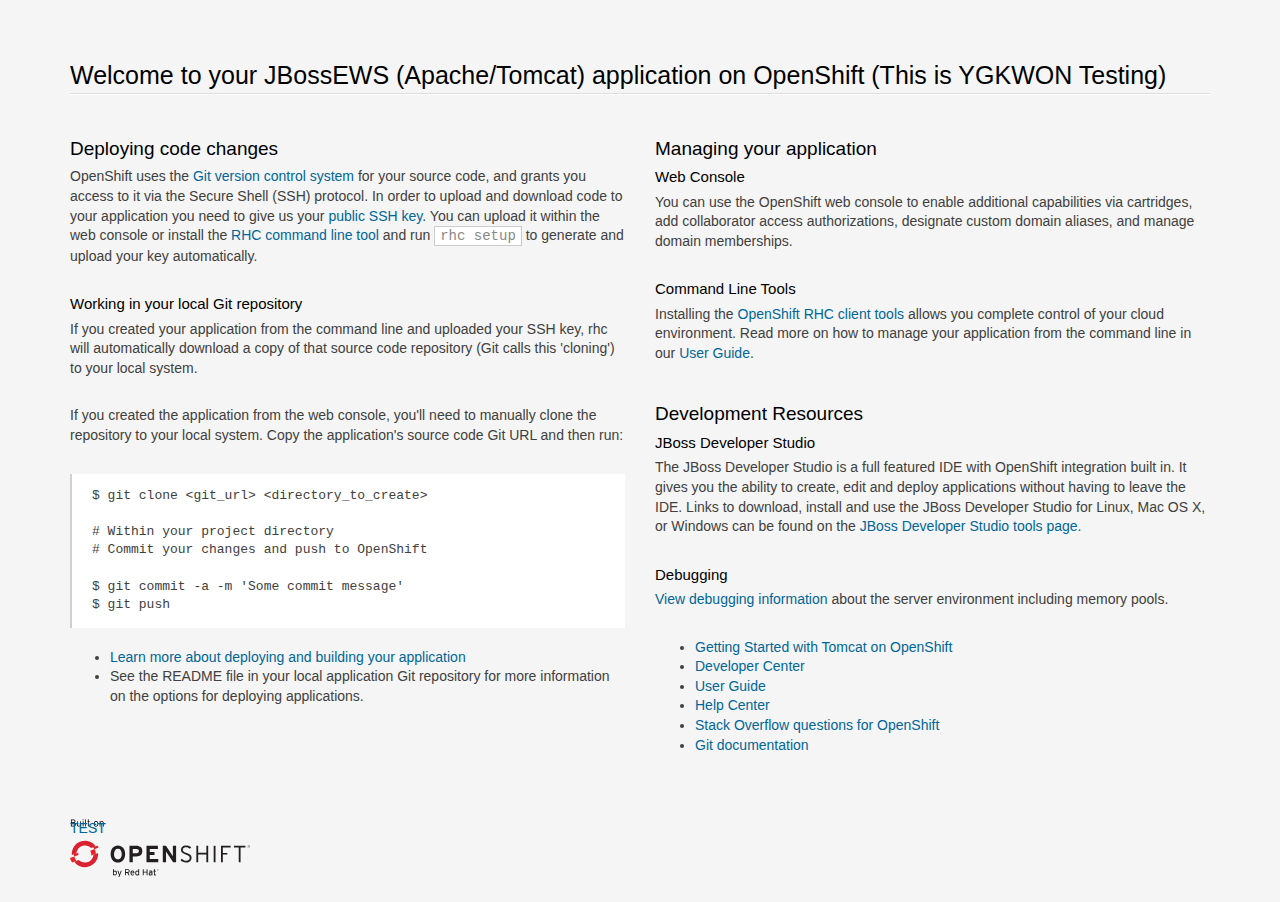
<file: src/main/webapp/index.html>
<!doctype html>
<html lang="en">
<head>
  <meta charset="utf-8">
  <meta http-equiv="X-UA-Compatible" content="IE=edge,chrome=1">
  <title>Welcome to OpenShift</title>
  
<style>

/*!
 * Bootstrap v3.0.0
 *
 * Copyright 2013 Twitter, Inc
 * Licensed under the Apache License v2.0
 * http://www.apache.org/licenses/LICENSE-2.0
 *
 * Designed and built with all the love in the world @twitter by @mdo and @fat.
 */

  .logo {
    background-size: cover;
    height: 58px;
    width: 180px;
    margin-top: 6px;
    background-image: url([data-uri]);
  }
.logo a {
  display: block;
  width: 100%;
  height: 100%;
}
*, *:before, *:after {
    -moz-box-sizing: border-box;
    box-sizing: border-box;
}
aside,
footer,
header,
hgroup,
section{
  display: block;
}
body {
  color: #404040;
  font-family: "Helvetica Neue",Helvetica,"Liberation Sans",Arial,sans-serif;
  font-size: 14px;
  line-height: 1.4;
}

html {
  font-family: sans-serif;
  -ms-text-size-adjust: 100%;
  -webkit-text-size-adjust: 100%;
}
ul {
    margin-top: 0;
}
.container {
  margin-right: auto;
  margin-left: auto;
  padding-left: 15px;
  padding-right: 15px;
}
.container:before,
.container:after {
  content: " ";
  /* 1 */

  display: table;
  /* 2 */

}
.container:after {
  clear: both;
}
.row {
  margin-left: -15px;
  margin-right: -15px;
}
.row:before,
.row:after {
  content: " ";
  /* 1 */

  display: table;
  /* 2 */

}
.row:after {
  clear: both;
}
.col-sm-6, .col-md-6, .col-xs-12 {
  position: relative;
  min-height: 1px;
  padding-left: 15px;
  padding-right: 15px;
}
.col-xs-12 {
  width: 100%;
}

@media (min-width: 768px) {
  .container {
    width: 750px;
  }
  .col-sm-6 {
    float: left;
  }
  .col-sm-6 {
    width: 50%;
  }
}

@media (min-width: 992px) {
  .container {
    width: 970px;
  }
  .col-md-6 {
    float: left;
  }
  .col-md-6 {
    width: 50%;
  }
}
@media (min-width: 1200px) {
  .container {
    width: 1170px;
  }
}

a {
  color: #069;
  text-decoration: none;
}
a:hover {
  color: #EA0011;
  text-decoration: underline;
}
hgroup {
  margin-top: 50px;
}
footer {
    margin: 50px 0 25px;
}
h1, h2, h3 {
  color: #000;
  line-height: 1.38em;
  margin: 1.5em 0 .3em;
}
h1 {
  font-size: 25px;
  font-weight: 300;
  border-bottom: 1px solid #fff;
  margin-bottom: .5em;
}
h1:after {
  content: "";
  display: block;
  width: 100%;
  height: 1px;
  background-color: #ddd;
}
h2 {
  font-size: 19px;
  font-weight: 400;
}
h3 {
  font-size: 15px;
  font-weight: 400;
  margin: 0 0 .3em;
}
p {
  margin: 0 0 2em;
}
p + h2 {
  margin-top: 2em;
}
html {
  background: #f5f5f5;
  height: 100%;
}
code {
  background-color: white;
  border: 1px solid #ccc;
  padding: 1px 5px;
  color: #888;
}
pre {
  display: block;
  padding: 13.333px 20px;
  margin: 0 0 20px;
  font-size: 13px;
  line-height: 1.4;
  background-color: #fff;
  border-left: 2px solid rgba(120,120,120,0.35);
  white-space: pre;
  white-space: pre-wrap;
  word-break: normal;
  word-wrap: break-word;
  overflow: auto;
  font-family: Menlo,Monaco,"Liberation Mono",Consolas,monospace !important;
}

</style>

</head>
<body>

<section class='container'>
          <hgroup>
            <h1>Welcome to your JBossEWS (Apache/Tomcat) application on OpenShift (This is YGKWON Testing)</h1>
          </hgroup>


        <div class="row">
          <section class='col-xs-12 col-sm-6 col-md-6'>
            <section>
              <h2>Deploying code changes</h2>
                <p>OpenShift uses the <a href="http://git-scm.com/">Git version control system</a> for your source code, and grants you access to it via the Secure Shell (SSH) protocol. In order to upload and download code to your application you need to give us your <a href="https://developers.openshift.com/en/managing-remote-connection.html">public SSH key</a>. You can upload it within the web console or install the <a href="https://developers.openshift.com/en/managing-client-tools.html">RHC command line tool</a> and run <code>rhc setup</code> to generate and upload your key automatically.</p>

                <h3>Working in your local Git repository</h3>
                <p>If you created your application from the command line and uploaded your SSH key, rhc will automatically download a copy of that source code repository (Git calls this 'cloning') to your local system.</p>

                <p>If you created the application from the web console, you'll need to manually clone the repository to your local system. Copy the application's source code Git URL and then run:</p>

<pre>$ git clone &lt;git_url&gt; &lt;directory_to_create&gt;

# Within your project directory
# Commit your changes and push to OpenShift

$ git commit -a -m 'Some commit message'
$ git push</pre>


                  <ul>
                    <li><a href="https://developers.openshift.com/en/managing-modifying-applications.html">Learn more about deploying and building your application</a></li>
                    <li>See the README file in your local application Git repository for more information on the options for deploying applications.</li>
                  </ul>

            </section>

          </section>
          <section class="col-xs-12 col-sm-6 col-md-6">

                <h2>Managing your application</h2>

                <h3>Web Console</h3>
                <p>You can use the OpenShift web console to enable additional capabilities via cartridges, add collaborator access authorizations, designate custom domain aliases, and manage domain memberships.</p>

                <h3>Command Line Tools</h3>
                <p>Installing the <a href="https://developers.openshift.com/en/managing-client-tools.html">OpenShift RHC client tools</a> allows you complete control of your cloud environment. Read more on how to manage your application from the command line in our <a href="https://www.openshift.com/user-guide">User Guide</a>.
                </p>

                <h2>Development Resources</h2>
                  <h3>JBoss Developer Studio</h3>
                  <p>
                    The JBoss Developer Studio is a full featured IDE with OpenShift integration built in.
                    It gives you the ability to create, edit and deploy applications without having to
                    leave the IDE.  Links to download, install and use the JBoss Developer Studio for Linux,
                    Mac OS X, or Windows can be found on the
                    <a href="https://www.openshift.com/developers/tools">JBoss Developer Studio tools page.</a>
                  </p>
                  <h3>Debugging</h3>
                  <p><a href="snoop.jsp">View debugging information</a> about the server environment including memory pools.</p>
                  <ul>
                    <li><a href="https://developers.openshift.com/en/tomcat-overview.html">Getting Started with Tomcat on OpenShift</a></li>
                    <li><a href="https://developers.openshift.com">Developer Center</a></li>
                    <li><a href="https://www.openshift.com/user-guide">User Guide</a></li>
                    <li><a href="https://help.openshift.com">Help Center</a></li>
                    <li><a href="http://stackoverflow.com/questions/tagged/openshift">Stack Overflow questions for OpenShift</a></li>
                    <li><a href="http://git-scm.com/documentation">Git documentation</a></li>
                  </ul>

          </section>
        </div>

        <footer>
          <div class="logo"><a href="http://www.webmonster.ca/">TEST</a></div>
        </footer>
</section>
</body>
</html>
</file>
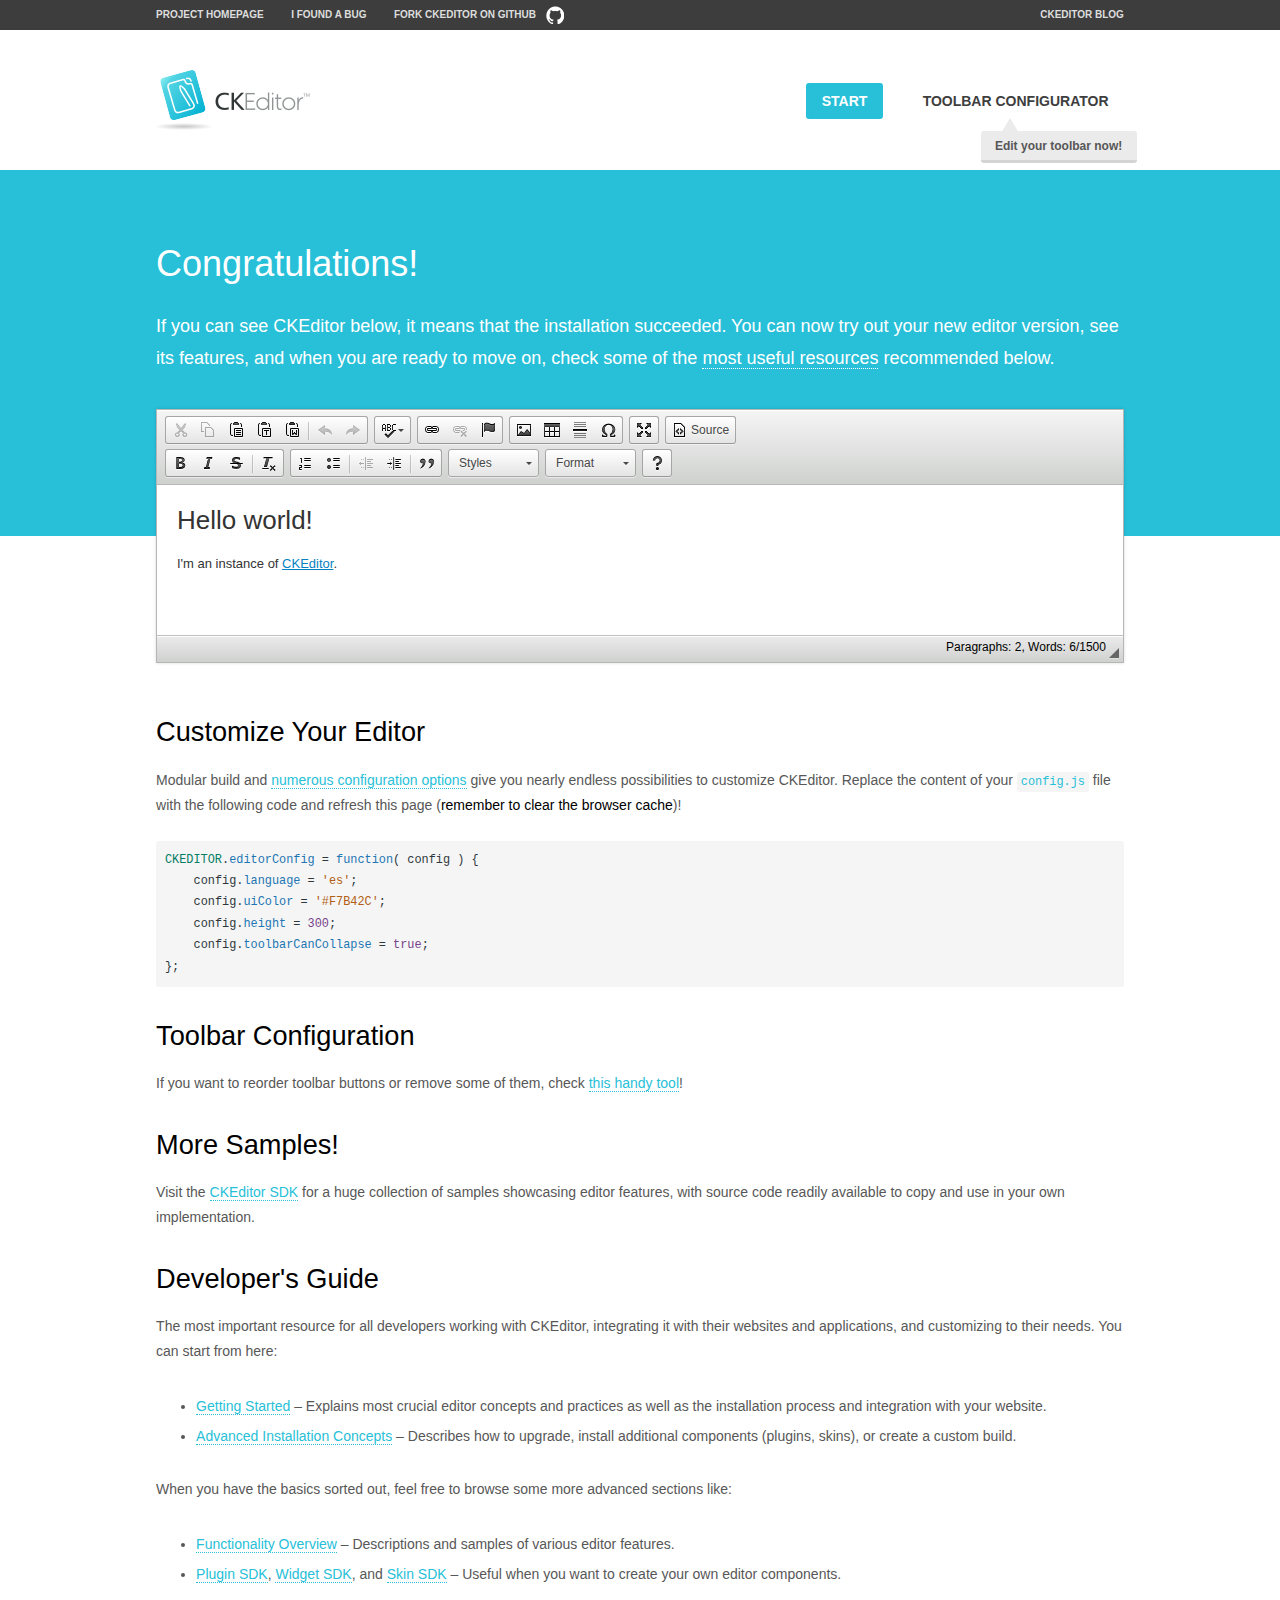
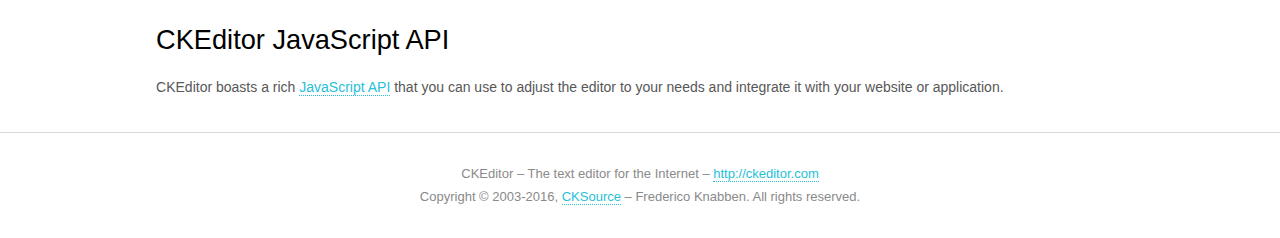
<file: src/main/webapp/js/ckeditor/samples/index.html>
<!DOCTYPE html>
<!--
Copyright (c) 2003-2016, CKSource - Frederico Knabben. All rights reserved.
For licensing, see LICENSE.md or http://ckeditor.com/license
-->
<html>
<head>
	<meta charset="utf-8">
	<title>CKEditor Sample</title>
	<script src="../ckeditor.js"></script>
	<script src="js/sample.js"></script>
	<link rel="stylesheet" href="css/samples.css">
	<link rel="stylesheet" href="toolbarconfigurator/lib/codemirror/neo.css">
</head>
<body id="main">

<nav class="navigation-a">
	<div class="grid-container">
		<ul class="navigation-a-left grid-width-70">
			<li><a href="http://ckeditor.com">Project Homepage</a></li>
			<li><a href="http://dev.ckeditor.com/">I found a bug</a></li>
			<li><a href="http://github.com/ckeditor/ckeditor-dev" class="icon-pos-right icon-navigation-a-github">Fork CKEditor on GitHub</a></li>
		</ul>
		<ul class="navigation-a-right grid-width-30">
			<li><a href="http://ckeditor.com/blog-list">CKEditor Blog</a></li>
		</ul>
	</div>
</nav>

<header class="header-a">
	<div class="grid-container">
		<h1 class="header-a-logo grid-width-30">
			<a href="index.html"><img src="img/logo.png" alt="CKEditor Sample"></a>
		</h1>

		<nav class="navigation-b grid-width-70">
			<ul>
				<li><a href="index.html" class="button-a button-a-background">Start</a></li>
				<li><a href="toolbarconfigurator/index.html" class="button-a">Toolbar configurator <span class="balloon-a balloon-a-nw">Edit your toolbar now!</span></a></li>
			</ul>
		</nav>
	</div>
</header>

<main>
	<div class="adjoined-top">
		<div class="grid-container">
			<div class="content grid-width-100">
				<h1>Congratulations!</h1>
				<p>
					If you can see CKEditor below, it means that the installation succeeded.
					You can now try out your new editor version, see its features, and when you are ready to move on, check some of the <a href="#sample-customize">most useful resources</a> recommended below.
				</p>
			</div>
		</div>
	</div>
	<div class="adjoined-bottom">
		<div class="grid-container">
			<div class="grid-width-100">
				<div id="editor">
					<h1>Hello world!</h1>
					<p>I'm an instance of <a href="http://ckeditor.com">CKEditor</a>.</p>
				</div>
			</div>
		</div>
	</div>

	<div class="grid-container">
		<div class="content grid-width-100">
			<section id="sample-customize">
				<h2>Customize Your Editor</h2>
				<p>Modular build and <a href="http://docs.ckeditor.com/#!/guide/dev_configuration">numerous configuration options</a> give you nearly endless possibilities to customize CKEditor. Replace the content of your <code><a href="../config.js">config.js</a></code> file with the following code and refresh this page (<strong>remember to clear the browser cache</strong>)!</p>
		<pre class="cm-s-neo CodeMirror"><code><span style="padding-right: 0.1px;"><span class="cm-variable">CKEDITOR</span>.<span class="cm-property">editorConfig</span> <span class="cm-operator">=</span> <span class="cm-keyword">function</span>( <span class="cm-def">config</span> ) {</span>
<span style="padding-right: 0.1px;"><span class="cm-tab">	</span><span class="cm-variable-2">config</span>.<span class="cm-property">language</span> <span class="cm-operator">=</span> <span class="cm-string">'es'</span>;</span>
<span style="padding-right: 0.1px;"><span class="cm-tab">	</span><span class="cm-variable-2">config</span>.<span class="cm-property">uiColor</span> <span class="cm-operator">=</span> <span class="cm-string">'#F7B42C'</span>;</span>
<span style="padding-right: 0.1px;"><span class="cm-tab">	</span><span class="cm-variable-2">config</span>.<span class="cm-property">height</span> <span class="cm-operator">=</span> <span class="cm-number">300</span>;</span>
<span style="padding-right: 0.1px;"><span class="cm-tab">	</span><span class="cm-variable-2">config</span>.<span class="cm-property">toolbarCanCollapse</span> <span class="cm-operator">=</span> <span class="cm-atom">true</span>;</span>
<span style="padding-right: 0.1px;">};</span></code></pre>
			</section>

			<section>
				<h2>Toolbar Configuration</h2>
				<p>If you want to reorder toolbar buttons or remove some of them, check <a href="toolbarconfigurator/index.html">this handy tool</a>!</p>
			</section>

			<section>
				<h2>More Samples!</h2>
				<p>Visit the <a href="http://sdk.ckeditor.com">CKEditor SDK</a> for a huge collection of samples showcasing editor features, with source code readily available to copy and use in your own implementation.</p>
			</section>

			<section>
				<h2>Developer's Guide</h2>
				<p>The most important resource for all developers working with CKEditor, integrating it with their websites and applications, and customizing to their needs. You can start from here:</p>
				<ul>
					<li><a href="http://docs.ckeditor.com/#!/guide/dev_installation">Getting Started</a> &ndash; Explains most crucial editor concepts and practices as well as the installation process and integration with your website.</li>
					<li><a href="http://docs.ckeditor.com/#!/guide/dev_advanced_installation">Advanced Installation Concepts</a> &ndash; Describes how to upgrade, install additional components (plugins, skins), or create a custom build.</li>
				</ul>
					<p>When you have the basics sorted out, feel free to browse some more advanced sections like:</p>
				<ul>
					<li><a href="http://docs.ckeditor.com/#!/guide/dev_features">Functionality Overview</a> &ndash; Descriptions and samples of various editor features.</li>
					<li><a href="http://docs.ckeditor.com/#!/guide/plugin_sdk_intro">Plugin SDK</a>, <a href="http://docs.ckeditor.com/#!/guide/widget_sdk_intro">Widget SDK</a>, and <a href="http://docs.ckeditor.com/#!/guide/skin_sdk_intro">Skin SDK</a> &ndash; Useful when you want to create your own editor components.</li>
				</ul>
			</section>

			<section>
				<h2>CKEditor JavaScript API</h2>
				<p>CKEditor boasts a rich <a href="http://docs.ckeditor.com/#!/api">JavaScript API</a> that you can use to adjust the editor to your needs and integrate it with your website or application.</p>
			</section>
		</div>
	</div>
</main>

<footer class="footer-a grid-container">
	<div class="grid-container">
		<p class="grid-width-100">
			CKEditor &ndash; The text editor for the Internet &ndash; <a class="samples" href="http://ckeditor.com/">http://ckeditor.com</a>
		</p>
		<p class="grid-width-100" id="copy">
			Copyright &copy; 2003-2016, <a class="samples" href="http://cksource.com/">CKSource</a> &ndash; Frederico Knabben. All rights reserved.
		</p>
	</div>
</footer>
<script>
	initSample();
</script>

</body>
</html>
</file>
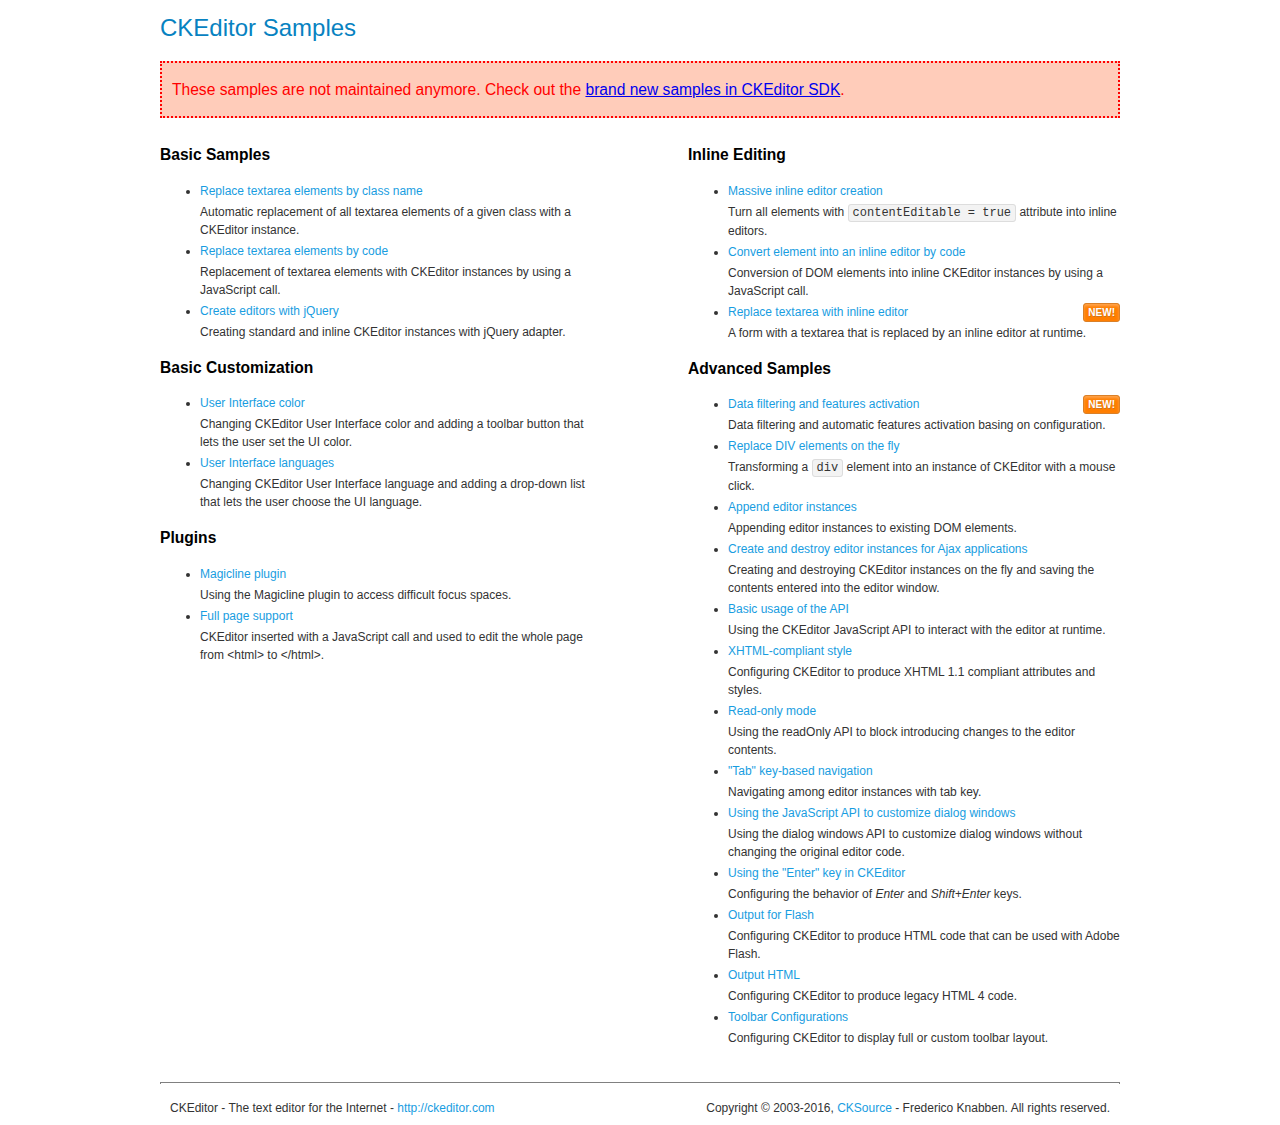
<file: src/main/webapp/js/ckeditor/samples/old/index.html>
<!DOCTYPE html>
<!--
Copyright (c) 2003-2016, CKSource - Frederico Knabben. All rights reserved.
For licensing, see LICENSE.md or http://ckeditor.com/license
-->
<html>
<head>
	<meta charset="utf-8">
	<title>CKEditor Samples</title>
	<link rel="stylesheet" href="sample.css">
</head>
<body>
	<h1 class="samples">
		CKEditor Samples
	</h1>
	<div class="warning deprecated">
		These samples are not maintained anymore. Check out the <a href="http://sdk.ckeditor.com/">brand new samples in CKEditor SDK</a>.
	</div>
	<div class="twoColumns">
		<div class="twoColumnsLeft">
			<h2 class="samples">
				Basic Samples
			</h2>
			<dl class="samples">
				<dt><a class="samples" href="replacebyclass.html">Replace textarea elements by class name</a></dt>
				<dd>Automatic replacement of all textarea elements of a given class with a CKEditor instance.</dd>

				<dt><a class="samples" href="replacebycode.html">Replace textarea elements by code</a></dt>
				<dd>Replacement of textarea elements with CKEditor instances by using a JavaScript call.</dd>

				<dt><a class="samples" href="jquery.html">Create editors with jQuery</a></dt>
				<dd>Creating standard and inline CKEditor instances with jQuery adapter.</dd>
			</dl>

			<h2 class="samples">
				Basic Customization
			</h2>
			<dl class="samples">
				<dt><a class="samples" href="uicolor.html">User Interface color</a></dt>
				<dd>Changing CKEditor User Interface color and adding a toolbar button that lets the user set the UI color.</dd>

				<dt><a class="samples" href="uilanguages.html">User Interface languages</a></dt>
				<dd>Changing CKEditor User Interface language and adding a drop-down list that lets the user choose the UI language.</dd>
			</dl>


			<h2 class="samples">Plugins</h2>
<dl class="samples">
<dt><a class="samples" href="magicline/magicline.html">Magicline plugin</a></dt>
<dd>Using the Magicline plugin to access difficult focus spaces.</dd>

<dt><a class="samples" href="wysiwygarea/fullpage.html">Full page support</a></dt>
<dd>CKEditor inserted with a JavaScript call and used to edit the whole page from &lt;html&gt; to &lt;/html&gt;.</dd>
</dl>
		</div>
		<div class="twoColumnsRight">
			<h2 class="samples">
				Inline Editing
			</h2>
			<dl class="samples">
				<dt><a class="samples" href="inlineall.html">Massive inline editor creation</a></dt>
				<dd>Turn all elements with <code>contentEditable = true</code> attribute into inline editors.</dd>

				<dt><a class="samples" href="inlinebycode.html">Convert element into an inline editor by code</a></dt>
				<dd>Conversion of DOM elements into inline CKEditor instances by using a JavaScript call.</dd>

				<dt><a class="samples" href="inlinetextarea.html">Replace textarea with inline editor</a> <span class="new">New!</span></dt>
				<dd>A form with a textarea that is replaced by an inline editor at runtime.</dd>

				
			</dl>

			<h2 class="samples">
				Advanced Samples
			</h2>
			<dl class="samples">
				<dt><a class="samples" href="datafiltering.html">Data filtering and features activation</a> <span class="new">New!</span></dt>
				<dd>Data filtering and automatic features activation basing on configuration.</dd>

				<dt><a class="samples" href="divreplace.html">Replace DIV elements on the fly</a></dt>
				<dd>Transforming a <code>div</code> element into an instance of CKEditor with a mouse click.</dd>

				<dt><a class="samples" href="appendto.html">Append editor instances</a></dt>
				<dd>Appending editor instances to existing DOM elements.</dd>

				<dt><a class="samples" href="ajax.html">Create and destroy editor instances for Ajax applications</a></dt>
				<dd>Creating and destroying CKEditor instances on the fly and saving the contents entered into the editor window.</dd>

				<dt><a class="samples" href="api.html">Basic usage of the API</a></dt>
				<dd>Using the CKEditor JavaScript API to interact with the editor at runtime.</dd>

				<dt><a class="samples" href="xhtmlstyle.html">XHTML-compliant style</a></dt>
				<dd>Configuring CKEditor to produce XHTML 1.1 compliant attributes and styles.</dd>

				<dt><a class="samples" href="readonly.html">Read-only mode</a></dt>
				<dd>Using the readOnly API to block introducing changes to the editor contents.</dd>

				<dt><a class="samples" href="tabindex.html">"Tab" key-based navigation</a></dt>
				<dd>Navigating among editor instances with tab key.</dd>


				
<dt><a class="samples" href="dialog/dialog.html">Using the JavaScript API to customize dialog windows</a></dt>
<dd>Using the dialog windows API to customize dialog windows without changing the original editor code.</dd>

<dt><a class="samples" href="enterkey/enterkey.html">Using the &quot;Enter&quot; key in CKEditor</a></dt>
<dd>Configuring the behavior of <em>Enter</em> and <em>Shift+Enter</em> keys.</dd>

<dt><a class="samples" href="htmlwriter/outputforflash.html">Output for Flash</a></dt>
<dd>Configuring CKEditor to produce HTML code that can be used with Adobe Flash.</dd>

<dt><a class="samples" href="htmlwriter/outputhtml.html">Output HTML</a></dt>
<dd>Configuring CKEditor to produce legacy HTML 4 code.</dd>

<dt><a class="samples" href="toolbar/toolbar.html">Toolbar Configurations</a></dt>
<dd>Configuring CKEditor to display full or custom toolbar layout.</dd>

			</dl>
		</div>
	</div>
	<div id="footer">
		<hr>
		<p>
			CKEditor - The text editor for the Internet - <a class="samples" href="http://ckeditor.com/">http://ckeditor.com</a>
		</p>
		<p id="copy">
			Copyright &copy; 2003-2016, <a class="samples" href="http://cksource.com/">CKSource</a> - Frederico Knabben. All rights reserved.
		</p>
	</div>
</body>
</html>
</file>
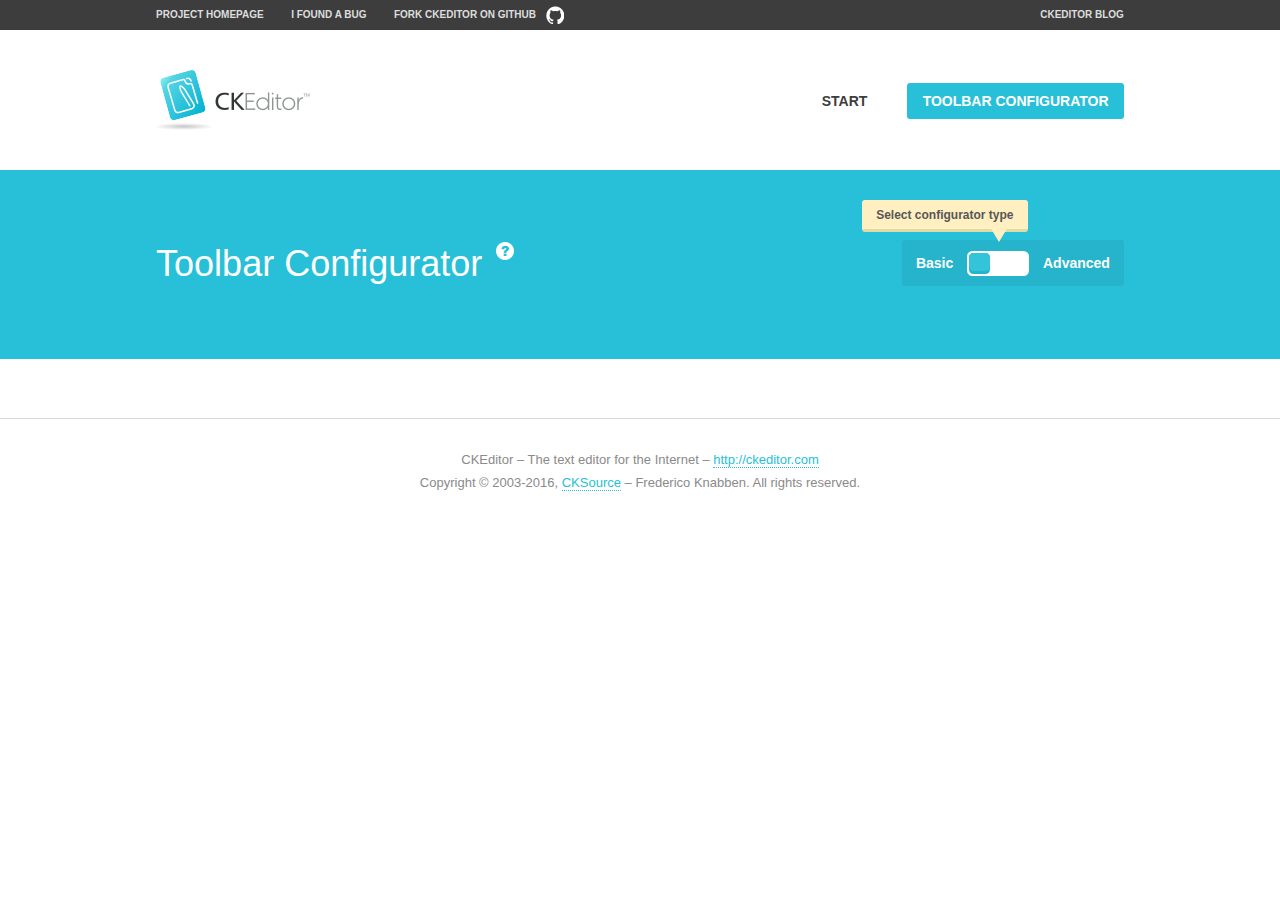
<file: src/main/webapp/js/ckeditor/samples/toolbarconfigurator/index.html>
<!DOCTYPE html>
<!--
Copyright (c) 2003-2016, CKSource - Frederico Knabben. All rights reserved.
For licensing, see LICENSE.md or http://ckeditor.com/license
-->
<!--[if IE 8]><html class="ie8"><![endif]-->
<!--[if gt IE 8]><html><![endif]-->
<!--[if !IE]><!--><html><!--<![endif]-->
<head>
	<meta charset="utf-8">
	<title>Toolbar Configurator</title>
	<script src="../../ckeditor.js"></script>
	<script>
		if ( CKEDITOR.env.ie && CKEDITOR.env.version < 9 )
			CKEDITOR.tools.enableHtml5Elements( document );
	</script>
	<link rel="stylesheet" href="lib/codemirror/codemirror.css">
	<link rel="stylesheet" href="lib/codemirror/show-hint.css">
	<link rel="stylesheet" href="lib/codemirror/neo.css">
	<link rel="stylesheet" href="css/fontello.css">
	<link rel="stylesheet" href="../css/samples.css">
</head>
<body id="toolbar">

<nav class="navigation-a">
	<div class="grid-container">
		<ul class="navigation-a-left grid-width-70">
			<li><a href="http://ckeditor.com">Project Homepage</a></li>
			<li><a href="http://dev.ckeditor.com/">I found a bug</a></li>
			<li><a href="http://github.com/ckeditor/ckeditor-dev" class="icon-pos-right icon-navigation-a-github">Fork CKEditor on GitHub</a></li>
		</ul>
		<ul class="navigation-a-right grid-width-30">
			<li><a href="http://ckeditor.com/blog-list">CKEditor Blog</a></li>
		</ul>
	</div>
</nav>

<header class="header-a">
	<div class="grid-container">
		<h1 class="header-a-logo grid-width-30">
			<a href="../index.html"><img src="../img/logo.png" alt="CKEditor Logo"></a>
		</h1>
		<nav class="navigation-b grid-width-70">
			<ul>
				<li><a href="../index.html"  class="button-a">Start</a></li>
				<li><a href="index.html"  class="button-a button-a-background">Toolbar configurator</a></li>
			</ul>
		</nav>
	</div>
</header>

<main>
	<div class="adjoined-top">
		<div class="grid-container">
			<div class="content grid-width-100">
				<div class="grid-container-nested">
					<h1 class="grid-width-60">
						Toolbar Configurator
						<a href="#help-content" type="button" title="Configurator help" id="help" class="button-a button-a-background button-a-no-text icon-pos-left icon-question-mark">Help</a>
					</h1>

					<div class="grid-width-40 grid-switch-magic">
						<div class="switch">
							<span class="balloon-a balloon-a-se">Select configurator type</span>
							<input type="radio" name="radio" data-num="1" id="radio-basic" />
							<input type="radio" name="radio" data-num="2" id="radio-advanced" />
							<label data-for="1" for="radio-basic">Basic</label>
							<span class="switch-inner">
								<span class="handler"></span>
							</span>
							<label data-for="2" for="radio-advanced">Advanced</label>
						</div>
					</div>
				</div>
			</div>
		</div>
	</div>
	<div class="adjoined-bottom">
		<div class="grid-container">
			<div class="grid-width-100">
				<div class="editors-container">
					<div id="editor-basic"></div>
					<div id="editor-advanced"></div>
				</div>
			</div>
		</div>
	</div>

	<div class="grid-container configurator">
		<div class="content grid-width-100">
			<div class="configurator">
				<div>
					<div id="toolbarModifierWrapper"></div>
				</div>
			</div>
		</div>
	</div>

	<div id="help-content">
		<div class="grid-container">
			<div class="grid-width-100">
				<h2>What Am I Doing Here?</h2>

				<div class="grid-container grid-container-nested">
					<div class="basic">
						<div class="grid-width-50">
							<p>Arrange <a href="http://docs.ckeditor.com/#!/api/CKEDITOR.config-cfg-toolbarGroups">toolbar groups</a>, toggle <a href="http://docs.ckeditor.com/#!/api/CKEDITOR.config-cfg-removeButtons">button visibility</a> according to your needs and get your toolbar configuration.</p>
							<p>You can replace the content of the <a href="../../config.js"><code>config.js</code></a> file with the generated configuration. If you already set some configuration options you will need to merge both configurations.</p>
						</div>
						<div class="grid-width-50">
							<p>Read more about different ways of <a href="http://docs.ckeditor.com/#!/guide/dev_configuration">setting configuration</a> and do not forget about <strong>clearing browser cache</strong>.</p>
							<p>Arranging toolbar groups is the recommended way of configuring the toolbar, but if you need more freedom you can use the <a href="#advanced">advanced configurator</a>.</p>
						</div>
					</div>
					<div class="advanced" style="display: none;">
						<div class="grid-width-50">
							<p>With this code editor you can edit your <a href="http://docs.ckeditor.com/#!/api/CKEDITOR.config-cfg-toolbar">toolbar configuration</a> live.</p>
							<p>You can replace the content of the <a href="../../config.js"><code>config.js</code></a> file with the generated configuration. If you already set some configuration options you will need to merge both configurations.</p>
						</div>
						<div class="grid-width-50">
							<p>Read more about different ways of <a href="http://docs.ckeditor.com/#!/guide/dev_configuration">setting configuration</a> and do not forget about <strong>clearing browser cache</strong>.</p>
						</div>
					</div>
				</div>

				<p class="grid-container grid-container-nested">
					<button type="button" class="help-content-close grid-width-100 button-a button-a-background">Got it. Let's play!</button>
				</p>
			</div>
		</div>
	</div>
</main>

<footer class="footer-a grid-container">
	<p class="grid-width-100">
		CKEditor &ndash; The text editor for the Internet &ndash; <a class="samples" href="http://ckeditor.com/">http://ckeditor.com</a>
	</p>
	<p class="grid-width-100" id="copy">
		Copyright &copy; 2003-2016, <a class="samples" href="http://cksource.com/">CKSource</a> &ndash; Frederico Knabben. All rights reserved.
	</p>
</footer>

<script src="lib/codemirror/codemirror.js"></script>
<script src="lib/codemirror/javascript.js"></script>
<script src="lib/codemirror/show-hint.js"></script>

<script src="js/fulltoolbareditor.js"></script>
<script src="js/abstracttoolbarmodifier.js"></script>
<script src="js/toolbarmodifier.js"></script>
<script src="js/toolbartextmodifier.js"></script>
<script src="../js/sf.js"></script>

<script>
	( function() {
		'use strict';

		var mode = ( window.location.hash.substr( 1 ) === 'advanced' ) ? 'advanced' : 'basic',
			configuratorSection = CKEDITOR.document.findOne( 'main > .grid-container.configurator' ),
			basicInstruction = CKEDITOR.document.findOne( '#help-content .basic' ),
			advancedInstruction = CKEDITOR.document.findOne( '#help-content .advanced' ),

			// Configurator mode switcher.
			modeSwitchBasic = CKEDITOR.document.getById( 'radio-basic' ),
			modeSwitchAdvanced = CKEDITOR.document.getById( 'radio-advanced' );

		// Initial setup
		function updateSwitcher() {
			if ( mode === 'advanced' ) {
				modeSwitchAdvanced.$.checked = true;
			} else {
				modeSwitchBasic.$.checked = true;
			}
		}

		updateSwitcher();

		CKEDITOR.document.getWindow().on( 'hashchange', function( e ) {
			var hash = window.location.hash.substr( 1 );
			if ( !( hash === 'advanced' || hash === 'basic' ) ) {
				return;
			}
			mode = hash;
			onToolbarsDone( mode );
		} );

		CKEDITOR.document.getWindow().on( 'resize', function() {
			updateToolbar( ( mode === 'basic' ? toolbarModifier : toolbarTextModifier )[ 'editorInstance' ] );
		} );

		function onRefresh( modifier ) {
			modifier = modifier || this;

			if ( mode === 'basic' && modifier instanceof ToolbarConfigurator.ToolbarTextModifier ) {
				return;
			}

			// CodeMirror container becomes visible, so we need to refresh and to avoid rendering problems.
			if ( mode === 'advanced' && modifier instanceof ToolbarConfigurator.ToolbarTextModifier ) {
				modifier.codeContainer.refresh();
			}

			updateToolbar( modifier.editorInstance );
		}

		function updateToolbar( editor ) {
			var editorContainer = editor.container;

			// Not always editor is loaded.
			if ( !editorContainer ) {
				return;
			}

			var displayStyle = editorContainer.getStyle( 'display' );

			editorContainer.setStyle( 'display', 'block' );

			var newHeight = editorContainer.getSize( 'height' );

			var newMarginTop = parseInt( editorContainer.getComputedStyle( 'margin-top' ), 10 );
			newMarginTop = ( isNaN( newMarginTop ) ? 0 : Number( newMarginTop ) );

			var newMarginBottom = parseInt( editorContainer.getComputedStyle( 'margin-bottom' ), 10 );
			newMarginBottom = ( isNaN( newMarginBottom ) ? 0 : Number( newMarginBottom ) );

			var result = newHeight + newMarginTop + newMarginBottom;

			editorContainer.setStyle( 'display', displayStyle );

			editor.container.getAscendant( 'div' ).setStyle( 'height', result + 'px' );
		}

		var toolbarModifier = new ToolbarConfigurator.ToolbarModifier( 'editor-basic' );

		var done = 0;
		toolbarModifier.init( onToolbarInit );
		toolbarModifier.onRefresh = onRefresh;

		CKEDITOR.document.getById( 'toolbarModifierWrapper' ).append( toolbarModifier.mainContainer );

		var toolbarTextModifier = new ToolbarConfigurator.ToolbarTextModifier( 'editor-advanced' );
		toolbarTextModifier.init( onToolbarInit );
		toolbarTextModifier.onRefresh = onRefresh;

		function onToolbarInit() {
			if ( ++done === 2 ) {
				onToolbarsDone();

				positionSticky.watch( CKEDITOR.document.findOne( '.toolbar' ), function() {
					return mode === 'advanced';
				} );
			}
		}

		function onToolbarsDone() {
			if ( mode === 'basic' ) {
				toggleModeBasic( false );
			} else {
				toggleModeAdvanced( false );
			}

			updateSwitcher();

			setTimeout( function() {
				CKEDITOR.document.findOne( '.editors-container' ).addClass( 'active' );
				CKEDITOR.document.findOne( '#toolbarModifierWrapper' ).addClass( 'active' );
			}, 200 );
		}

		CKEDITOR.document.getById( 'toolbarModifierWrapper' ).append( toolbarTextModifier.mainContainer );

		function toogleModeSwitch( onElement, offElement, onModifier, offModifier ) {
			onElement.addClass( 'fancy-button-active' );
			offElement.removeClass( 'fancy-button-active' );

			onModifier.showUI();
			offModifier.hideUI();
		}

		function toggleModeBasic( callOnRefresh ) {
			callOnRefresh = ( callOnRefresh !== false );
			mode = 'basic';
			window.location.hash = '#basic';
			toogleModeSwitch( modeSwitchBasic, modeSwitchAdvanced, toolbarModifier, toolbarTextModifier );

			configuratorSection.removeClass( 'freed-width' );
			basicInstruction.show();
			advancedInstruction.hide();

			callOnRefresh && onRefresh( toolbarModifier );
		}

		function toggleModeAdvanced( callOnRefresh ) {
			callOnRefresh = ( callOnRefresh !== false );
			mode = 'advanced';
			window.location.hash = '#advanced';
			toogleModeSwitch( modeSwitchAdvanced, modeSwitchBasic, toolbarTextModifier, toolbarModifier );

			configuratorSection.addClass( 'freed-width' );
			advancedInstruction.show();
			basicInstruction.hide();

			callOnRefresh && onRefresh( toolbarTextModifier );
		}

		modeSwitchBasic.on( 'click', toggleModeBasic );
		modeSwitchAdvanced.on( 'click', toggleModeAdvanced );

		//
		// Position:sticky for the toolbar.
		//

		// Will make elements behave like they were styled with position:sticky.
		var positionSticky = {
			// Store object: {
			// 		element: CKEDITOR.dom.element, // Element which will float.
			// 		placeholder: CKEDITOR.dom.element, // Placeholder which is place to prevent page bounce.
			// 		isFixed: boolean // Whether element float now.
			// }
			watched: [],

			active: [],

			staticContainer: null,

			init: function() {
				var element = CKEDITOR.dom.element.createFromHtml(
					'<div class="staticContainer">' +
						'<div class="grid-container" >' +
							'<div class="grid-width-100">' +
								'<div class="inner"></div>' +
							'</div>' +
						'</div>' +
					'</div>' );

				this.staticContainer = element.findOne( '.inner' );

				CKEDITOR.document.getBody().append( element );
			},

			watch: function( element, preventFunc ) {
				this.watched.push( {
					element: element,
					placeholder: new CKEDITOR.dom.element( 'div' ),
					isFixed: false,
					preventFunc: preventFunc
				} );
			},

			checkAll: function() {
				for ( var i = 0; i < this.watched.length; i++ ) {
					this.check( this.watched[ i ] );
				}
			},

			check: function( element ) {
				var isFixed = element.isFixed;
				var shouldBeFixed = this.shouldBeFixed( element );

				// Nothing to be done.
				if ( isFixed === shouldBeFixed ) {
					return;
				}

				var placeholder = element.placeholder;

				if ( isFixed ) {
					// Unfixing.

					element.element.insertBefore( placeholder );
					placeholder.remove();

					element.element.removeStyle( 'margin' );

					this.active.splice( CKEDITOR.tools.indexOf( this.active, element ), 1 );

				} else {
					// Fixing.
					placeholder.setStyle( 'width', element.element.getSize( 'width' ) + 'px' );
					placeholder.setStyle( 'height', element.element.getSize( 'height' ) + 'px' );
					placeholder.setStyle( 'margin-bottom', element.element.getComputedStyle( 'margin-bottom' ) );
					placeholder.setStyle( 'display', element.element.getComputedStyle( 'display' ) );
					placeholder.insertAfter( element.element );

					this.staticContainer.append( element.element );

					this.active.push( element );
				}

				element.isFixed = !element.isFixed;
			},

			shouldBeFixed: function( element ) {
				if ( element.preventFunc && element.preventFunc() ) {
					return false;
				}

				// If element is already fixed we are checking it's placeholder.
				var related = ( element.isFixed ? element.placeholder : element.element ),
					clientRect = related.$.getBoundingClientRect(),
					staticHeight = this.staticContainer.getSize('height' ),
					elemHeight = element.element.getSize( 'height' );

				if ( element.isFixed ) {
					return ( clientRect.top + elemHeight < staticHeight );
				} else {
					return ( clientRect.top < staticHeight );
				}
			}
		};

		positionSticky.init();

		CKEDITOR.document.getWindow().on( 'scroll',
			new CKEDITOR.tools.eventsBuffer( 100, positionSticky.checkAll, positionSticky ).input
		);

		// Make the toolbar sticky.
		positionSticky.watch( CKEDITOR.document.findOne( '.editors-container' ) );

		// Help button and help-content.
		( function() {
			var helpButton = CKEDITOR.document.getById( 'help' ),
				helpContent = CKEDITOR.document.getById( 'help-content' );

			// Don't show help button on IE8 because it's unsupported by Pico Modal.
			if ( CKEDITOR.env.ie && CKEDITOR.env.version == 8 ) {
				helpButton.hide();
			} else {
				// Display help modal when the button is clicked.
				helpButton.on( 'click', function( evt ) {
					SF.modal( {
						// Clone modal content from DOM.
						content: helpContent.getHtml(),

						afterCreate: function( modal ) {
							// Enable modal content button to close the modal.
							new CKEDITOR.dom.element( modal.modalElem() ).findOne( '.help-content-close' ).once( 'click', modal.close );
						}
					} ).show();
				} );
			}
		} )();
	} )();
</script>
</body>
</html>
</file>
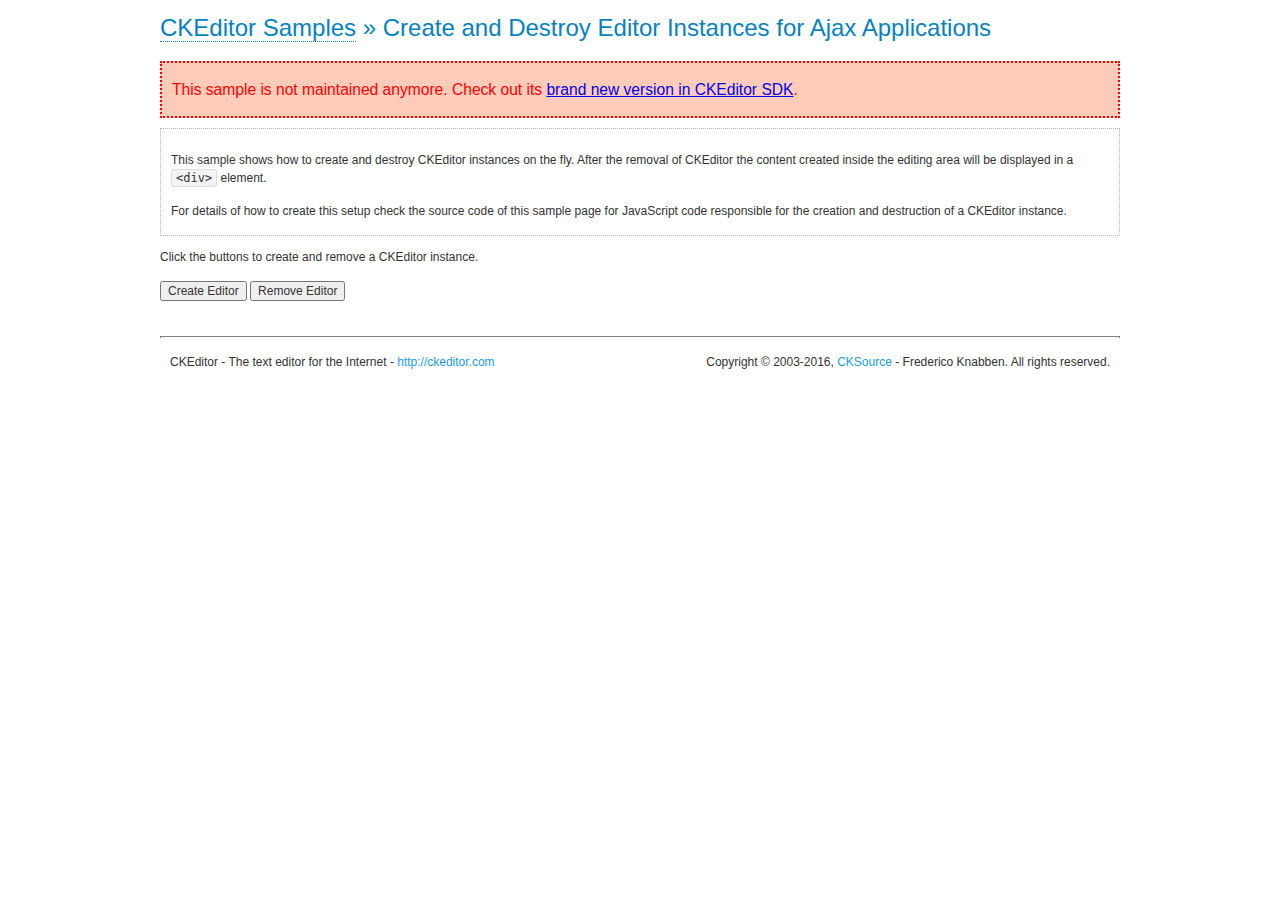
<file: src/main/webapp/js/ckeditor/samples/old/ajax.html>
<!DOCTYPE html>
<!--
Copyright (c) 2003-2016, CKSource - Frederico Knabben. All rights reserved.
For licensing, see LICENSE.md or http://ckeditor.com/license
-->
<html>
<head>
	<meta charset="utf-8">
	<title>Ajax &mdash; CKEditor Sample</title>
	<script src="../../ckeditor.js"></script>
	<link rel="stylesheet" href="sample.css">
	<script>

		var editor, html = '';

		function createEditor() {
			if ( editor )
				return;

			// Create a new editor inside the <div id="editor">, setting its value to html
			var config = {};
			editor = CKEDITOR.appendTo( 'editor', config, html );
		}

		function removeEditor() {
			if ( !editor )
				return;

			// Retrieve the editor contents. In an Ajax application, this data would be
			// sent to the server or used in any other way.
			document.getElementById( 'editorcontents' ).innerHTML = html = editor.getData();
			document.getElementById( 'contents' ).style.display = '';

			// Destroy the editor.
			editor.destroy();
			editor = null;
		}

	</script>
</head>
<body>
	<h1 class="samples">
		<a href="index.html">CKEditor Samples</a> &raquo; Create and Destroy Editor Instances for Ajax Applications
	</h1>
	<div class="warning deprecated">
		This sample is not maintained anymore. Check out its <a href="http://sdk.ckeditor.com/samples/saveajax.html">brand new version in CKEditor SDK</a>.
	</div>
	<div class="description">
		<p>
			This sample shows how to create and destroy CKEditor instances on the fly. After the removal of CKEditor the content created inside the editing
			area will be displayed in a <code>&lt;div&gt;</code> element.
		</p>
		<p>
			For details of how to create this setup check the source code of this sample page
			for JavaScript code responsible for the creation and destruction of a CKEditor instance.
		</p>
	</div>
	<p>Click the buttons to create and remove a CKEditor instance.</p>
	<p>
		<input onclick="createEditor();" type="button" value="Create Editor">
		<input onclick="removeEditor();" type="button" value="Remove Editor">
	</p>
	<!-- This div will hold the editor. -->
	<div id="editor">
	</div>
	<div id="contents" style="display: none">
		<p>
			Edited Contents:
		</p>
		<!-- This div will be used to display the editor contents. -->
		<div id="editorcontents">
		</div>
	</div>
	<div id="footer">
		<hr>
		<p>
			CKEditor - The text editor for the Internet - <a class="samples" href="http://ckeditor.com/">http://ckeditor.com</a>
		</p>
		<p id="copy">
			Copyright &copy; 2003-2016, <a class="samples" href="http://cksource.com/">CKSource</a> - Frederico
			Knabben. All rights reserved.
		</p>
	</div>
</body>
</html>
</file>
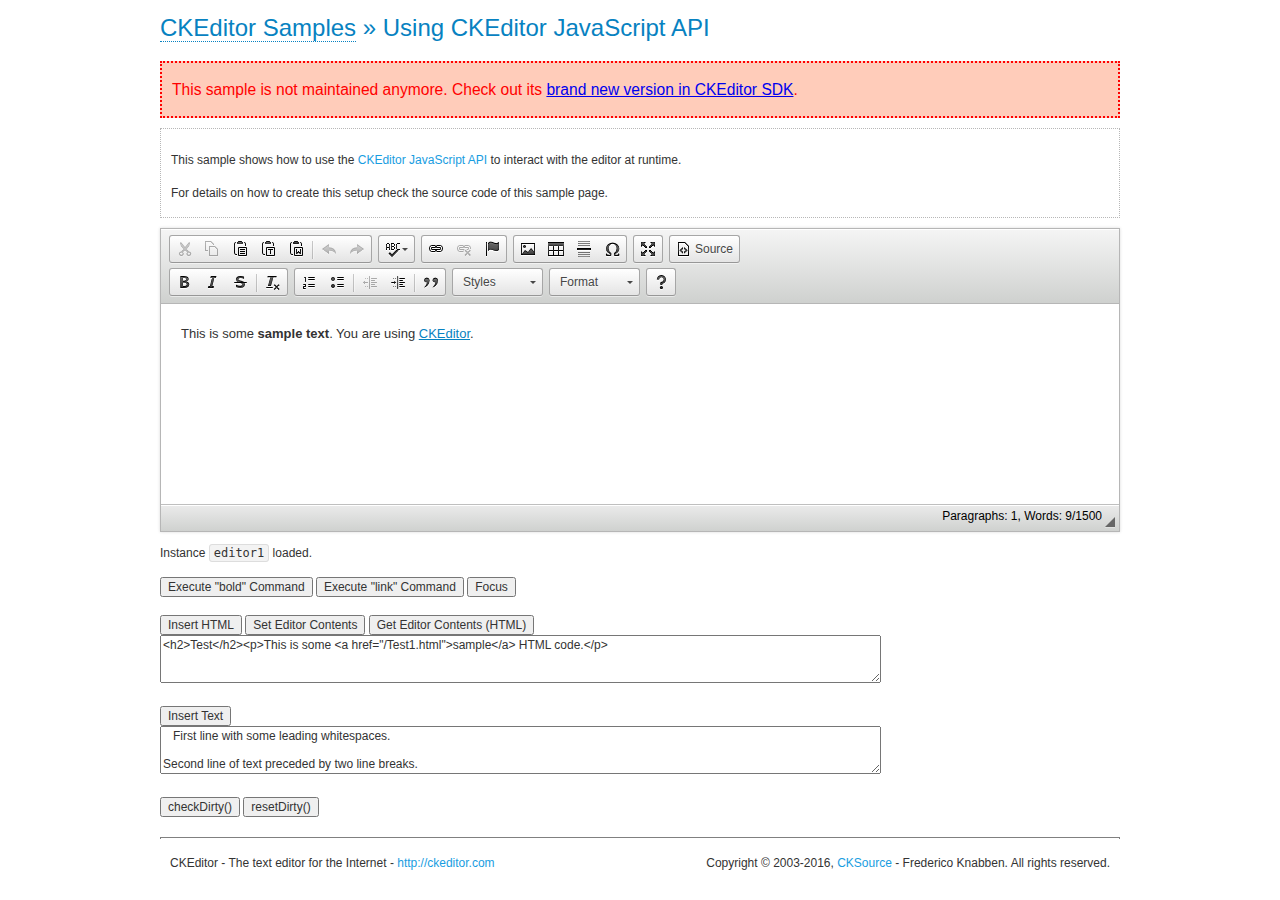
<file: src/main/webapp/js/ckeditor/samples/old/api.html>
<!DOCTYPE html>
<!--
Copyright (c) 2003-2016, CKSource - Frederico Knabben. All rights reserved.
For licensing, see LICENSE.md or http://ckeditor.com/license
-->
<html>
<head>
	<meta charset="utf-8">
	<title>API Usage &mdash; CKEditor Sample</title>
	<script src="../../ckeditor.js"></script>
	<link href="sample.css" rel="stylesheet">
	<script>

// The instanceReady event is fired, when an instance of CKEditor has finished
// its initialization.
CKEDITOR.on( 'instanceReady', function( ev ) {
	// Show the editor name and description in the browser status bar.
	document.getElementById( 'eMessage' ).innerHTML = 'Instance <code>' + ev.editor.name + '<\/code> loaded.';

	// Show this sample buttons.
	document.getElementById( 'eButtons' ).style.display = 'block';
});

function InsertHTML() {
	// Get the editor instance that we want to interact with.
	var editor = CKEDITOR.instances.editor1;
	var value = document.getElementById( 'htmlArea' ).value;

	// Check the active editing mode.
	if ( editor.mode == 'wysiwyg' )
	{
		// Insert HTML code.
		// http://docs.ckeditor.com/#!/api/CKEDITOR.editor-method-insertHtml
		editor.insertHtml( value );
	}
	else
		alert( 'You must be in WYSIWYG mode!' );
}

function InsertText() {
	// Get the editor instance that we want to interact with.
	var editor = CKEDITOR.instances.editor1;
	var value = document.getElementById( 'txtArea' ).value;

	// Check the active editing mode.
	if ( editor.mode == 'wysiwyg' )
	{
		// Insert as plain text.
		// http://docs.ckeditor.com/#!/api/CKEDITOR.editor-method-insertText
		editor.insertText( value );
	}
	else
		alert( 'You must be in WYSIWYG mode!' );
}

function SetContents() {
	// Get the editor instance that we want to interact with.
	var editor = CKEDITOR.instances.editor1;
	var value = document.getElementById( 'htmlArea' ).value;

	// Set editor contents (replace current contents).
	// http://docs.ckeditor.com/#!/api/CKEDITOR.editor-method-setData
	editor.setData( value );
}

function GetContents() {
	// Get the editor instance that you want to interact with.
	var editor = CKEDITOR.instances.editor1;

	// Get editor contents
	// http://docs.ckeditor.com/#!/api/CKEDITOR.editor-method-getData
	alert( editor.getData() );
}

function ExecuteCommand( commandName ) {
	// Get the editor instance that we want to interact with.
	var editor = CKEDITOR.instances.editor1;

	// Check the active editing mode.
	if ( editor.mode == 'wysiwyg' )
	{
		// Execute the command.
		// http://docs.ckeditor.com/#!/api/CKEDITOR.editor-method-execCommand
		editor.execCommand( commandName );
	}
	else
		alert( 'You must be in WYSIWYG mode!' );
}

function CheckDirty() {
	// Get the editor instance that we want to interact with.
	var editor = CKEDITOR.instances.editor1;
	// Checks whether the current editor contents present changes when compared
	// to the contents loaded into the editor at startup
	// http://docs.ckeditor.com/#!/api/CKEDITOR.editor-method-checkDirty
	alert( editor.checkDirty() );
}

function ResetDirty() {
	// Get the editor instance that we want to interact with.
	var editor = CKEDITOR.instances.editor1;
	// Resets the "dirty state" of the editor (see CheckDirty())
	// http://docs.ckeditor.com/#!/api/CKEDITOR.editor-method-resetDirty
	editor.resetDirty();
	alert( 'The "IsDirty" status has been reset' );
}

function Focus() {
	CKEDITOR.instances.editor1.focus();
}

function onFocus() {
	document.getElementById( 'eMessage' ).innerHTML = '<b>' + this.name + ' is focused </b>';
}

function onBlur() {
	document.getElementById( 'eMessage' ).innerHTML = this.name + ' lost focus';
}

	</script>

</head>
<body>
	<h1 class="samples">
		<a href="index.html">CKEditor Samples</a> &raquo; Using CKEditor JavaScript API
	</h1>
	<div class="warning deprecated">
		This sample is not maintained anymore. Check out its <a href="http://sdk.ckeditor.com/samples/api.html">brand new version in CKEditor SDK</a>.
	</div>
	<div class="description">
	<p>
		This sample shows how to use the
		<a class="samples" href="http://docs.ckeditor.com/#!/api/CKEDITOR.editor">CKEditor JavaScript API</a>
		to interact with the editor at runtime.
	</p>
	<p>
		For details on how to create this setup check the source code of this sample page.
	</p>
	</div>

	<!-- This <div> holds alert messages to be display in the sample page. -->
	<div id="alerts">
		<noscript>
			<p>
				<strong>CKEditor requires JavaScript to run</strong>. In a browser with no JavaScript
				support, like yours, you should still see the contents (HTML data) and you should
				be able to edit it normally, without a rich editor interface.
			</p>
		</noscript>
	</div>
	<form action="../../../samples/sample_posteddata.php" method="post">
		<textarea cols="100" id="editor1" name="editor1" rows="10">&lt;p&gt;This is some &lt;strong&gt;sample text&lt;/strong&gt;. You are using &lt;a href="http://ckeditor.com/"&gt;CKEditor&lt;/a&gt;.&lt;/p&gt;</textarea>

		<script>
			// Replace the <textarea id="editor1"> with an CKEditor instance.
			CKEDITOR.replace( 'editor1', {
				on: {
					focus: onFocus,
					blur: onBlur,

					// Check for availability of corresponding plugins.
					pluginsLoaded: function( evt ) {
						var doc = CKEDITOR.document, ed = evt.editor;
						if ( !ed.getCommand( 'bold' ) )
							doc.getById( 'exec-bold' ).hide();
						if ( !ed.getCommand( 'link' ) )
							doc.getById( 'exec-link' ).hide();
					}
				}
			});
		</script>

		<p id="eMessage">
		</p>

		<div id="eButtons" style="display: none">
			<input id="exec-bold" onclick="ExecuteCommand('bold');" type="button" value="Execute &quot;bold&quot; Command">
			<input id="exec-link" onclick="ExecuteCommand('link');" type="button" value="Execute &quot;link&quot; Command">
			<input onclick="Focus();" type="button" value="Focus">
			<br><br>
			<input onclick="InsertHTML();" type="button" value="Insert HTML">
			<input onclick="SetContents();" type="button" value="Set Editor Contents">
			<input onclick="GetContents();" type="button" value="Get Editor Contents (HTML)">
			<br>
			<textarea cols="100" id="htmlArea" rows="3">&lt;h2&gt;Test&lt;/h2&gt;&lt;p&gt;This is some &lt;a href="/Test1.html"&gt;sample&lt;/a&gt; HTML code.&lt;/p&gt;</textarea>
			<br>
			<br>
			<input onclick="InsertText();" type="button" value="Insert Text">
			<br>
			<textarea cols="100" id="txtArea" rows="3">   First line with some leading whitespaces.

Second line of text preceded by two line breaks.</textarea>
			<br>
			<br>
			<input onclick="CheckDirty();" type="button" value="checkDirty()">
			<input onclick="ResetDirty();" type="button" value="resetDirty()">
		</div>
	</form>
	<div id="footer">
		<hr>
		<p>
			CKEditor - The text editor for the Internet - <a class="samples" href="http://ckeditor.com/">http://ckeditor.com</a>
		</p>
		<p id="copy">
			Copyright &copy; 2003-2016, <a class="samples" href="http://cksource.com/">CKSource</a> - Frederico
			Knabben. All rights reserved.
		</p>
	</div>
</body>
</html>
</file>
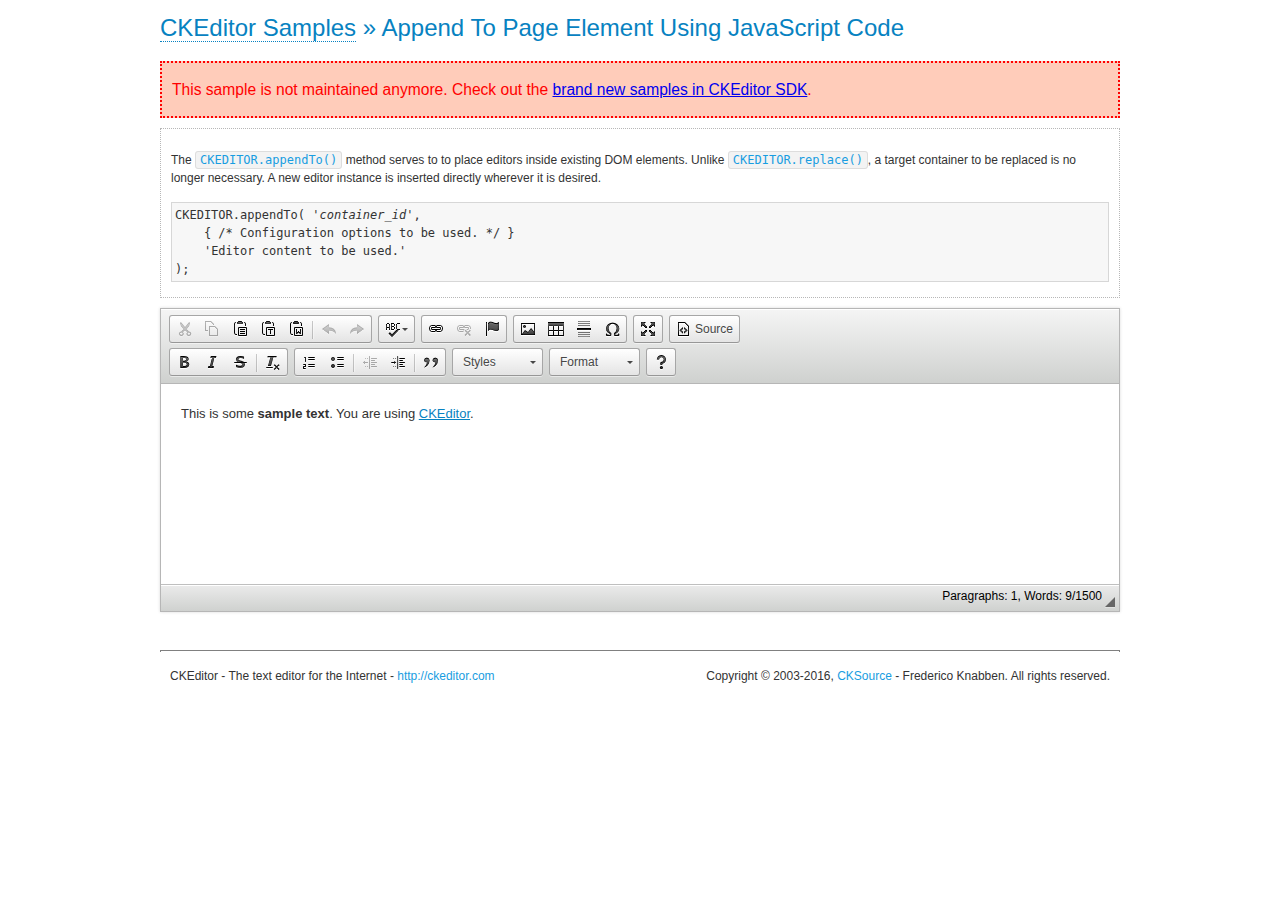
<file: src/main/webapp/js/ckeditor/samples/old/appendto.html>
<!DOCTYPE html>
<!--
Copyright (c) 2003-2016, CKSource - Frederico Knabben. All rights reserved.
For licensing, see LICENSE.md or http://ckeditor.com/license
-->
<html>
<head>
	<meta charset="utf-8">
	<title>Append To Page Element Using JavaScript Code &mdash; CKEditor Sample</title>
	<script src="../../ckeditor.js"></script>
	<link rel="stylesheet" href="sample.css">
</head>
<body>
	<h1 class="samples">
		<a href="index.html">CKEditor Samples</a> &raquo; Append To Page Element Using JavaScript Code
	</h1>
	<div class="warning deprecated">
		This sample is not maintained anymore. Check out the <a href="http://sdk.ckeditor.com/">brand new samples in CKEditor SDK</a>.
	</div>
	<div id="section1">
		<div class="description">
			<p>
				The <code><a class="samples" href="http://docs.ckeditor.com/#!/api/CKEDITOR-method-appendTo">CKEDITOR.appendTo()</a></code> method serves to to place editors inside existing DOM elements. Unlike <code><a class="samples" href="http://docs.ckeditor.com/#!/api/CKEDITOR-method-replace">CKEDITOR.replace()</a></code>,
				a target container to be replaced is no longer necessary. A new editor
				instance is inserted directly wherever it is desired.
			</p>
<pre class="samples">CKEDITOR.appendTo( '<em>container_id</em>',
	{ /* Configuration options to be used. */ }
	'Editor content to be used.'
);</pre>
		</div>
		<script>

			// This call can be placed at any point after the
			// DOM element to append CKEditor to or inside the <head><script>
			// in a window.onload event handler.

			// Append a CKEditor instance using the default configuration and the
			// provided content to the <div> element of ID "section1".
			CKEDITOR.appendTo( 'section1',
				null,
				'<p>This is some <strong>sample text</strong>. You are using <a href="http://ckeditor.com/">CKEditor</a>.</p>'
			);

		</script>
	</div>
	<br>
	<div id="footer">
		<hr>
		<p>
			CKEditor - The text editor for the Internet - <a class="samples" href="http://ckeditor.com/">http://ckeditor.com</a>
		</p>
		<p id="copy">
			Copyright &copy; 2003-2016, <a class="samples" href="http://cksource.com/">CKSource</a> - Frederico
			Knabben. All rights reserved.
		</p>
	</div>
</body>
</html>
</file>
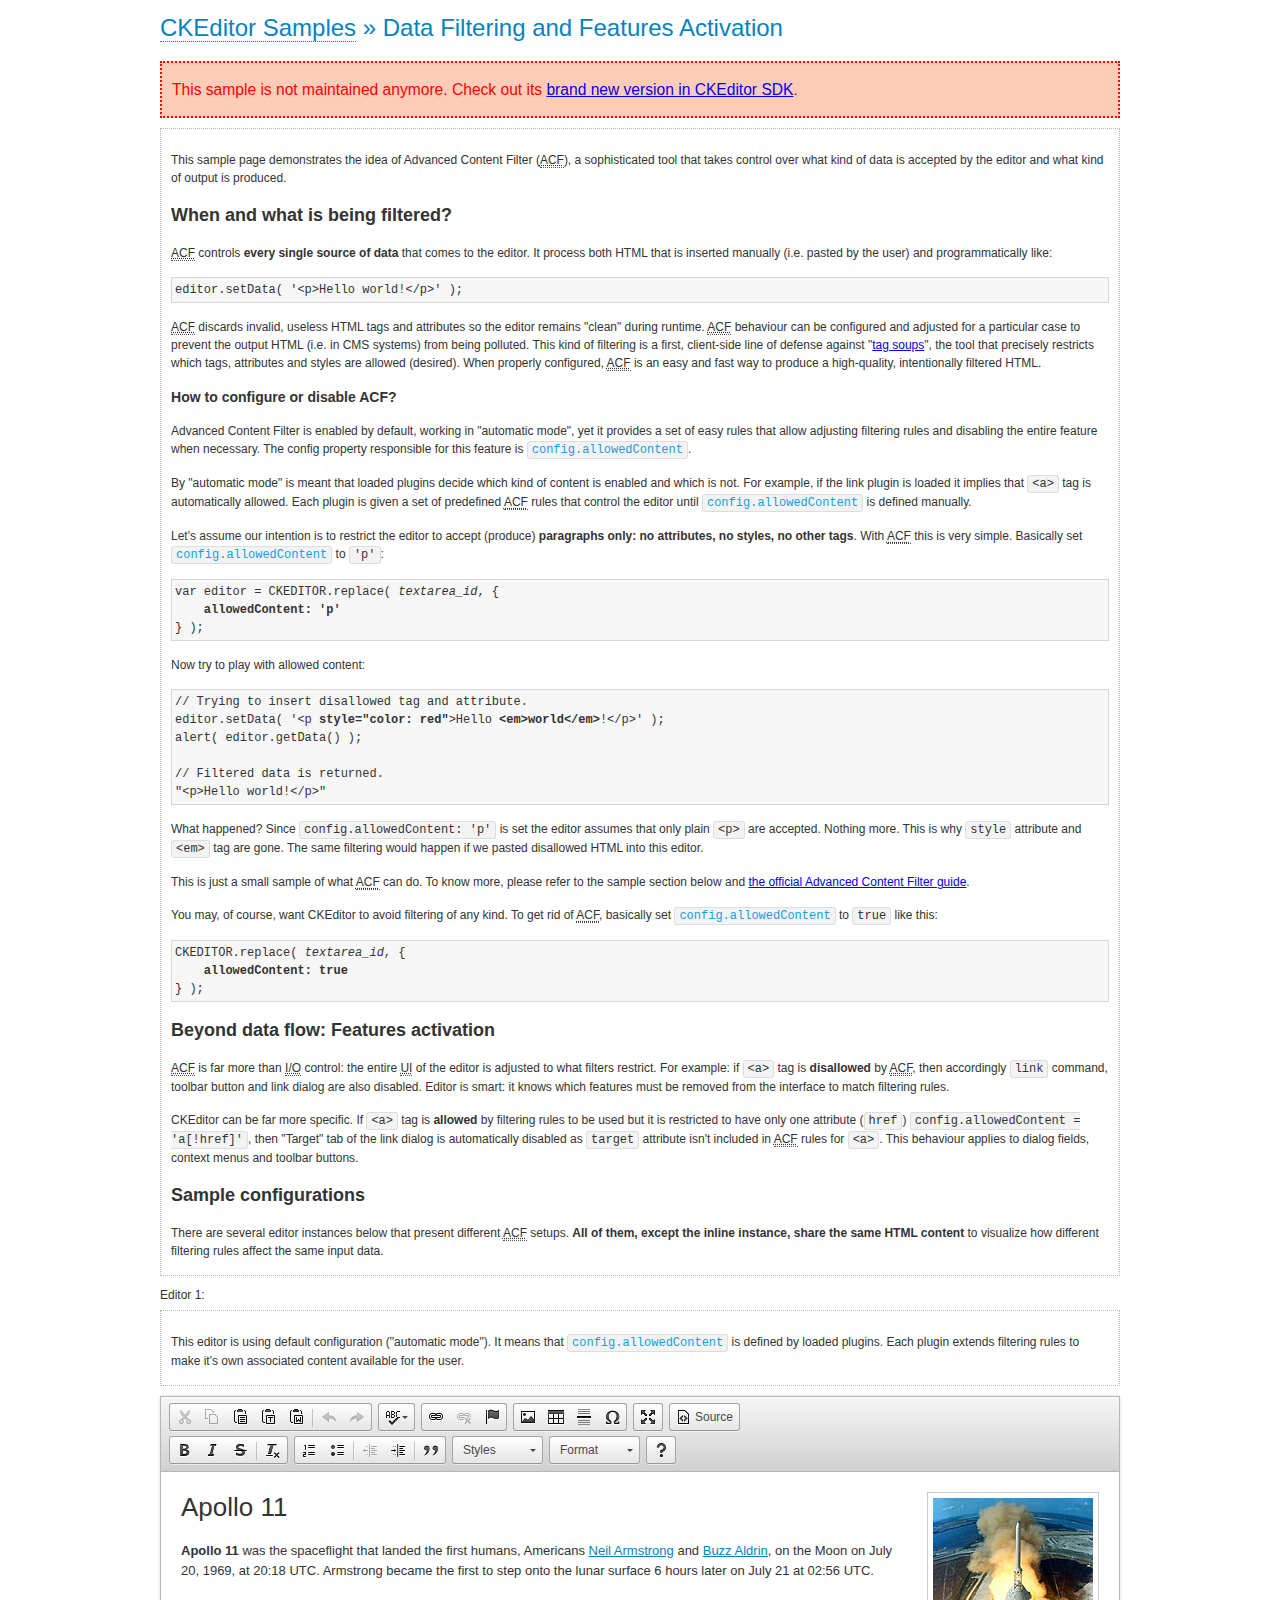
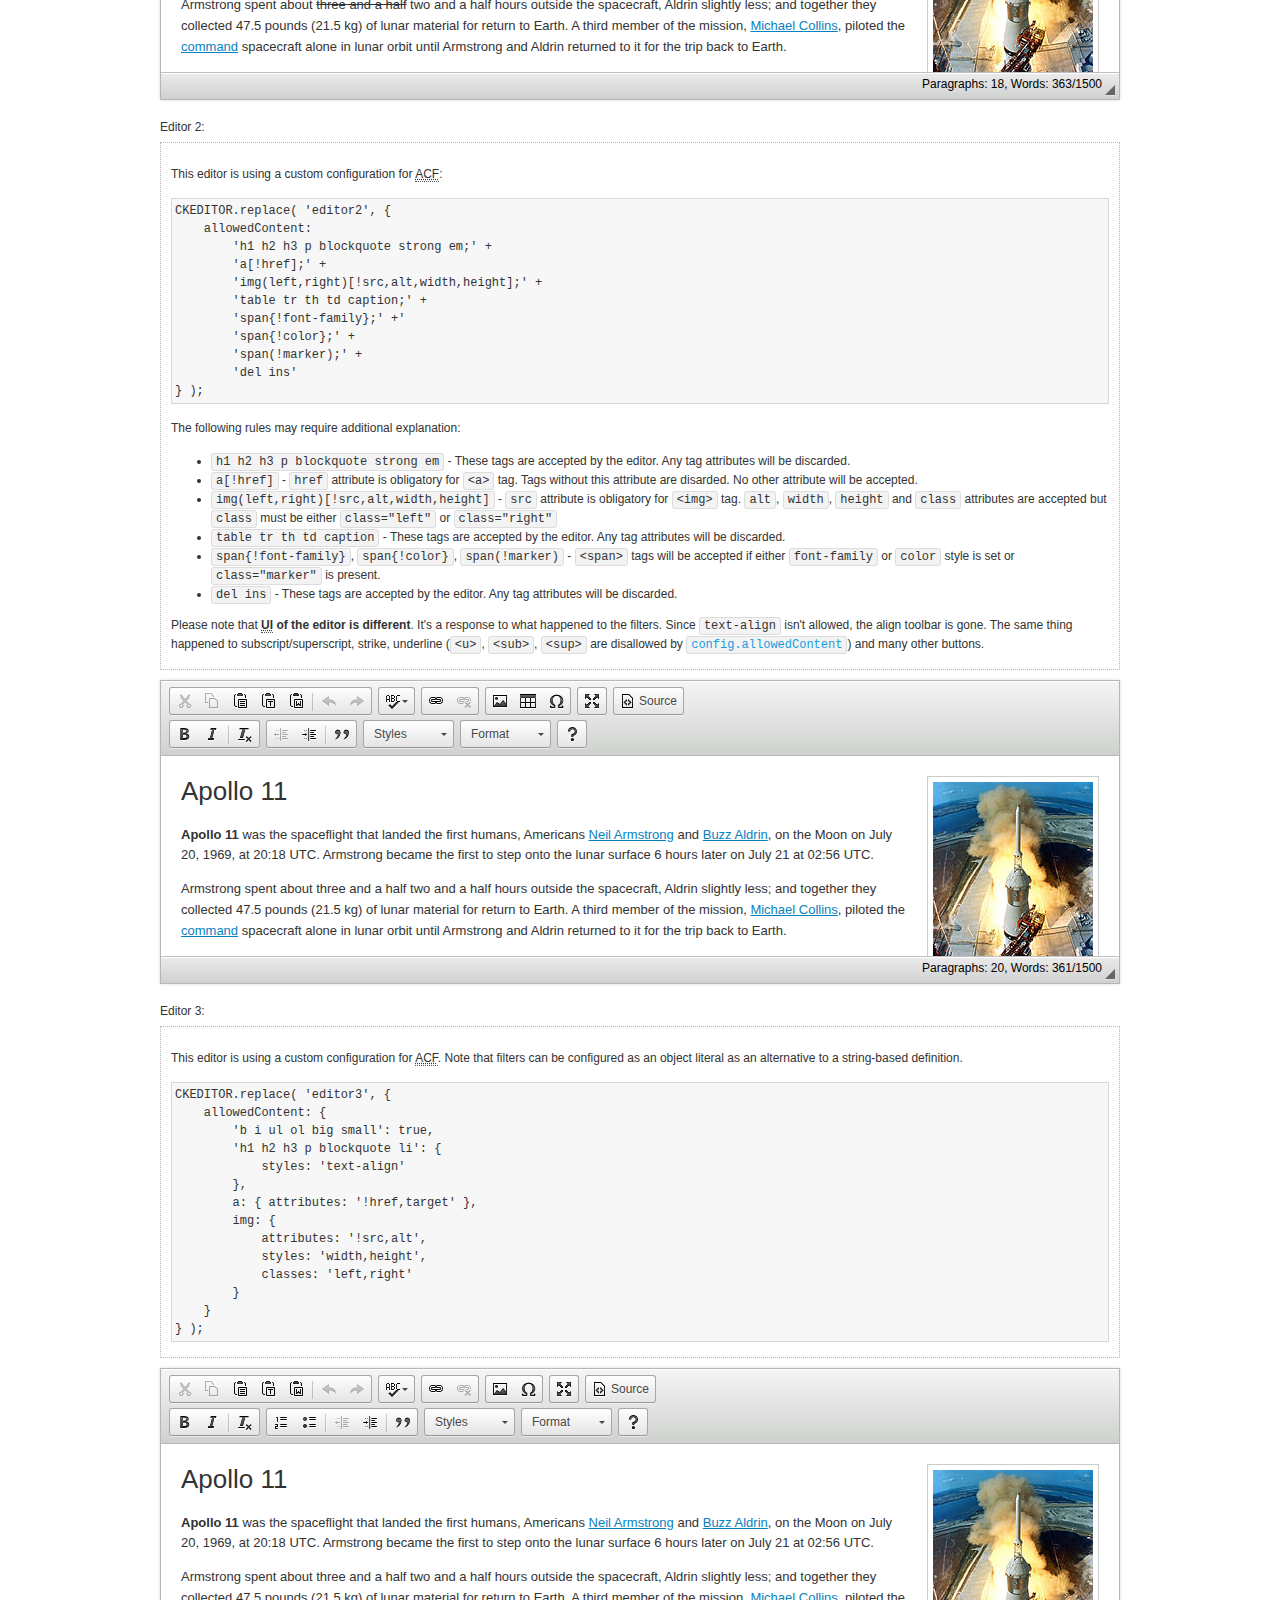
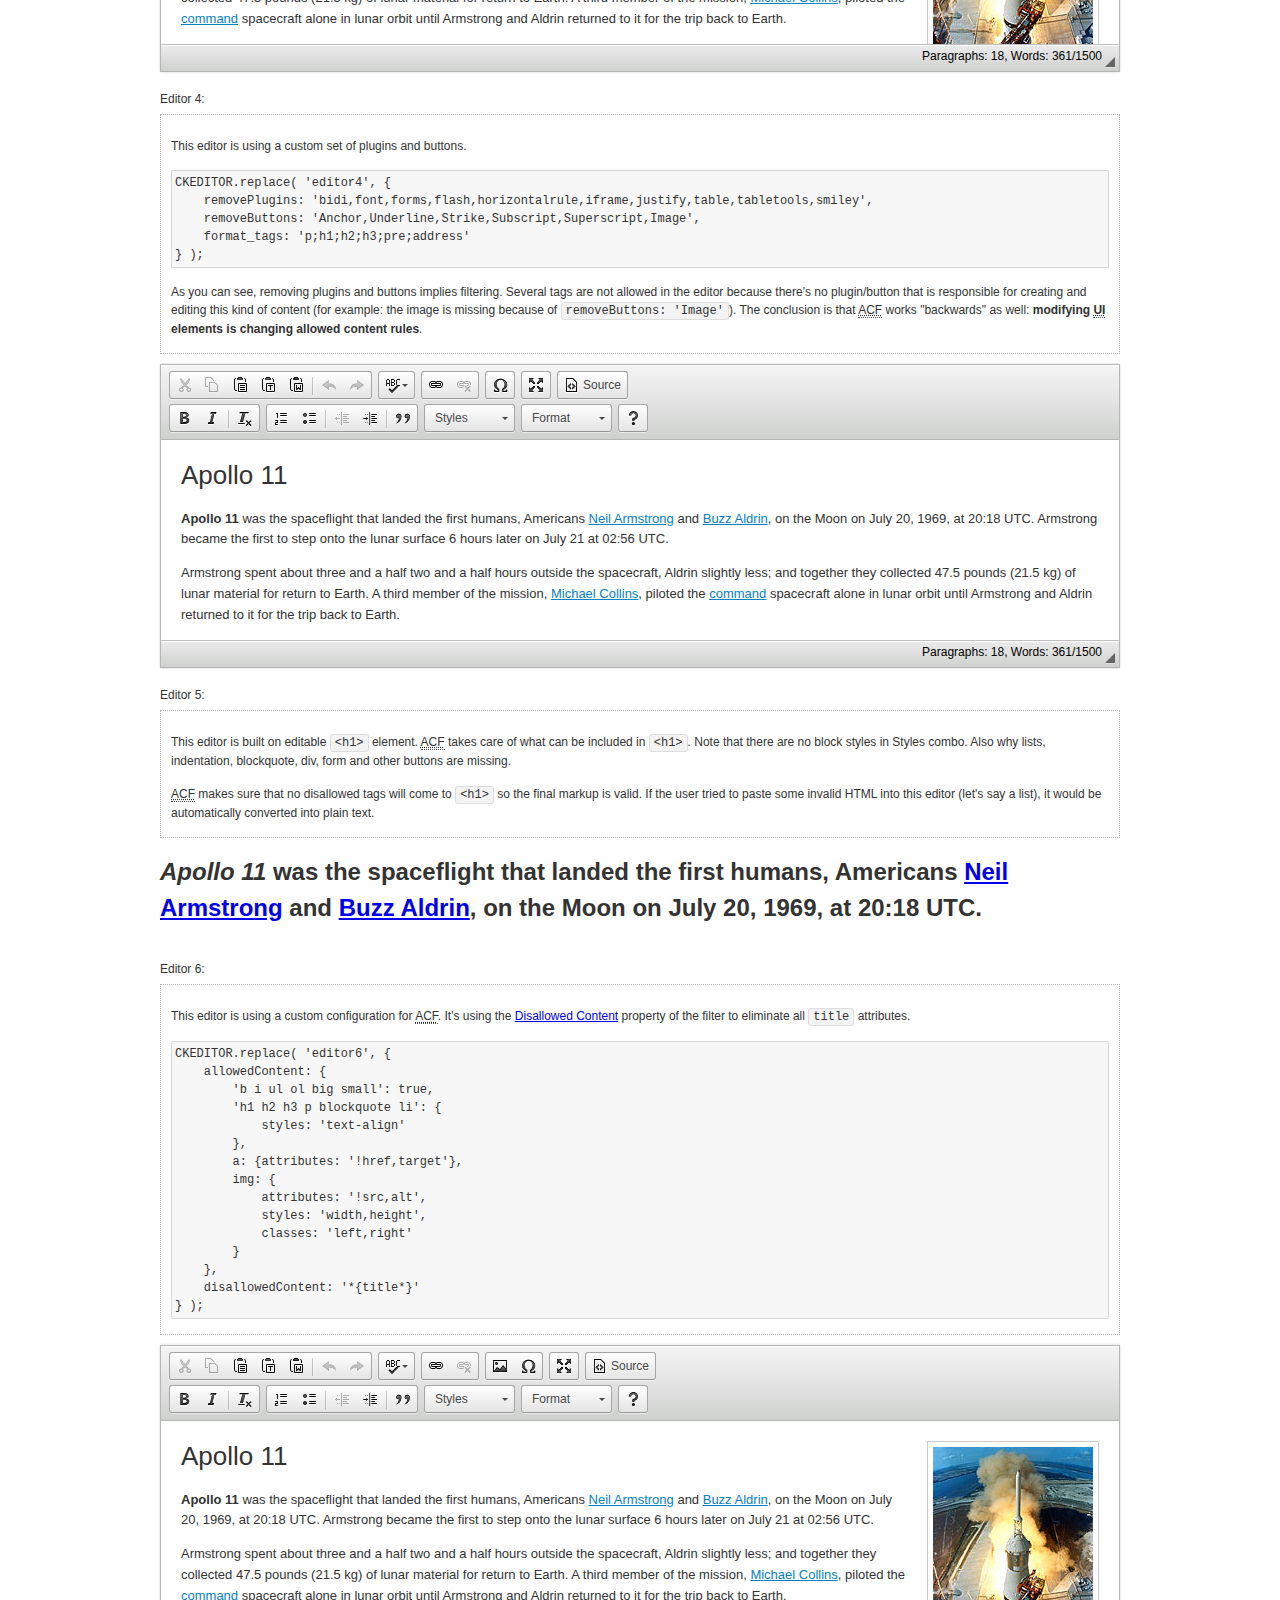
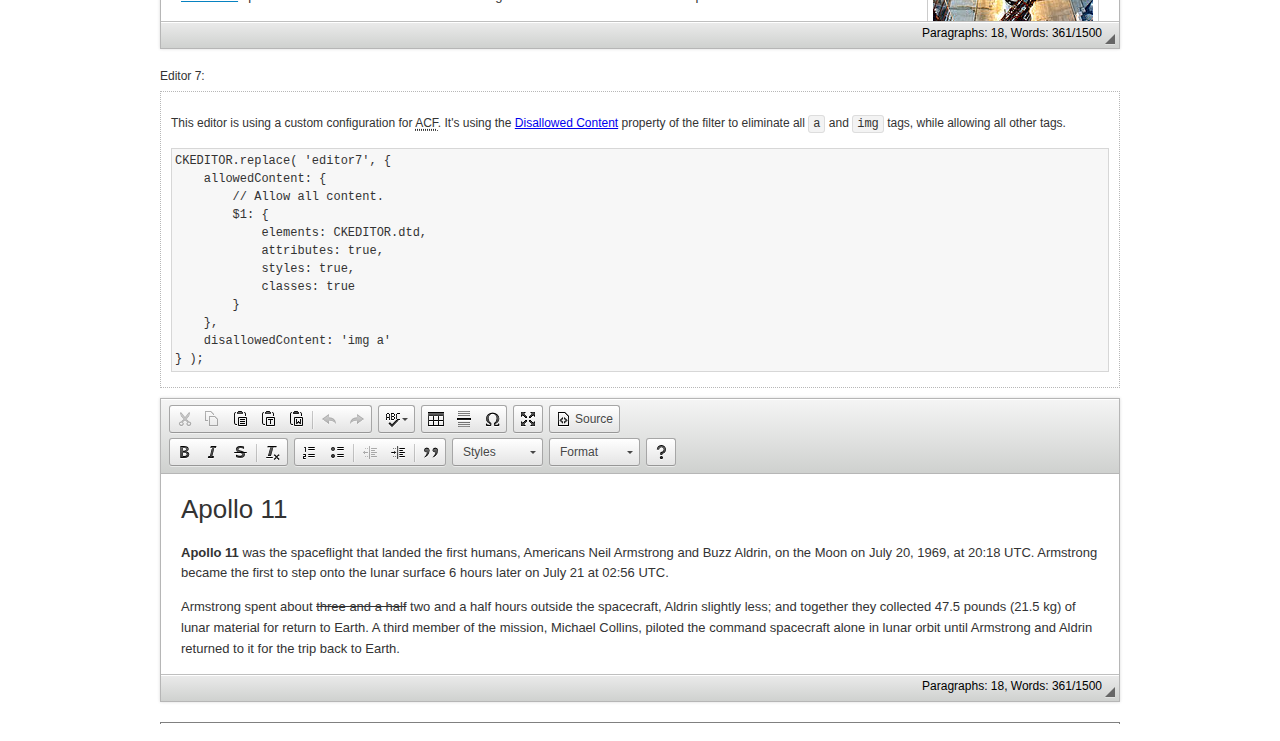
<file: src/main/webapp/js/ckeditor/samples/old/datafiltering.html>
<!DOCTYPE html>
<!--
Copyright (c) 2003-2016, CKSource - Frederico Knabben. All rights reserved.
For licensing, see LICENSE.md or http://ckeditor.com/license
-->
<html>
<head>
	<meta charset="utf-8">
	<title>Data Filtering &mdash; CKEditor Sample</title>
	<script src="../../ckeditor.js"></script>
	<link rel="stylesheet" href="sample.css">
	<script>
		// Remove advanced tabs for all editors.
		CKEDITOR.config.removeDialogTabs = 'image:advanced;link:advanced;flash:advanced;creatediv:advanced;editdiv:advanced';
	</script>
</head>
<body>
	<h1 class="samples">
		<a href="index.html">CKEditor Samples</a> &raquo; Data Filtering and Features Activation
	</h1>
	<div class="warning deprecated">
		This sample is not maintained anymore. Check out its <a href="http://sdk.ckeditor.com/samples/acf.html">brand new version in CKEditor SDK</a>.
	</div>
	<div class="description">
		<p>
			This sample page demonstrates the idea of Advanced Content Filter
			(<abbr title="Advanced Content Filter">ACF</abbr>), a sophisticated
			tool that takes control over what kind of data is accepted by the editor and what
			kind of output is produced.
		</p>
		<h2>When and what is being filtered?</h2>
		<p>
			<abbr title="Advanced Content Filter">ACF</abbr> controls
			<strong>every single source of data</strong> that comes to the editor.
			It process both HTML that is inserted manually (i.e. pasted by the user)
			and programmatically like:
		</p>
<pre class="samples">
editor.setData( '&lt;p&gt;Hello world!&lt;/p&gt;' );
</pre>
		<p>
			<abbr title="Advanced Content Filter">ACF</abbr> discards invalid,
			useless HTML tags and attributes so the editor remains "clean" during
			runtime. <abbr title="Advanced Content Filter">ACF</abbr> behaviour
			can be configured and adjusted for a particular case to prevent the
			output HTML (i.e. in CMS systems) from being polluted.

			This kind of filtering is a first, client-side line of defense
			against "<a href="http://en.wikipedia.org/wiki/Tag_soup">tag soups</a>",
			the tool that precisely restricts which tags, attributes and styles
			are allowed (desired). When properly configured, <abbr title="Advanced Content Filter">ACF</abbr>
			is an easy and fast way to produce a high-quality, intentionally filtered HTML.
		</p>

		<h3>How to configure or disable ACF?</h3>
		<p>
			Advanced Content Filter is enabled by default, working in "automatic mode", yet
			it provides a set of easy rules that allow adjusting filtering rules
			and disabling the entire feature when necessary. The config property
			responsible for this feature is <code><a class="samples"
			href="http://docs.ckeditor.com/#!/api/CKEDITOR.config-cfg-allowedContent">config.allowedContent</a></code>.
		</p>
		<p>
			By "automatic mode" is meant that loaded plugins decide which kind
			of content is enabled and which is not. For example, if the link
			plugin is loaded it implies that <code>&lt;a&gt;</code> tag is
			automatically allowed. Each plugin is given a set
			of predefined <abbr title="Advanced Content Filter">ACF</abbr> rules
			that control the editor until <code><a class="samples"
			href="http://docs.ckeditor.com/#!/api/CKEDITOR.config-cfg-allowedContent">
			config.allowedContent</a></code>
			is defined manually.
		</p>
		<p>
			Let's assume our intention is to restrict the editor to accept (produce) <strong>paragraphs
			only: no attributes, no styles, no other tags</strong>.
			With <abbr title="Advanced Content Filter">ACF</abbr>
			this is very simple. Basically set <code><a class="samples"
			href="http://docs.ckeditor.com/#!/api/CKEDITOR.config-cfg-allowedContent">
			config.allowedContent</a></code> to <code>'p'</code>:
		</p>
<pre class="samples">
var editor = CKEDITOR.replace( <em>textarea_id</em>, {
	<strong>allowedContent: 'p'</strong>
} );
</pre>
		<p>
			Now try to play with allowed content:
		</p>
<pre class="samples">
// Trying to insert disallowed tag and attribute.
editor.setData( '&lt;p <strong>style="color: red"</strong>&gt;Hello <strong>&lt;em&gt;world&lt;/em&gt;</strong>!&lt;/p&gt;' );
alert( editor.getData() );

// Filtered data is returned.
"&lt;p&gt;Hello world!&lt;/p&gt;"
</pre>
		<p>
			What happened? Since <code>config.allowedContent: 'p'</code> is set the editor assumes
			that only plain <code>&lt;p&gt;</code> are accepted. Nothing more. This is why
			<code>style</code> attribute and <code>&lt;em&gt;</code> tag are gone. The same
			filtering would happen if we pasted disallowed HTML into this editor.
		</p>
		<p>
			This is just a small sample of what <abbr title="Advanced Content Filter">ACF</abbr>
			can do. To know more, please refer to the sample section below and
			<a href="http://docs.ckeditor.com/#!/guide/dev_advanced_content_filter">the official Advanced Content Filter guide</a>.
		</p>
		<p>
			You may, of course, want CKEditor to avoid filtering of any kind.
			To get rid of <abbr title="Advanced Content Filter">ACF</abbr>,
			basically set <code><a class="samples"
			href="http://docs.ckeditor.com/#!/api/CKEDITOR.config-cfg-allowedContent">
			config.allowedContent</a></code> to <code>true</code> like this:
		</p>
<pre class="samples">
CKEDITOR.replace( <em>textarea_id</em>, {
	<strong>allowedContent: true</strong>
} );
</pre>

		<h2>Beyond data flow: Features activation</h2>
		<p>
			<abbr title="Advanced Content Filter">ACF</abbr> is far more than
			<abbr title="Input/Output">I/O</abbr> control: the entire
			<abbr title="User Interface">UI</abbr> of the editor is adjusted to what
			filters restrict. For example: if <code>&lt;a&gt;</code> tag is
			<strong>disallowed</strong>
			by <abbr title="Advanced Content Filter">ACF</abbr>,
			then accordingly <code>link</code> command, toolbar button and link dialog
			are also disabled. Editor is smart: it knows which features must be
			removed from the interface to match filtering rules.
		</p>
		<p>
			CKEditor can be far more specific. If <code>&lt;a&gt;</code> tag is
			<strong>allowed</strong> by filtering rules to be used but it is restricted
			to have only one attribute (<code>href</code>)
			<code>config.allowedContent = 'a[!href]'</code>, then
			"Target" tab of the link dialog is automatically disabled as <code>target</code>
			attribute isn't included in <abbr title="Advanced Content Filter">ACF</abbr> rules
			for <code>&lt;a&gt;</code>. This behaviour applies to dialog fields, context
			menus and toolbar buttons.
		</p>

		<h2>Sample configurations</h2>
		<p>
			There are several editor instances below that present different
			<abbr title="Advanced Content Filter">ACF</abbr> setups. <strong>All of them,
			except the inline instance, share the same HTML content</strong> to visualize
			how different filtering rules affect the same input data.
		</p>
	</div>

	<div>
		<label for="editor1">
			Editor 1:
		</label>
		<div class="description">
			<p>
				This editor is using default configuration ("automatic mode"). It means that
				<code><a class="samples"
				href="http://docs.ckeditor.com/#!/api/CKEDITOR.config-cfg-allowedContent">
				config.allowedContent</a></code> is defined by loaded plugins.
				Each plugin extends filtering rules to make it's own associated content
				available for the user.
			</p>
		</div>
		<textarea cols="80" id="editor1" name="editor1" rows="10">
			&lt;h1&gt;&lt;img alt=&quot;Saturn V carrying Apollo 11&quot; class=&quot;right&quot; src=&quot;assets/sample.jpg&quot;/&gt; Apollo 11&lt;/h1&gt; &lt;p&gt;&lt;b&gt;Apollo 11&lt;/b&gt; was the spaceflight that landed the first humans, Americans &lt;a href=&quot;http://en.wikipedia.org/wiki/Neil_Armstrong&quot; title=&quot;Neil Armstrong&quot;&gt;Neil Armstrong&lt;/a&gt; and &lt;a href=&quot;http://en.wikipedia.org/wiki/Buzz_Aldrin&quot; title=&quot;Buzz Aldrin&quot;&gt;Buzz Aldrin&lt;/a&gt;, on the Moon on July 20, 1969, at 20:18 UTC. Armstrong became the first to step onto the lunar surface 6 hours later on July 21 at 02:56 UTC.&lt;/p&gt; &lt;p&gt;Armstrong spent about &lt;s&gt;three and a half&lt;/s&gt; two and a half hours outside the spacecraft, Aldrin slightly less; and together they collected 47.5 pounds (21.5&amp;nbsp;kg) of lunar material for return to Earth. A third member of the mission, &lt;a href=&quot;http://en.wikipedia.org/wiki/Michael_Collins_(astronaut)&quot; title=&quot;Michael Collins (astronaut)&quot;&gt;Michael Collins&lt;/a&gt;, piloted the &lt;a href=&quot;http://en.wikipedia.org/wiki/Apollo_Command/Service_Module&quot; title=&quot;Apollo Command/Service Module&quot;&gt;command&lt;/a&gt; spacecraft alone in lunar orbit until Armstrong and Aldrin returned to it for the trip back to Earth.&lt;/p&gt; &lt;h2&gt;Broadcasting and &lt;em&gt;quotes&lt;/em&gt; &lt;a id=&quot;quotes&quot; name=&quot;quotes&quot;&gt;&lt;/a&gt;&lt;/h2&gt; &lt;p&gt;Broadcast on live TV to a world-wide audience, Armstrong stepped onto the lunar surface and described the event as:&lt;/p&gt; &lt;blockquote&gt;&lt;p&gt;One small step for [a] man, one giant leap for mankind.&lt;/p&gt;&lt;/blockquote&gt; &lt;p&gt;Apollo 11 effectively ended the &lt;a href=&quot;http://en.wikipedia.org/wiki/Space_Race&quot; title=&quot;Space Race&quot;&gt;Space Race&lt;/a&gt; and fulfilled a national goal proposed in 1961 by the late U.S. President &lt;a href=&quot;http://en.wikipedia.org/wiki/John_F._Kennedy&quot; title=&quot;John F. Kennedy&quot;&gt;John F. Kennedy&lt;/a&gt; in a speech before the United States Congress:&lt;/p&gt; &lt;blockquote&gt;&lt;p&gt;[...] before this decade is out, of landing a man on the Moon and returning him safely to the Earth.&lt;/p&gt;&lt;/blockquote&gt; &lt;h2&gt;Technical details &lt;a id=&quot;tech-details&quot; name=&quot;tech-details&quot;&gt;&lt;/a&gt;&lt;/h2&gt; &lt;table align=&quot;right&quot; border=&quot;1&quot; bordercolor=&quot;#ccc&quot; cellpadding=&quot;5&quot; cellspacing=&quot;0&quot; style=&quot;border-collapse:collapse;margin:10px 0 10px 15px;&quot;&gt; &lt;caption&gt;&lt;strong&gt;Mission crew&lt;/strong&gt;&lt;/caption&gt; &lt;thead&gt; &lt;tr&gt; &lt;th scope=&quot;col&quot;&gt;Position&lt;/th&gt; &lt;th scope=&quot;col&quot;&gt;Astronaut&lt;/th&gt; &lt;/tr&gt; &lt;/thead&gt; &lt;tbody&gt; &lt;tr&gt; &lt;td&gt;Commander&lt;/td&gt; &lt;td&gt;Neil A. Armstrong&lt;/td&gt; &lt;/tr&gt; &lt;tr&gt; &lt;td&gt;Command Module Pilot&lt;/td&gt; &lt;td&gt;Michael Collins&lt;/td&gt; &lt;/tr&gt; &lt;tr&gt; &lt;td&gt;Lunar Module Pilot&lt;/td&gt; &lt;td&gt;Edwin &amp;quot;Buzz&amp;quot; E. Aldrin, Jr.&lt;/td&gt; &lt;/tr&gt; &lt;/tbody&gt; &lt;/table&gt; &lt;p&gt;Launched by a &lt;strong&gt;Saturn V&lt;/strong&gt; rocket from &lt;a href=&quot;http://en.wikipedia.org/wiki/Kennedy_Space_Center&quot; title=&quot;Kennedy Space Center&quot;&gt;Kennedy Space Center&lt;/a&gt; in Merritt Island, Florida on July 16, Apollo 11 was the fifth manned mission of &lt;a href=&quot;http://en.wikipedia.org/wiki/NASA&quot; title=&quot;NASA&quot;&gt;NASA&lt;/a&gt;&amp;#39;s Apollo program. The Apollo spacecraft had three parts:&lt;/p&gt; &lt;ol&gt; &lt;li&gt;&lt;strong&gt;Command Module&lt;/strong&gt; with a cabin for the three astronauts which was the only part which landed back on Earth&lt;/li&gt; &lt;li&gt;&lt;strong&gt;Service Module&lt;/strong&gt; which supported the Command Module with propulsion, electrical power, oxygen and water&lt;/li&gt; &lt;li&gt;&lt;strong&gt;Lunar Module&lt;/strong&gt; for landing on the Moon.&lt;/li&gt; &lt;/ol&gt; &lt;p&gt;After being sent to the Moon by the Saturn V&amp;#39;s upper stage, the astronauts separated the spacecraft from it and travelled for three days until they entered into lunar orbit. Armstrong and Aldrin then moved into the Lunar Module and landed in the &lt;a href=&quot;http://en.wikipedia.org/wiki/Mare_Tranquillitatis&quot; title=&quot;Mare Tranquillitatis&quot;&gt;Sea of Tranquility&lt;/a&gt;. They stayed a total of about 21 and a half hours on the lunar surface. After lifting off in the upper part of the Lunar Module and rejoining Collins in the Command Module, they returned to Earth and landed in the &lt;a href=&quot;http://en.wikipedia.org/wiki/Pacific_Ocean&quot; title=&quot;Pacific Ocean&quot;&gt;Pacific Ocean&lt;/a&gt; on July 24.&lt;/p&gt; &lt;hr/&gt; &lt;p style=&quot;text-align: right;&quot;&gt;&lt;small&gt;Source: &lt;a href=&quot;http://en.wikipedia.org/wiki/Apollo_11&quot;&gt;Wikipedia.org&lt;/a&gt;&lt;/small&gt;&lt;/p&gt;
		</textarea>

		<script>

			CKEDITOR.replace( 'editor1' );

		</script>
	</div>

	<br>

	<div>
		<label for="editor2">
			Editor 2:
		</label>
		<div class="description">
			<p>
				This editor is using a custom configuration for
				<abbr title="Advanced Content Filter">ACF</abbr>:
			</p>
<pre class="samples">
CKEDITOR.replace( 'editor2', {
	allowedContent:
		'h1 h2 h3 p blockquote strong em;' +
		'a[!href];' +
		'img(left,right)[!src,alt,width,height];' +
		'table tr th td caption;' +
		'span{!font-family};' +'
		'span{!color};' +
		'span(!marker);' +
		'del ins'
} );
</pre>
			<p>
				The following rules may require additional explanation:
			</p>
			<ul>
				<li>
					<code>h1 h2 h3 p blockquote strong em</code> - These tags
					are accepted by the editor. Any tag attributes will be discarded.
				</li>
				<li>
					<code>a[!href]</code> - <code>href</code> attribute is obligatory
					for <code>&lt;a&gt;</code> tag. Tags without this attribute
					are disarded. No other attribute will be accepted.
				</li>
				<li>
					<code>img(left,right)[!src,alt,width,height]</code> - <code>src</code>
					attribute is obligatory for <code>&lt;img&gt;</code> tag.
					<code>alt</code>, <code>width</code>, <code>height</code>
					and <code>class</code> attributes are accepted but
					<code>class</code> must be either <code>class="left"</code>
					or <code>class="right"</code>
				</li>
				<li>
					<code>table tr th td caption</code> - These tags
					are accepted by the editor. Any tag attributes will be discarded.
				</li>
				<li>
					<code>span{!font-family}</code>, <code>span{!color}</code>,
					<code>span(!marker)</code> - <code>&lt;span&gt;</code> tags
					will be accepted if either <code>font-family</code> or
					<code>color</code> style is set or <code>class="marker"</code>
					is present.
				</li>
				<li>
					<code>del ins</code> - These tags
					are accepted by the editor. Any tag attributes will be discarded.
				</li>
			</ul>
			<p>
				Please note that <strong><abbr title="User Interface">UI</abbr> of the
				editor is different</strong>. It's a response to what happened to the filters.
				Since <code>text-align</code> isn't allowed, the align toolbar is gone.
				The same thing happened to subscript/superscript, strike, underline
				(<code>&lt;u&gt;</code>, <code>&lt;sub&gt;</code>, <code>&lt;sup&gt;</code>
				are disallowed by <code><a class="samples"
				href="http://docs.ckeditor.com/#!/api/CKEDITOR.config-cfg-allowedContent">
				config.allowedContent</a></code>) and many other buttons.
			</p>
		</div>
		<textarea cols="80" id="editor2" name="editor2" rows="10">
			&lt;h1&gt;&lt;img alt=&quot;Saturn V carrying Apollo 11&quot; class=&quot;right&quot; src=&quot;assets/sample.jpg&quot;/&gt; Apollo 11&lt;/h1&gt; &lt;p&gt;&lt;b&gt;Apollo 11&lt;/b&gt; was the spaceflight that landed the first humans, Americans &lt;a href=&quot;http://en.wikipedia.org/wiki/Neil_Armstrong&quot; title=&quot;Neil Armstrong&quot;&gt;Neil Armstrong&lt;/a&gt; and &lt;a href=&quot;http://en.wikipedia.org/wiki/Buzz_Aldrin&quot; title=&quot;Buzz Aldrin&quot;&gt;Buzz Aldrin&lt;/a&gt;, on the Moon on July 20, 1969, at 20:18 UTC. Armstrong became the first to step onto the lunar surface 6 hours later on July 21 at 02:56 UTC.&lt;/p&gt; &lt;p&gt;Armstrong spent about &lt;s&gt;three and a half&lt;/s&gt; two and a half hours outside the spacecraft, Aldrin slightly less; and together they collected 47.5 pounds (21.5&amp;nbsp;kg) of lunar material for return to Earth. A third member of the mission, &lt;a href=&quot;http://en.wikipedia.org/wiki/Michael_Collins_(astronaut)&quot; title=&quot;Michael Collins (astronaut)&quot;&gt;Michael Collins&lt;/a&gt;, piloted the &lt;a href=&quot;http://en.wikipedia.org/wiki/Apollo_Command/Service_Module&quot; title=&quot;Apollo Command/Service Module&quot;&gt;command&lt;/a&gt; spacecraft alone in lunar orbit until Armstrong and Aldrin returned to it for the trip back to Earth.&lt;/p&gt; &lt;h2&gt;Broadcasting and &lt;em&gt;quotes&lt;/em&gt; &lt;a id=&quot;quotes&quot; name=&quot;quotes&quot;&gt;&lt;/a&gt;&lt;/h2&gt; &lt;p&gt;Broadcast on live TV to a world-wide audience, Armstrong stepped onto the lunar surface and described the event as:&lt;/p&gt; &lt;blockquote&gt;&lt;p&gt;One small step for [a] man, one giant leap for mankind.&lt;/p&gt;&lt;/blockquote&gt; &lt;p&gt;Apollo 11 effectively ended the &lt;a href=&quot;http://en.wikipedia.org/wiki/Space_Race&quot; title=&quot;Space Race&quot;&gt;Space Race&lt;/a&gt; and fulfilled a national goal proposed in 1961 by the late U.S. President &lt;a href=&quot;http://en.wikipedia.org/wiki/John_F._Kennedy&quot; title=&quot;John F. Kennedy&quot;&gt;John F. Kennedy&lt;/a&gt; in a speech before the United States Congress:&lt;/p&gt; &lt;blockquote&gt;&lt;p&gt;[...] before this decade is out, of landing a man on the Moon and returning him safely to the Earth.&lt;/p&gt;&lt;/blockquote&gt; &lt;h2&gt;Technical details &lt;a id=&quot;tech-details&quot; name=&quot;tech-details&quot;&gt;&lt;/a&gt;&lt;/h2&gt; &lt;table align=&quot;right&quot; border=&quot;1&quot; bordercolor=&quot;#ccc&quot; cellpadding=&quot;5&quot; cellspacing=&quot;0&quot; style=&quot;border-collapse:collapse;margin:10px 0 10px 15px;&quot;&gt; &lt;caption&gt;&lt;strong&gt;Mission crew&lt;/strong&gt;&lt;/caption&gt; &lt;thead&gt; &lt;tr&gt; &lt;th scope=&quot;col&quot;&gt;Position&lt;/th&gt; &lt;th scope=&quot;col&quot;&gt;Astronaut&lt;/th&gt; &lt;/tr&gt; &lt;/thead&gt; &lt;tbody&gt; &lt;tr&gt; &lt;td&gt;Commander&lt;/td&gt; &lt;td&gt;Neil A. Armstrong&lt;/td&gt; &lt;/tr&gt; &lt;tr&gt; &lt;td&gt;Command Module Pilot&lt;/td&gt; &lt;td&gt;Michael Collins&lt;/td&gt; &lt;/tr&gt; &lt;tr&gt; &lt;td&gt;Lunar Module Pilot&lt;/td&gt; &lt;td&gt;Edwin &amp;quot;Buzz&amp;quot; E. Aldrin, Jr.&lt;/td&gt; &lt;/tr&gt; &lt;/tbody&gt; &lt;/table&gt; &lt;p&gt;Launched by a &lt;strong&gt;Saturn V&lt;/strong&gt; rocket from &lt;a href=&quot;http://en.wikipedia.org/wiki/Kennedy_Space_Center&quot; title=&quot;Kennedy Space Center&quot;&gt;Kennedy Space Center&lt;/a&gt; in Merritt Island, Florida on July 16, Apollo 11 was the fifth manned mission of &lt;a href=&quot;http://en.wikipedia.org/wiki/NASA&quot; title=&quot;NASA&quot;&gt;NASA&lt;/a&gt;&amp;#39;s Apollo program. The Apollo spacecraft had three parts:&lt;/p&gt; &lt;ol&gt; &lt;li&gt;&lt;strong&gt;Command Module&lt;/strong&gt; with a cabin for the three astronauts which was the only part which landed back on Earth&lt;/li&gt; &lt;li&gt;&lt;strong&gt;Service Module&lt;/strong&gt; which supported the Command Module with propulsion, electrical power, oxygen and water&lt;/li&gt; &lt;li&gt;&lt;strong&gt;Lunar Module&lt;/strong&gt; for landing on the Moon.&lt;/li&gt; &lt;/ol&gt; &lt;p&gt;After being sent to the Moon by the Saturn V&amp;#39;s upper stage, the astronauts separated the spacecraft from it and travelled for three days until they entered into lunar orbit. Armstrong and Aldrin then moved into the Lunar Module and landed in the &lt;a href=&quot;http://en.wikipedia.org/wiki/Mare_Tranquillitatis&quot; title=&quot;Mare Tranquillitatis&quot;&gt;Sea of Tranquility&lt;/a&gt;. They stayed a total of about 21 and a half hours on the lunar surface. After lifting off in the upper part of the Lunar Module and rejoining Collins in the Command Module, they returned to Earth and landed in the &lt;a href=&quot;http://en.wikipedia.org/wiki/Pacific_Ocean&quot; title=&quot;Pacific Ocean&quot;&gt;Pacific Ocean&lt;/a&gt; on July 24.&lt;/p&gt; &lt;hr/&gt; &lt;p style=&quot;text-align: right;&quot;&gt;&lt;small&gt;Source: &lt;a href=&quot;http://en.wikipedia.org/wiki/Apollo_11&quot;&gt;Wikipedia.org&lt;/a&gt;&lt;/small&gt;&lt;/p&gt;
		</textarea>
		<script>

			CKEDITOR.replace( 'editor2', {
				allowedContent:
					'h1 h2 h3 p blockquote strong em;' +
					'a[!href];' +
					'img(left,right)[!src,alt,width,height];' +
					'table tr th td caption;' +
					'span{!font-family};' +
					'span{!color};' +
					'span(!marker);' +
					'del ins'
			} );

		</script>
	</div>

	<br>

	<div>
		<label for="editor3">
			Editor 3:
		</label>
		<div class="description">
			<p>
				This editor is using a custom configuration for
				<abbr title="Advanced Content Filter">ACF</abbr>.
				Note that filters can be configured as an object literal
				as an alternative to a string-based definition.
			</p>
<pre class="samples">
CKEDITOR.replace( 'editor3', {
	allowedContent: {
		'b i ul ol big small': true,
		'h1 h2 h3 p blockquote li': {
			styles: 'text-align'
		},
		a: { attributes: '!href,target' },
		img: {
			attributes: '!src,alt',
			styles: 'width,height',
			classes: 'left,right'
		}
	}
} );
</pre>
		</div>
		<textarea cols="80" id="editor3" name="editor3" rows="10">
			&lt;h1&gt;&lt;img alt=&quot;Saturn V carrying Apollo 11&quot; class=&quot;right&quot; src=&quot;assets/sample.jpg&quot;/&gt; Apollo 11&lt;/h1&gt; &lt;p&gt;&lt;b&gt;Apollo 11&lt;/b&gt; was the spaceflight that landed the first humans, Americans &lt;a href=&quot;http://en.wikipedia.org/wiki/Neil_Armstrong&quot; title=&quot;Neil Armstrong&quot;&gt;Neil Armstrong&lt;/a&gt; and &lt;a href=&quot;http://en.wikipedia.org/wiki/Buzz_Aldrin&quot; title=&quot;Buzz Aldrin&quot;&gt;Buzz Aldrin&lt;/a&gt;, on the Moon on July 20, 1969, at 20:18 UTC. Armstrong became the first to step onto the lunar surface 6 hours later on July 21 at 02:56 UTC.&lt;/p&gt; &lt;p&gt;Armstrong spent about &lt;s&gt;three and a half&lt;/s&gt; two and a half hours outside the spacecraft, Aldrin slightly less; and together they collected 47.5 pounds (21.5&amp;nbsp;kg) of lunar material for return to Earth. A third member of the mission, &lt;a href=&quot;http://en.wikipedia.org/wiki/Michael_Collins_(astronaut)&quot; title=&quot;Michael Collins (astronaut)&quot;&gt;Michael Collins&lt;/a&gt;, piloted the &lt;a href=&quot;http://en.wikipedia.org/wiki/Apollo_Command/Service_Module&quot; title=&quot;Apollo Command/Service Module&quot;&gt;command&lt;/a&gt; spacecraft alone in lunar orbit until Armstrong and Aldrin returned to it for the trip back to Earth.&lt;/p&gt; &lt;h2&gt;Broadcasting and &lt;em&gt;quotes&lt;/em&gt; &lt;a id=&quot;quotes&quot; name=&quot;quotes&quot;&gt;&lt;/a&gt;&lt;/h2&gt; &lt;p&gt;Broadcast on live TV to a world-wide audience, Armstrong stepped onto the lunar surface and described the event as:&lt;/p&gt; &lt;blockquote&gt;&lt;p&gt;One small step for [a] man, one giant leap for mankind.&lt;/p&gt;&lt;/blockquote&gt; &lt;p&gt;Apollo 11 effectively ended the &lt;a href=&quot;http://en.wikipedia.org/wiki/Space_Race&quot; title=&quot;Space Race&quot;&gt;Space Race&lt;/a&gt; and fulfilled a national goal proposed in 1961 by the late U.S. President &lt;a href=&quot;http://en.wikipedia.org/wiki/John_F._Kennedy&quot; title=&quot;John F. Kennedy&quot;&gt;John F. Kennedy&lt;/a&gt; in a speech before the United States Congress:&lt;/p&gt; &lt;blockquote&gt;&lt;p&gt;[...] before this decade is out, of landing a man on the Moon and returning him safely to the Earth.&lt;/p&gt;&lt;/blockquote&gt; &lt;h2&gt;Technical details &lt;a id=&quot;tech-details&quot; name=&quot;tech-details&quot;&gt;&lt;/a&gt;&lt;/h2&gt; &lt;table align=&quot;right&quot; border=&quot;1&quot; bordercolor=&quot;#ccc&quot; cellpadding=&quot;5&quot; cellspacing=&quot;0&quot; style=&quot;border-collapse:collapse;margin:10px 0 10px 15px;&quot;&gt; &lt;caption&gt;&lt;strong&gt;Mission crew&lt;/strong&gt;&lt;/caption&gt; &lt;thead&gt; &lt;tr&gt; &lt;th scope=&quot;col&quot;&gt;Position&lt;/th&gt; &lt;th scope=&quot;col&quot;&gt;Astronaut&lt;/th&gt; &lt;/tr&gt; &lt;/thead&gt; &lt;tbody&gt; &lt;tr&gt; &lt;td&gt;Commander&lt;/td&gt; &lt;td&gt;Neil A. Armstrong&lt;/td&gt; &lt;/tr&gt; &lt;tr&gt; &lt;td&gt;Command Module Pilot&lt;/td&gt; &lt;td&gt;Michael Collins&lt;/td&gt; &lt;/tr&gt; &lt;tr&gt; &lt;td&gt;Lunar Module Pilot&lt;/td&gt; &lt;td&gt;Edwin &amp;quot;Buzz&amp;quot; E. Aldrin, Jr.&lt;/td&gt; &lt;/tr&gt; &lt;/tbody&gt; &lt;/table&gt; &lt;p&gt;Launched by a &lt;strong&gt;Saturn V&lt;/strong&gt; rocket from &lt;a href=&quot;http://en.wikipedia.org/wiki/Kennedy_Space_Center&quot; title=&quot;Kennedy Space Center&quot;&gt;Kennedy Space Center&lt;/a&gt; in Merritt Island, Florida on July 16, Apollo 11 was the fifth manned mission of &lt;a href=&quot;http://en.wikipedia.org/wiki/NASA&quot; title=&quot;NASA&quot;&gt;NASA&lt;/a&gt;&amp;#39;s Apollo program. The Apollo spacecraft had three parts:&lt;/p&gt; &lt;ol&gt; &lt;li&gt;&lt;strong&gt;Command Module&lt;/strong&gt; with a cabin for the three astronauts which was the only part which landed back on Earth&lt;/li&gt; &lt;li&gt;&lt;strong&gt;Service Module&lt;/strong&gt; which supported the Command Module with propulsion, electrical power, oxygen and water&lt;/li&gt; &lt;li&gt;&lt;strong&gt;Lunar Module&lt;/strong&gt; for landing on the Moon.&lt;/li&gt; &lt;/ol&gt; &lt;p&gt;After being sent to the Moon by the Saturn V&amp;#39;s upper stage, the astronauts separated the spacecraft from it and travelled for three days until they entered into lunar orbit. Armstrong and Aldrin then moved into the Lunar Module and landed in the &lt;a href=&quot;http://en.wikipedia.org/wiki/Mare_Tranquillitatis&quot; title=&quot;Mare Tranquillitatis&quot;&gt;Sea of Tranquility&lt;/a&gt;. They stayed a total of about 21 and a half hours on the lunar surface. After lifting off in the upper part of the Lunar Module and rejoining Collins in the Command Module, they returned to Earth and landed in the &lt;a href=&quot;http://en.wikipedia.org/wiki/Pacific_Ocean&quot; title=&quot;Pacific Ocean&quot;&gt;Pacific Ocean&lt;/a&gt; on July 24.&lt;/p&gt; &lt;hr/&gt; &lt;p style=&quot;text-align: right;&quot;&gt;&lt;small&gt;Source: &lt;a href=&quot;http://en.wikipedia.org/wiki/Apollo_11&quot;&gt;Wikipedia.org&lt;/a&gt;&lt;/small&gt;&lt;/p&gt;
		</textarea>
		<script>

			CKEDITOR.replace( 'editor3', {
				allowedContent: {
					'b i ul ol big small': true,
					'h1 h2 h3 p blockquote li': {
						styles: 'text-align'
					},
					a: { attributes: '!href,target' },
					img: {
						attributes: '!src,alt',
						styles: 'width,height',
						classes: 'left,right'
					}
				}
			} );

		</script>
	</div>

	<br>

	<div>
		<label for="editor4">
			Editor 4:
		</label>
		<div class="description">
			<p>
				This editor is using a custom set of plugins and buttons.
			</p>
<pre class="samples">
CKEDITOR.replace( 'editor4', {
	removePlugins: 'bidi,font,forms,flash,horizontalrule,iframe,justify,table,tabletools,smiley',
	removeButtons: 'Anchor,Underline,Strike,Subscript,Superscript,Image',
	format_tags: 'p;h1;h2;h3;pre;address'
} );
</pre>
			<p>
				As you can see, removing plugins and buttons implies filtering.
				Several tags are not allowed in the editor because there's no
				plugin/button that is responsible for creating and editing this
				kind of content (for example: the image is missing because
				of <code>removeButtons: 'Image'</code>). The conclusion is that
				<abbr title="Advanced Content Filter">ACF</abbr> works "backwards"
				as well: <strong>modifying <abbr title="User Interface">UI</abbr>
				elements is changing allowed content rules</strong>.
			</p>
		</div>
		<textarea cols="80" id="editor4" name="editor4" rows="10">
			&lt;h1&gt;&lt;img alt=&quot;Saturn V carrying Apollo 11&quot; class=&quot;right&quot; src=&quot;assets/sample.jpg&quot;/&gt; Apollo 11&lt;/h1&gt; &lt;p&gt;&lt;b&gt;Apollo 11&lt;/b&gt; was the spaceflight that landed the first humans, Americans &lt;a href=&quot;http://en.wikipedia.org/wiki/Neil_Armstrong&quot; title=&quot;Neil Armstrong&quot;&gt;Neil Armstrong&lt;/a&gt; and &lt;a href=&quot;http://en.wikipedia.org/wiki/Buzz_Aldrin&quot; title=&quot;Buzz Aldrin&quot;&gt;Buzz Aldrin&lt;/a&gt;, on the Moon on July 20, 1969, at 20:18 UTC. Armstrong became the first to step onto the lunar surface 6 hours later on July 21 at 02:56 UTC.&lt;/p&gt; &lt;p&gt;Armstrong spent about &lt;s&gt;three and a half&lt;/s&gt; two and a half hours outside the spacecraft, Aldrin slightly less; and together they collected 47.5 pounds (21.5&amp;nbsp;kg) of lunar material for return to Earth. A third member of the mission, &lt;a href=&quot;http://en.wikipedia.org/wiki/Michael_Collins_(astronaut)&quot; title=&quot;Michael Collins (astronaut)&quot;&gt;Michael Collins&lt;/a&gt;, piloted the &lt;a href=&quot;http://en.wikipedia.org/wiki/Apollo_Command/Service_Module&quot; title=&quot;Apollo Command/Service Module&quot;&gt;command&lt;/a&gt; spacecraft alone in lunar orbit until Armstrong and Aldrin returned to it for the trip back to Earth.&lt;/p&gt; &lt;h2&gt;Broadcasting and &lt;em&gt;quotes&lt;/em&gt; &lt;a id=&quot;quotes&quot; name=&quot;quotes&quot;&gt;&lt;/a&gt;&lt;/h2&gt; &lt;p&gt;Broadcast on live TV to a world-wide audience, Armstrong stepped onto the lunar surface and described the event as:&lt;/p&gt; &lt;blockquote&gt;&lt;p&gt;One small step for [a] man, one giant leap for mankind.&lt;/p&gt;&lt;/blockquote&gt; &lt;p&gt;Apollo 11 effectively ended the &lt;a href=&quot;http://en.wikipedia.org/wiki/Space_Race&quot; title=&quot;Space Race&quot;&gt;Space Race&lt;/a&gt; and fulfilled a national goal proposed in 1961 by the late U.S. President &lt;a href=&quot;http://en.wikipedia.org/wiki/John_F._Kennedy&quot; title=&quot;John F. Kennedy&quot;&gt;John F. Kennedy&lt;/a&gt; in a speech before the United States Congress:&lt;/p&gt; &lt;blockquote&gt;&lt;p&gt;[...] before this decade is out, of landing a man on the Moon and returning him safely to the Earth.&lt;/p&gt;&lt;/blockquote&gt; &lt;h2&gt;Technical details &lt;a id=&quot;tech-details&quot; name=&quot;tech-details&quot;&gt;&lt;/a&gt;&lt;/h2&gt; &lt;table align=&quot;right&quot; border=&quot;1&quot; bordercolor=&quot;#ccc&quot; cellpadding=&quot;5&quot; cellspacing=&quot;0&quot; style=&quot;border-collapse:collapse;margin:10px 0 10px 15px;&quot;&gt; &lt;caption&gt;&lt;strong&gt;Mission crew&lt;/strong&gt;&lt;/caption&gt; &lt;thead&gt; &lt;tr&gt; &lt;th scope=&quot;col&quot;&gt;Position&lt;/th&gt; &lt;th scope=&quot;col&quot;&gt;Astronaut&lt;/th&gt; &lt;/tr&gt; &lt;/thead&gt; &lt;tbody&gt; &lt;tr&gt; &lt;td&gt;Commander&lt;/td&gt; &lt;td&gt;Neil A. Armstrong&lt;/td&gt; &lt;/tr&gt; &lt;tr&gt; &lt;td&gt;Command Module Pilot&lt;/td&gt; &lt;td&gt;Michael Collins&lt;/td&gt; &lt;/tr&gt; &lt;tr&gt; &lt;td&gt;Lunar Module Pilot&lt;/td&gt; &lt;td&gt;Edwin &amp;quot;Buzz&amp;quot; E. Aldrin, Jr.&lt;/td&gt; &lt;/tr&gt; &lt;/tbody&gt; &lt;/table&gt; &lt;p&gt;Launched by a &lt;strong&gt;Saturn V&lt;/strong&gt; rocket from &lt;a href=&quot;http://en.wikipedia.org/wiki/Kennedy_Space_Center&quot; title=&quot;Kennedy Space Center&quot;&gt;Kennedy Space Center&lt;/a&gt; in Merritt Island, Florida on July 16, Apollo 11 was the fifth manned mission of &lt;a href=&quot;http://en.wikipedia.org/wiki/NASA&quot; title=&quot;NASA&quot;&gt;NASA&lt;/a&gt;&amp;#39;s Apollo program. The Apollo spacecraft had three parts:&lt;/p&gt; &lt;ol&gt; &lt;li&gt;&lt;strong&gt;Command Module&lt;/strong&gt; with a cabin for the three astronauts which was the only part which landed back on Earth&lt;/li&gt; &lt;li&gt;&lt;strong&gt;Service Module&lt;/strong&gt; which supported the Command Module with propulsion, electrical power, oxygen and water&lt;/li&gt; &lt;li&gt;&lt;strong&gt;Lunar Module&lt;/strong&gt; for landing on the Moon.&lt;/li&gt; &lt;/ol&gt; &lt;p&gt;After being sent to the Moon by the Saturn V&amp;#39;s upper stage, the astronauts separated the spacecraft from it and travelled for three days until they entered into lunar orbit. Armstrong and Aldrin then moved into the Lunar Module and landed in the &lt;a href=&quot;http://en.wikipedia.org/wiki/Mare_Tranquillitatis&quot; title=&quot;Mare Tranquillitatis&quot;&gt;Sea of Tranquility&lt;/a&gt;. They stayed a total of about 21 and a half hours on the lunar surface. After lifting off in the upper part of the Lunar Module and rejoining Collins in the Command Module, they returned to Earth and landed in the &lt;a href=&quot;http://en.wikipedia.org/wiki/Pacific_Ocean&quot; title=&quot;Pacific Ocean&quot;&gt;Pacific Ocean&lt;/a&gt; on July 24.&lt;/p&gt; &lt;hr/&gt; &lt;p style=&quot;text-align: right;&quot;&gt;&lt;small&gt;Source: &lt;a href=&quot;http://en.wikipedia.org/wiki/Apollo_11&quot;&gt;Wikipedia.org&lt;/a&gt;&lt;/small&gt;&lt;/p&gt;
		</textarea>
		<script>

			CKEDITOR.replace( 'editor4', {
				removePlugins: 'bidi,div,font,forms,flash,horizontalrule,iframe,justify,table,tabletools,smiley',
				removeButtons: 'Anchor,Underline,Strike,Subscript,Superscript,Image',
				format_tags: 'p;h1;h2;h3;pre;address'
			} );

		</script>
	</div>

	<br>

	<div>
		<label for="editor5">
			Editor 5:
		</label>
		<div class="description">
			<p>
				This editor is built on editable <code>&lt;h1&gt;</code> element.
				<abbr title="Advanced Content Filter">ACF</abbr> takes care of
				what can be included in <code>&lt;h1&gt;</code>. Note that there
				are no block styles in Styles combo. Also why lists, indentation,
				blockquote, div, form and other buttons are missing.
			</p>
			<p>
				<abbr title="Advanced Content Filter">ACF</abbr> makes sure that
				no disallowed tags will come to <code>&lt;h1&gt;</code> so the final
				markup is valid. If the user tried to paste some invalid HTML
				into this editor (let's say a list), it would be automatically
				converted into plain text.
			</p>
		</div>
		<h1 id="editor5" contenteditable="true">
			<em>Apollo 11</em> was the spaceflight that landed the first humans, Americans <a href="http://en.wikipedia.org/wiki/Neil_Armstrong" title="Neil Armstrong">Neil Armstrong</a> and <a href="http://en.wikipedia.org/wiki/Buzz_Aldrin" title="Buzz Aldrin">Buzz Aldrin</a>, on the Moon on July 20, 1969, at 20:18 UTC.
		</h1>
	</div>

	<br>

	<div>
		<label for="editor3">
			Editor 6:
		</label>
		<div class="description">
			<p>
				This editor is using a custom configuration for <abbr title="Advanced Content Filter">ACF</abbr>.
				It's using the <a href="http://docs.ckeditor.com/#!/guide/dev_disallowed_content" target="_blank">
				Disallowed Content</a> property of the filter to eliminate all <code>title</code> attributes.
			</p>

<pre class="samples">
CKEDITOR.replace( 'editor6', {
	allowedContent: {
		'b i ul ol big small': true,
		'h1 h2 h3 p blockquote li': {
			styles: 'text-align'
		},
		a: {attributes: '!href,target'},
		img: {
			attributes: '!src,alt',
			styles: 'width,height',
			classes: 'left,right'
		}
	},
	disallowedContent: '*{title*}'
} );
</pre>
		</div>
		<textarea cols="80" id="editor6" name="editor6" rows="10">
			&lt;h1&gt;&lt;img alt=&quot;Saturn V carrying Apollo 11&quot; class=&quot;right&quot; src=&quot;assets/sample.jpg&quot;/&gt; Apollo 11&lt;/h1&gt; &lt;p&gt;&lt;b&gt;Apollo 11&lt;/b&gt; was the spaceflight that landed the first humans, Americans &lt;a href=&quot;http://en.wikipedia.org/wiki/Neil_Armstrong&quot; title=&quot;Neil Armstrong&quot;&gt;Neil Armstrong&lt;/a&gt; and &lt;a href=&quot;http://en.wikipedia.org/wiki/Buzz_Aldrin&quot; title=&quot;Buzz Aldrin&quot;&gt;Buzz Aldrin&lt;/a&gt;, on the Moon on July 20, 1969, at 20:18 UTC. Armstrong became the first to step onto the lunar surface 6 hours later on July 21 at 02:56 UTC.&lt;/p&gt; &lt;p&gt;Armstrong spent about &lt;s&gt;three and a half&lt;/s&gt; two and a half hours outside the spacecraft, Aldrin slightly less; and together they collected 47.5 pounds (21.5&amp;nbsp;kg) of lunar material for return to Earth. A third member of the mission, &lt;a href=&quot;http://en.wikipedia.org/wiki/Michael_Collins_(astronaut)&quot; title=&quot;Michael Collins (astronaut)&quot;&gt;Michael Collins&lt;/a&gt;, piloted the &lt;a href=&quot;http://en.wikipedia.org/wiki/Apollo_Command/Service_Module&quot; title=&quot;Apollo Command/Service Module&quot;&gt;command&lt;/a&gt; spacecraft alone in lunar orbit until Armstrong and Aldrin returned to it for the trip back to Earth.&lt;/p&gt; &lt;h2&gt;Broadcasting and &lt;em&gt;quotes&lt;/em&gt; &lt;a id=&quot;quotes&quot; name=&quot;quotes&quot;&gt;&lt;/a&gt;&lt;/h2&gt; &lt;p&gt;Broadcast on live TV to a world-wide audience, Armstrong stepped onto the lunar surface and described the event as:&lt;/p&gt; &lt;blockquote&gt;&lt;p&gt;One small step for [a] man, one giant leap for mankind.&lt;/p&gt;&lt;/blockquote&gt; &lt;p&gt;Apollo 11 effectively ended the &lt;a href=&quot;http://en.wikipedia.org/wiki/Space_Race&quot; title=&quot;Space Race&quot;&gt;Space Race&lt;/a&gt; and fulfilled a national goal proposed in 1961 by the late U.S. President &lt;a href=&quot;http://en.wikipedia.org/wiki/John_F._Kennedy&quot; title=&quot;John F. Kennedy&quot;&gt;John F. Kennedy&lt;/a&gt; in a speech before the United States Congress:&lt;/p&gt; &lt;blockquote&gt;&lt;p&gt;[...] before this decade is out, of landing a man on the Moon and returning him safely to the Earth.&lt;/p&gt;&lt;/blockquote&gt; &lt;h2&gt;Technical details &lt;a id=&quot;tech-details&quot; name=&quot;tech-details&quot;&gt;&lt;/a&gt;&lt;/h2&gt; &lt;table align=&quot;right&quot; border=&quot;1&quot; bordercolor=&quot;#ccc&quot; cellpadding=&quot;5&quot; cellspacing=&quot;0&quot; style=&quot;border-collapse:collapse;margin:10px 0 10px 15px;&quot;&gt; &lt;caption&gt;&lt;strong&gt;Mission crew&lt;/strong&gt;&lt;/caption&gt; &lt;thead&gt; &lt;tr&gt; &lt;th scope=&quot;col&quot;&gt;Position&lt;/th&gt; &lt;th scope=&quot;col&quot;&gt;Astronaut&lt;/th&gt; &lt;/tr&gt; &lt;/thead&gt; &lt;tbody&gt; &lt;tr&gt; &lt;td&gt;Commander&lt;/td&gt; &lt;td&gt;Neil A. Armstrong&lt;/td&gt; &lt;/tr&gt; &lt;tr&gt; &lt;td&gt;Command Module Pilot&lt;/td&gt; &lt;td&gt;Michael Collins&lt;/td&gt; &lt;/tr&gt; &lt;tr&gt; &lt;td&gt;Lunar Module Pilot&lt;/td&gt; &lt;td&gt;Edwin &amp;quot;Buzz&amp;quot; E. Aldrin, Jr.&lt;/td&gt; &lt;/tr&gt; &lt;/tbody&gt; &lt;/table&gt; &lt;p&gt;Launched by a &lt;strong&gt;Saturn V&lt;/strong&gt; rocket from &lt;a href=&quot;http://en.wikipedia.org/wiki/Kennedy_Space_Center&quot; title=&quot;Kennedy Space Center&quot;&gt;Kennedy Space Center&lt;/a&gt; in Merritt Island, Florida on July 16, Apollo 11 was the fifth manned mission of &lt;a href=&quot;http://en.wikipedia.org/wiki/NASA&quot; title=&quot;NASA&quot;&gt;NASA&lt;/a&gt;&amp;#39;s Apollo program. The Apollo spacecraft had three parts:&lt;/p&gt; &lt;ol&gt; &lt;li&gt;&lt;strong&gt;Command Module&lt;/strong&gt; with a cabin for the three astronauts which was the only part which landed back on Earth&lt;/li&gt; &lt;li&gt;&lt;strong&gt;Service Module&lt;/strong&gt; which supported the Command Module with propulsion, electrical power, oxygen and water&lt;/li&gt; &lt;li&gt;&lt;strong&gt;Lunar Module&lt;/strong&gt; for landing on the Moon.&lt;/li&gt; &lt;/ol&gt; &lt;p&gt;After being sent to the Moon by the Saturn V&amp;#39;s upper stage, the astronauts separated the spacecraft from it and travelled for three days until they entered into lunar orbit. Armstrong and Aldrin then moved into the Lunar Module and landed in the &lt;a href=&quot;http://en.wikipedia.org/wiki/Mare_Tranquillitatis&quot; title=&quot;Mare Tranquillitatis&quot;&gt;Sea of Tranquility&lt;/a&gt;. They stayed a total of about 21 and a half hours on the lunar surface. After lifting off in the upper part of the Lunar Module and rejoining Collins in the Command Module, they returned to Earth and landed in the &lt;a href=&quot;http://en.wikipedia.org/wiki/Pacific_Ocean&quot; title=&quot;Pacific Ocean&quot;&gt;Pacific Ocean&lt;/a&gt; on July 24.&lt;/p&gt; &lt;hr/&gt; &lt;p style=&quot;text-align: right;&quot;&gt;&lt;small&gt;Source: &lt;a href=&quot;http://en.wikipedia.org/wiki/Apollo_11&quot;&gt;Wikipedia.org&lt;/a&gt;&lt;/small&gt;&lt;/p&gt;
		</textarea>
		<script>

			CKEDITOR.replace( 'editor6', {
				allowedContent: {
					'b i ul ol big small': true,
					'h1 h2 h3 p blockquote li': {
						styles: 'text-align'
					},
					a: {attributes: '!href,target'},
					img: {
						attributes: '!src,alt',
						styles: 'width,height',
						classes: 'left,right'
					}
				},
				disallowedContent: '*{title*}'
			} );

		</script>
	</div>

	<br>

	<div>
		<label for="editor7">
			Editor 7:
		</label>
		<div class="description">
			<p>
				This editor is using a custom configuration for <abbr title="Advanced Content Filter">ACF</abbr>.
				It's using the <a href="http://docs.ckeditor.com/#!/guide/dev_disallowed_content" target="_blank">
				Disallowed Content</a> property of the filter to eliminate all <code>a</code> and <code>img</code> tags,
				while allowing all other tags.
			</p>
<pre class="samples">
CKEDITOR.replace( 'editor7', {
	allowedContent: {
		// Allow all content.
		$1: {
			elements: CKEDITOR.dtd,
			attributes: true,
			styles: true,
			classes: true
		}
	},
	disallowedContent: 'img a'
} );
</pre>
		</div>
		<textarea cols="80" id="editor7" name="editor7" rows="10">
			&lt;h1&gt;&lt;img alt=&quot;Saturn V carrying Apollo 11&quot; class=&quot;right&quot; src=&quot;assets/sample.jpg&quot;/&gt; Apollo 11&lt;/h1&gt; &lt;p&gt;&lt;b&gt;Apollo 11&lt;/b&gt; was the spaceflight that landed the first humans, Americans &lt;a href=&quot;http://en.wikipedia.org/wiki/Neil_Armstrong&quot; title=&quot;Neil Armstrong&quot;&gt;Neil Armstrong&lt;/a&gt; and &lt;a href=&quot;http://en.wikipedia.org/wiki/Buzz_Aldrin&quot; title=&quot;Buzz Aldrin&quot;&gt;Buzz Aldrin&lt;/a&gt;, on the Moon on July 20, 1969, at 20:18 UTC. Armstrong became the first to step onto the lunar surface 6 hours later on July 21 at 02:56 UTC.&lt;/p&gt; &lt;p&gt;Armstrong spent about &lt;s&gt;three and a half&lt;/s&gt; two and a half hours outside the spacecraft, Aldrin slightly less; and together they collected 47.5 pounds (21.5&amp;nbsp;kg) of lunar material for return to Earth. A third member of the mission, &lt;a href=&quot;http://en.wikipedia.org/wiki/Michael_Collins_(astronaut)&quot; title=&quot;Michael Collins (astronaut)&quot;&gt;Michael Collins&lt;/a&gt;, piloted the &lt;a href=&quot;http://en.wikipedia.org/wiki/Apollo_Command/Service_Module&quot; title=&quot;Apollo Command/Service Module&quot;&gt;command&lt;/a&gt; spacecraft alone in lunar orbit until Armstrong and Aldrin returned to it for the trip back to Earth.&lt;/p&gt; &lt;h2&gt;Broadcasting and &lt;em&gt;quotes&lt;/em&gt; &lt;a id=&quot;quotes&quot; name=&quot;quotes&quot;&gt;&lt;/a&gt;&lt;/h2&gt; &lt;p&gt;Broadcast on live TV to a world-wide audience, Armstrong stepped onto the lunar surface and described the event as:&lt;/p&gt; &lt;blockquote&gt;&lt;p&gt;One small step for [a] man, one giant leap for mankind.&lt;/p&gt;&lt;/blockquote&gt; &lt;p&gt;Apollo 11 effectively ended the &lt;a href=&quot;http://en.wikipedia.org/wiki/Space_Race&quot; title=&quot;Space Race&quot;&gt;Space Race&lt;/a&gt; and fulfilled a national goal proposed in 1961 by the late U.S. President &lt;a href=&quot;http://en.wikipedia.org/wiki/John_F._Kennedy&quot; title=&quot;John F. Kennedy&quot;&gt;John F. Kennedy&lt;/a&gt; in a speech before the United States Congress:&lt;/p&gt; &lt;blockquote&gt;&lt;p&gt;[...] before this decade is out, of landing a man on the Moon and returning him safely to the Earth.&lt;/p&gt;&lt;/blockquote&gt; &lt;h2&gt;Technical details &lt;a id=&quot;tech-details&quot; name=&quot;tech-details&quot;&gt;&lt;/a&gt;&lt;/h2&gt; &lt;table align=&quot;right&quot; border=&quot;1&quot; bordercolor=&quot;#ccc&quot; cellpadding=&quot;5&quot; cellspacing=&quot;0&quot; style=&quot;border-collapse:collapse;margin:10px 0 10px 15px;&quot;&gt; &lt;caption&gt;&lt;strong&gt;Mission crew&lt;/strong&gt;&lt;/caption&gt; &lt;thead&gt; &lt;tr&gt; &lt;th scope=&quot;col&quot;&gt;Position&lt;/th&gt; &lt;th scope=&quot;col&quot;&gt;Astronaut&lt;/th&gt; &lt;/tr&gt; &lt;/thead&gt; &lt;tbody&gt; &lt;tr&gt; &lt;td&gt;Commander&lt;/td&gt; &lt;td&gt;Neil A. Armstrong&lt;/td&gt; &lt;/tr&gt; &lt;tr&gt; &lt;td&gt;Command Module Pilot&lt;/td&gt; &lt;td&gt;Michael Collins&lt;/td&gt; &lt;/tr&gt; &lt;tr&gt; &lt;td&gt;Lunar Module Pilot&lt;/td&gt; &lt;td&gt;Edwin &amp;quot;Buzz&amp;quot; E. Aldrin, Jr.&lt;/td&gt; &lt;/tr&gt; &lt;/tbody&gt; &lt;/table&gt; &lt;p&gt;Launched by a &lt;strong&gt;Saturn V&lt;/strong&gt; rocket from &lt;a href=&quot;http://en.wikipedia.org/wiki/Kennedy_Space_Center&quot; title=&quot;Kennedy Space Center&quot;&gt;Kennedy Space Center&lt;/a&gt; in Merritt Island, Florida on July 16, Apollo 11 was the fifth manned mission of &lt;a href=&quot;http://en.wikipedia.org/wiki/NASA&quot; title=&quot;NASA&quot;&gt;NASA&lt;/a&gt;&amp;#39;s Apollo program. The Apollo spacecraft had three parts:&lt;/p&gt; &lt;ol&gt; &lt;li&gt;&lt;strong&gt;Command Module&lt;/strong&gt; with a cabin for the three astronauts which was the only part which landed back on Earth&lt;/li&gt; &lt;li&gt;&lt;strong&gt;Service Module&lt;/strong&gt; which supported the Command Module with propulsion, electrical power, oxygen and water&lt;/li&gt; &lt;li&gt;&lt;strong&gt;Lunar Module&lt;/strong&gt; for landing on the Moon.&lt;/li&gt; &lt;/ol&gt; &lt;p&gt;After being sent to the Moon by the Saturn V&amp;#39;s upper stage, the astronauts separated the spacecraft from it and travelled for three days until they entered into lunar orbit. Armstrong and Aldrin then moved into the Lunar Module and landed in the &lt;a href=&quot;http://en.wikipedia.org/wiki/Mare_Tranquillitatis&quot; title=&quot;Mare Tranquillitatis&quot;&gt;Sea of Tranquility&lt;/a&gt;. They stayed a total of about 21 and a half hours on the lunar surface. After lifting off in the upper part of the Lunar Module and rejoining Collins in the Command Module, they returned to Earth and landed in the &lt;a href=&quot;http://en.wikipedia.org/wiki/Pacific_Ocean&quot; title=&quot;Pacific Ocean&quot;&gt;Pacific Ocean&lt;/a&gt; on July 24.&lt;/p&gt; &lt;hr/&gt; &lt;p style=&quot;text-align: right;&quot;&gt;&lt;small&gt;Source: &lt;a href=&quot;http://en.wikipedia.org/wiki/Apollo_11&quot;&gt;Wikipedia.org&lt;/a&gt;&lt;/small&gt;&lt;/p&gt;
		</textarea>
		<script>

			CKEDITOR.replace( 'editor7', {
				allowedContent: {
					// allow all content
					$1: {
						elements: CKEDITOR.dtd,
						attributes: true,
						styles: true,
						classes: true
					}
				},
				disallowedContent: 'img a'
			} );

		</script>
	</div>

	<div id="footer">
		<hr>
		<p>
			CKEditor - The text editor for the Internet - <a class="samples" href="http://ckeditor.com/">http://ckeditor.com</a>
		</p>
		<p id="copy">
			Copyright &copy; 2003-2016, <a class="samples" href="http://cksource.com/">CKSource</a> - Frederico
			Knabben. All rights reserved.
		</p>
	</div>
</body>
</html>
</file>
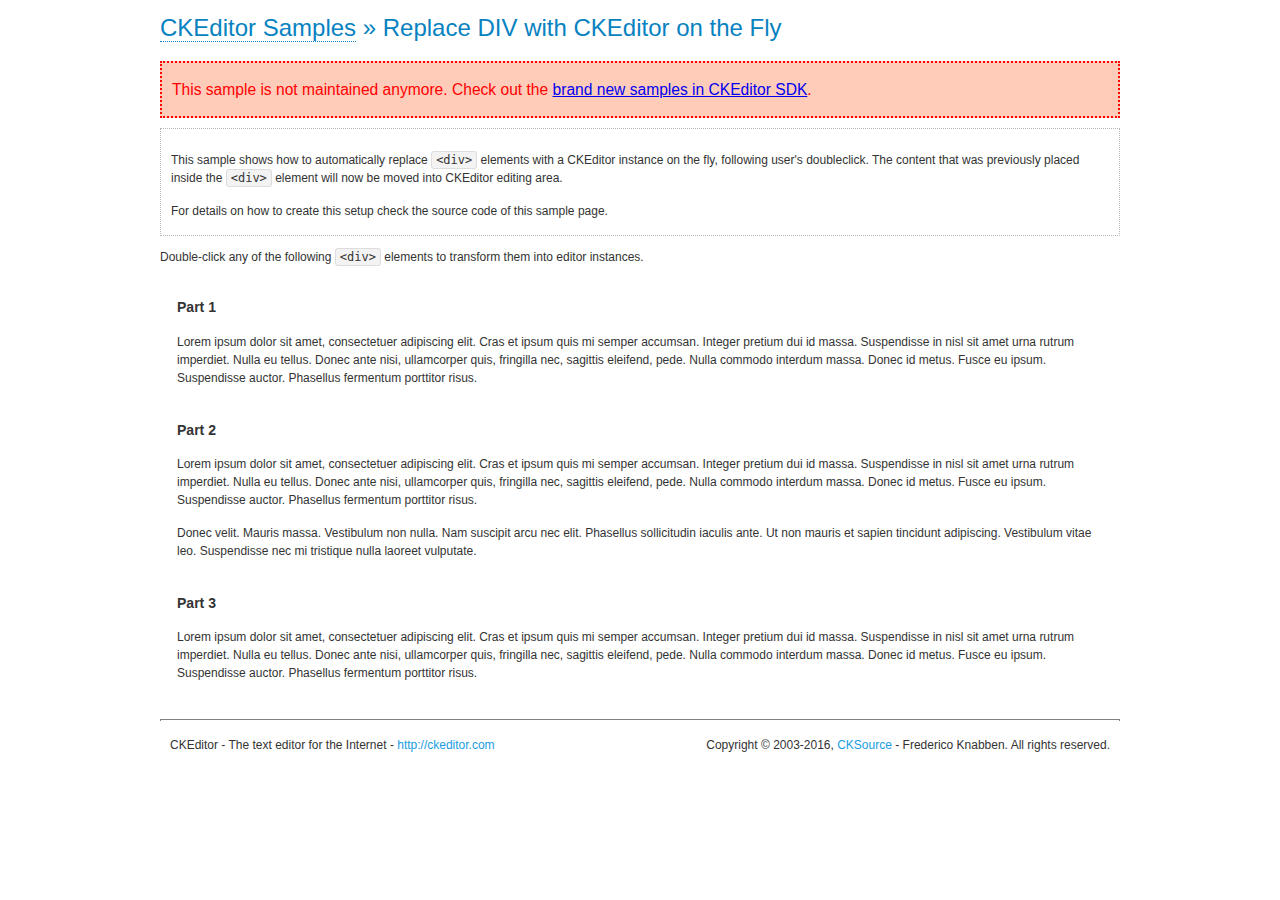
<file: src/main/webapp/js/ckeditor/samples/old/divreplace.html>
<!DOCTYPE html>
<!--
Copyright (c) 2003-2016, CKSource - Frederico Knabben. All rights reserved.
For licensing, see LICENSE.md or http://ckeditor.com/license
-->
<html>
<head>
	<meta charset="utf-8">
	<title>Replace DIV &mdash; CKEditor Sample</title>
	<script src="../../ckeditor.js"></script>
	<link href="sample.css" rel="stylesheet">
	<style>

		div.editable
		{
			border: solid 2px transparent;
			padding-left: 15px;
			padding-right: 15px;
		}

		div.editable:hover
		{
			border-color: black;
		}

	</style>
	<script>

		// Uncomment the following code to test the "Timeout Loading Method".
		// CKEDITOR.loadFullCoreTimeout = 5;

		window.onload = function() {
			// Listen to the double click event.
			if ( window.addEventListener )
				document.body.addEventListener( 'dblclick', onDoubleClick, false );
			else if ( window.attachEvent )
				document.body.attachEvent( 'ondblclick', onDoubleClick );

		};

		function onDoubleClick( ev ) {
			// Get the element which fired the event. This is not necessarily the
			// element to which the event has been attached.
			var element = ev.target || ev.srcElement;

			// Find out the div that holds this element.
			var name;

			do {
				element = element.parentNode;
			}
			while ( element && ( name = element.nodeName.toLowerCase() ) &&
				( name != 'div' || element.className.indexOf( 'editable' ) == -1 ) && name != 'body' );

			if ( name == 'div' && element.className.indexOf( 'editable' ) != -1 )
				replaceDiv( element );
		}

		var editor;

		function replaceDiv( div ) {
			if ( editor )
				editor.destroy();

			editor = CKEDITOR.replace( div );
		}

	</script>
</head>
<body>
	<h1 class="samples">
		<a href="index.html">CKEditor Samples</a> &raquo; Replace DIV with CKEditor on the Fly
	</h1>
	<div class="warning deprecated">
		This sample is not maintained anymore. Check out the <a href="http://sdk.ckeditor.com/">brand new samples in CKEditor SDK</a>.
	</div>
	<div class="description">
		<p>
			This sample shows how to automatically replace <code>&lt;div&gt;</code> elements
			with a CKEditor instance on the fly, following user's doubleclick. The content
			that was previously placed inside the <code>&lt;div&gt;</code> element will now
			be moved into CKEditor editing area.
		</p>
		<p>
			For details on how to create this setup check the source code of this sample page.
		</p>
	</div>
	<p>
		Double-click any of the following <code>&lt;div&gt;</code> elements to transform them into
		editor instances.
	</p>
	<div class="editable">
		<h3>
			Part 1
		</h3>
		<p>
			Lorem ipsum dolor sit amet, consectetuer adipiscing elit. Cras et ipsum quis mi
			semper accumsan. Integer pretium dui id massa. Suspendisse in nisl sit amet urna
			rutrum imperdiet. Nulla eu tellus. Donec ante nisi, ullamcorper quis, fringilla
			nec, sagittis eleifend, pede. Nulla commodo interdum massa. Donec id metus. Fusce
			eu ipsum. Suspendisse auctor. Phasellus fermentum porttitor risus.
		</p>
	</div>
	<div class="editable">
		<h3>
			Part 2
		</h3>
		<p>
			Lorem ipsum dolor sit amet, consectetuer adipiscing elit. Cras et ipsum quis mi
			semper accumsan. Integer pretium dui id massa. Suspendisse in nisl sit amet urna
			rutrum imperdiet. Nulla eu tellus. Donec ante nisi, ullamcorper quis, fringilla
			nec, sagittis eleifend, pede. Nulla commodo interdum massa. Donec id metus. Fusce
			eu ipsum. Suspendisse auctor. Phasellus fermentum porttitor risus.
		</p>
		<p>
			Donec velit. Mauris massa. Vestibulum non nulla. Nam suscipit arcu nec elit. Phasellus
			sollicitudin iaculis ante. Ut non mauris et sapien tincidunt adipiscing. Vestibulum
			vitae leo. Suspendisse nec mi tristique nulla laoreet vulputate.
		</p>
	</div>
	<div class="editable">
		<h3>
			Part 3
		</h3>
		<p>
			Lorem ipsum dolor sit amet, consectetuer adipiscing elit. Cras et ipsum quis mi
			semper accumsan. Integer pretium dui id massa. Suspendisse in nisl sit amet urna
			rutrum imperdiet. Nulla eu tellus. Donec ante nisi, ullamcorper quis, fringilla
			nec, sagittis eleifend, pede. Nulla commodo interdum massa. Donec id metus. Fusce
			eu ipsum. Suspendisse auctor. Phasellus fermentum porttitor risus.
		</p>
	</div>
	<div id="footer">
		<hr>
		<p>
			CKEditor - The text editor for the Internet - <a class="samples" href="http://ckeditor.com/">http://ckeditor.com</a>
		</p>
		<p id="copy">
			Copyright &copy; 2003-2016, <a class="samples" href="http://cksource.com/">CKSource</a> - Frederico
			Knabben. All rights reserved.
		</p>
	</div>
</body>
</html>
</file>
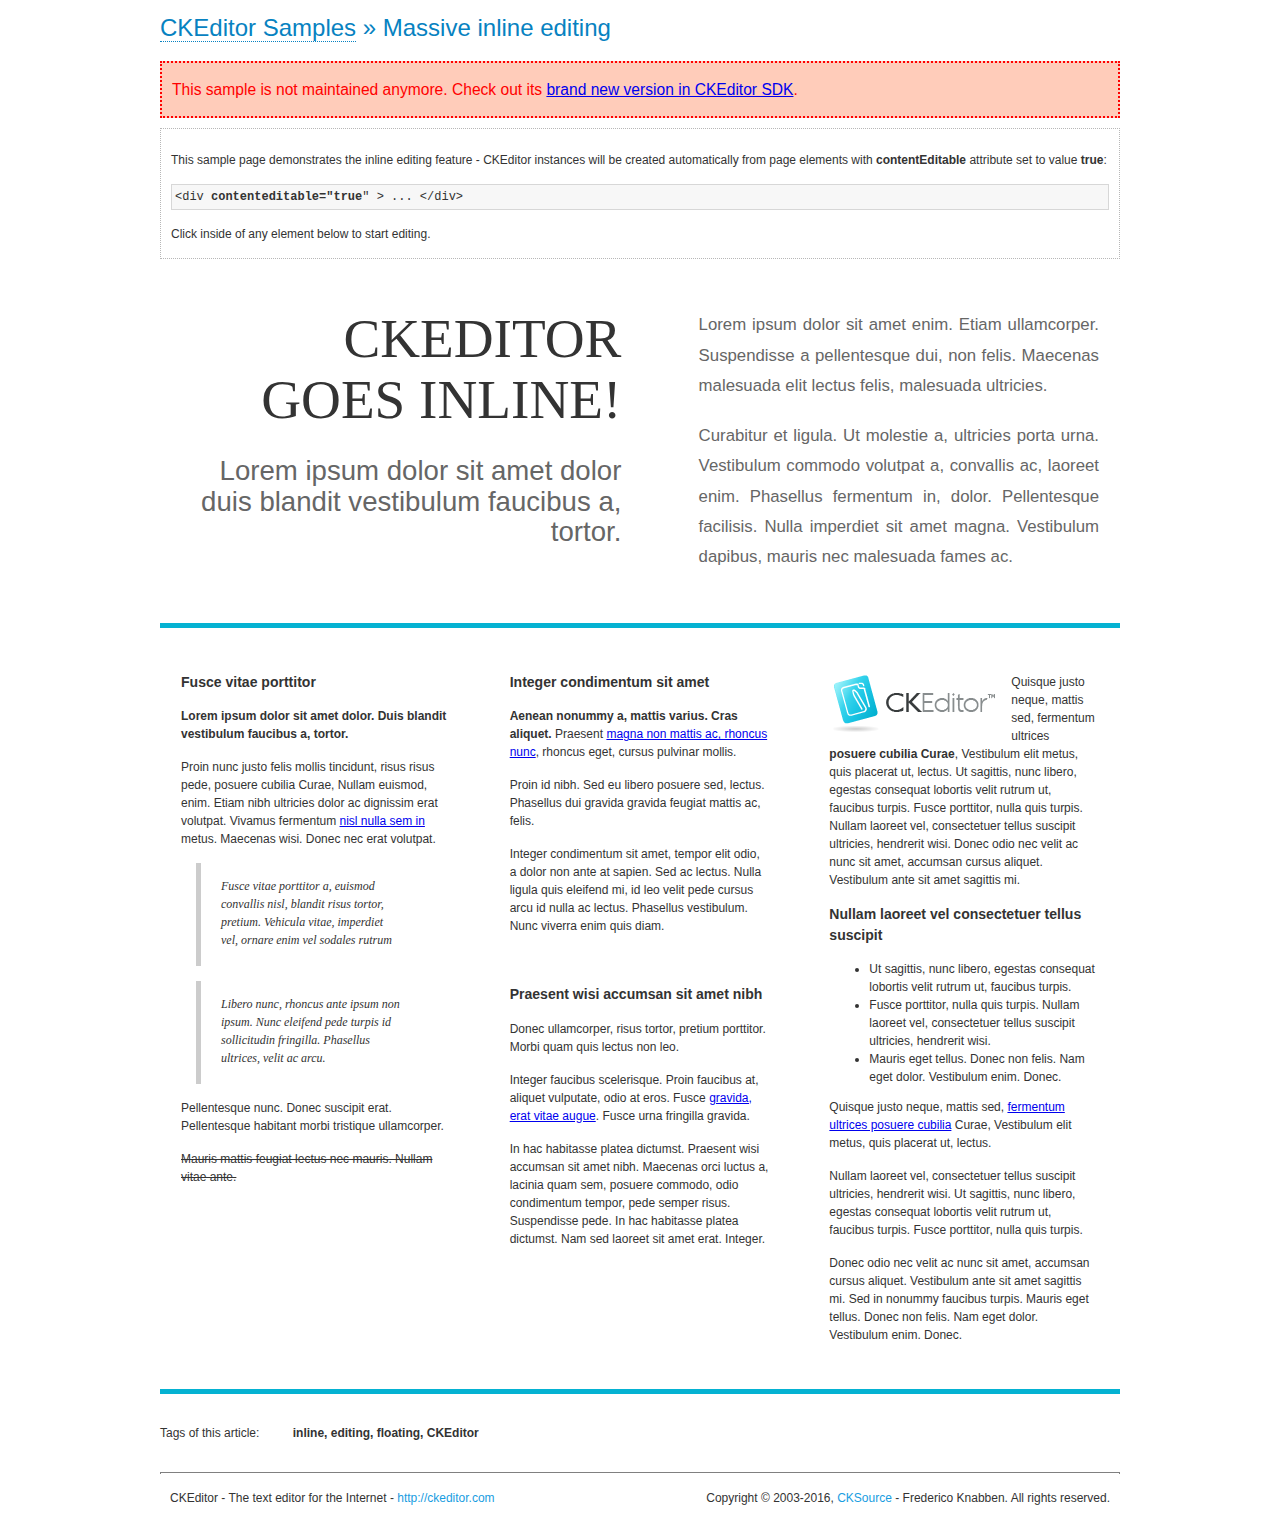
<file: src/main/webapp/js/ckeditor/samples/old/inlineall.html>
<!DOCTYPE html>
<!--
Copyright (c) 2003-2016, CKSource - Frederico Knabben. All rights reserved.
For licensing, see LICENSE.md or http://ckeditor.com/license
-->
<html>
<head>
	<meta charset="utf-8">
	<title>Massive inline editing &mdash; CKEditor Sample</title>
	<script src="../../ckeditor.js"></script>
	<script>

		// This code is generally not necessary, but it is here to demonstrate
		// how to customize specific editor instances on the fly. This fits well
		// this demo because we have editable elements (like headers) that
		// require less features.

		// The "instanceCreated" event is fired for every editor instance created.
		CKEDITOR.on( 'instanceCreated', function( event ) {
			var editor = event.editor,
				element = editor.element;

			// Customize editors for headers and tag list.
			// These editors don't need features like smileys, templates, iframes etc.
			if ( element.is( 'h1', 'h2', 'h3' ) || element.getAttribute( 'id' ) == 'taglist' ) {
				// Customize the editor configurations on "configLoaded" event,
				// which is fired after the configuration file loading and
				// execution. This makes it possible to change the
				// configurations before the editor initialization takes place.
				editor.on( 'configLoaded', function() {

					// Remove unnecessary plugins to make the editor simpler.
					editor.config.removePlugins = 'colorbutton,find,flash,font,' +
						'forms,iframe,image,newpage,removeformat,' +
						'smiley,specialchar,stylescombo,templates';

					// Rearrange the layout of the toolbar.
					editor.config.toolbarGroups = [
						{ name: 'editing',		groups: [ 'basicstyles', 'links' ] },
						{ name: 'undo' },
						{ name: 'clipboard',	groups: [ 'selection', 'clipboard' ] },
						{ name: 'about' }
					];
				});
			}
		});

	</script>
	<link href="sample.css" rel="stylesheet">
	<style>

		/* The following styles are just to make the page look nice. */

		/* Workaround to show Arial Black in Firefox. */
		@font-face
		{
			font-family: 'arial-black';
			src: local('Arial Black');
		}

		*[contenteditable="true"]
		{
			padding: 10px;
		}

		#container
		{
			width: 960px;
			margin: 30px auto 0;
		}

		#header
		{
			overflow: hidden;
			padding: 0 0 30px;
			border-bottom: 5px solid #05B2D2;
			position: relative;
		}

		#headerLeft,
		#headerRight
		{
			width: 49%;
			overflow: hidden;
		}

		#headerLeft
		{
			float: left;
			padding: 10px 1px 1px;
		}

		#headerLeft h2,
		#headerLeft h3
		{
			text-align: right;
			margin: 0;
			overflow: hidden;
			font-weight: normal;
		}

		#headerLeft h2
		{
			font-family: "Arial Black",arial-black;
			font-size: 4.6em;
			line-height: 1.1;
			text-transform: uppercase;
		}

		#headerLeft h3
		{
			font-size: 2.3em;
			line-height: 1.1;
			margin: .2em 0 0;
			color: #666;
		}

		#headerRight
		{
			float: right;
			padding: 1px;
		}

		#headerRight p
		{
			line-height: 1.8;
			text-align: justify;
			margin: 0;
		}

		#headerRight p + p
		{
			margin-top: 20px;
		}

		#headerRight > div
		{
			padding: 20px;
			margin: 0 0 0 30px;
			font-size: 1.4em;
			color: #666;
		}

		#columns
		{
			color: #333;
			overflow: hidden;
			padding: 20px 0;
		}

		#columns > div
		{
			float: left;
			width: 33.3%;
		}

		#columns #column1 > div
		{
			margin-left: 1px;
		}

		#columns #column3 > div
		{
			margin-right: 1px;
		}

		#columns > div > div
		{
			margin: 0px 10px;
			padding: 10px 20px;
		}

		#columns blockquote
		{
			margin-left: 15px;
		}

		#tagLine
		{
			border-top: 5px solid #05B2D2;
			padding-top: 20px;
		}

		#taglist {
			display: inline-block;
			margin-left: 20px;
			font-weight: bold;
			margin: 0 0 0 20px;
		}

	</style>
</head>
<body>
<div>
	<h1 class="samples"><a href="index.html">CKEditor Samples</a> &raquo; Massive inline editing</h1>
	<div class="warning deprecated">
		This sample is not maintained anymore. Check out its <a href="http://sdk.ckeditor.com/samples/inline.html">brand new version in CKEditor SDK</a>.
	</div>
	<div class="description">
		<p>This sample page demonstrates the inline editing feature - CKEditor instances will be created automatically from page elements with <strong>contentEditable</strong> attribute set to value <strong>true</strong>:</p>
		<pre class="samples">&lt;div <strong>contenteditable="true</strong>" &gt; ... &lt;/div&gt;</pre>
		<p>Click inside of any element below to start editing.</p>
	</div>
</div>
<div id="container">
	<div id="header">
		<div id="headerLeft">
			<h2 id="sampleTitle" contenteditable="true">
				CKEditor<br> Goes Inline!
			</h2>
			<h3 contenteditable="true">
				Lorem ipsum dolor sit amet dolor duis blandit vestibulum faucibus a, tortor.
			</h3>
		</div>
		<div id="headerRight">
			<div contenteditable="true">
				<p>
					Lorem ipsum dolor sit amet enim. Etiam ullamcorper. Suspendisse a pellentesque dui, non felis. Maecenas malesuada elit lectus felis, malesuada ultricies.
				</p>
				<p>
					Curabitur et ligula. Ut molestie a, ultricies porta urna. Vestibulum commodo volutpat a, convallis ac, laoreet enim. Phasellus fermentum in, dolor. Pellentesque facilisis. Nulla imperdiet sit amet magna. Vestibulum dapibus, mauris nec malesuada fames ac.
				</p>
			</div>
		</div>
	</div>
	<div id="columns">
		<div id="column1">
			<div contenteditable="true">
				<h3>
					Fusce vitae porttitor
				</h3>
				<p>
					<strong>
						Lorem ipsum dolor sit amet dolor. Duis blandit vestibulum faucibus a, tortor.
					</strong>
				</p>
				<p>
					Proin nunc justo felis mollis tincidunt, risus risus pede, posuere cubilia Curae, Nullam euismod, enim. Etiam nibh ultricies dolor ac dignissim erat volutpat. Vivamus fermentum <a href="http://ckeditor.com/">nisl nulla sem in</a> metus. Maecenas wisi. Donec nec erat volutpat.
				</p>
				<blockquote>
					<p>
						Fusce vitae porttitor a, euismod convallis nisl, blandit risus tortor, pretium.
						Vehicula vitae, imperdiet vel, ornare enim vel sodales rutrum
					</p>
				</blockquote>
				<blockquote>
					<p>
						Libero nunc, rhoncus ante ipsum non ipsum. Nunc eleifend pede turpis id sollicitudin fringilla. Phasellus ultrices, velit ac arcu.
					</p>
				</blockquote>
				<p>Pellentesque nunc. Donec suscipit erat. Pellentesque habitant morbi tristique ullamcorper.</p>
				<p><s>Mauris mattis feugiat lectus nec mauris. Nullam vitae ante.</s></p>
			</div>
		</div>
		<div id="column2">
			<div contenteditable="true">
				<h3>
					Integer condimentum sit amet
				</h3>
				<p>
					<strong>Aenean nonummy a, mattis varius. Cras aliquet.</strong>
					Praesent <a href="http://ckeditor.com/">magna non mattis ac, rhoncus nunc</a>, rhoncus eget, cursus pulvinar mollis.</p>
				<p>Proin id nibh. Sed eu libero posuere sed, lectus. Phasellus dui gravida gravida feugiat mattis ac, felis.</p>
				<p>Integer condimentum sit amet, tempor elit odio, a dolor non ante at sapien. Sed ac lectus. Nulla ligula quis eleifend mi, id leo velit pede cursus arcu id nulla ac lectus. Phasellus vestibulum. Nunc viverra enim quis diam.</p>
			</div>
			<div contenteditable="true">
				<h3>
					Praesent wisi accumsan sit amet nibh
				</h3>
				<p>Donec ullamcorper, risus tortor, pretium porttitor. Morbi quam quis lectus non leo.</p>
				<p style="margin-left: 40px; ">Integer faucibus scelerisque. Proin faucibus at, aliquet vulputate, odio at eros. Fusce <a href="http://ckeditor.com/">gravida, erat vitae augue</a>. Fusce urna fringilla gravida.</p>
				<p>In hac habitasse platea dictumst. Praesent wisi accumsan sit amet nibh. Maecenas orci luctus a, lacinia quam sem, posuere commodo, odio condimentum tempor, pede semper risus. Suspendisse pede. In hac habitasse platea dictumst. Nam sed laoreet sit amet erat. Integer.</p>
			</div>
		</div>
		<div id="column3">
			<div contenteditable="true">
				<p>
					<img src="assets/inlineall/logo.png" alt="CKEditor logo" style="float:left">
				</p>
				<p>Quisque justo neque, mattis sed, fermentum ultrices <strong>posuere cubilia Curae</strong>, Vestibulum elit metus, quis placerat ut, lectus. Ut sagittis, nunc libero, egestas consequat lobortis velit rutrum ut, faucibus turpis. Fusce porttitor, nulla quis turpis. Nullam laoreet vel, consectetuer tellus suscipit ultricies, hendrerit wisi. Donec odio nec velit ac nunc sit amet, accumsan cursus aliquet. Vestibulum ante sit amet sagittis mi.</p>
				<h3>
					Nullam laoreet vel consectetuer tellus suscipit
				</h3>
				<ul>
					<li>Ut sagittis, nunc libero, egestas consequat lobortis velit rutrum ut, faucibus turpis.</li>
					<li>Fusce porttitor, nulla quis turpis. Nullam laoreet vel, consectetuer tellus suscipit ultricies, hendrerit wisi.</li>
					<li>Mauris eget tellus. Donec non felis. Nam eget dolor. Vestibulum enim. Donec.</li>
				</ul>
				<p>Quisque justo neque, mattis sed, <a href="http://ckeditor.com/">fermentum ultrices posuere cubilia</a> Curae, Vestibulum elit metus, quis placerat ut, lectus.</p>
				<p>Nullam laoreet vel, consectetuer tellus suscipit ultricies, hendrerit wisi. Ut sagittis, nunc libero, egestas consequat lobortis velit rutrum ut, faucibus turpis. Fusce porttitor, nulla quis turpis.</p>
				<p>Donec odio nec velit ac nunc sit amet, accumsan cursus aliquet. Vestibulum ante sit amet sagittis mi. Sed in nonummy faucibus turpis. Mauris eget tellus. Donec non felis. Nam eget dolor. Vestibulum enim. Donec.</p>
			</div>
		</div>
	</div>
	<div id="tagLine">
		Tags of this article:
		<p id="taglist" contenteditable="true">
			inline, editing, floating, CKEditor
		</p>
	</div>
</div>
<div id="footer">
	<hr>
	<p>
		CKEditor - The text editor for the Internet - <a class="samples" href="http://ckeditor.com/">
			http://ckeditor.com</a>
	</p>
	<p id="copy">
		Copyright &copy; 2003-2016, <a class="samples" href="http://cksource.com/">CKSource</a>
		- Frederico Knabben. All rights reserved.
	</p>
</div>
</body>
</html>
</file>
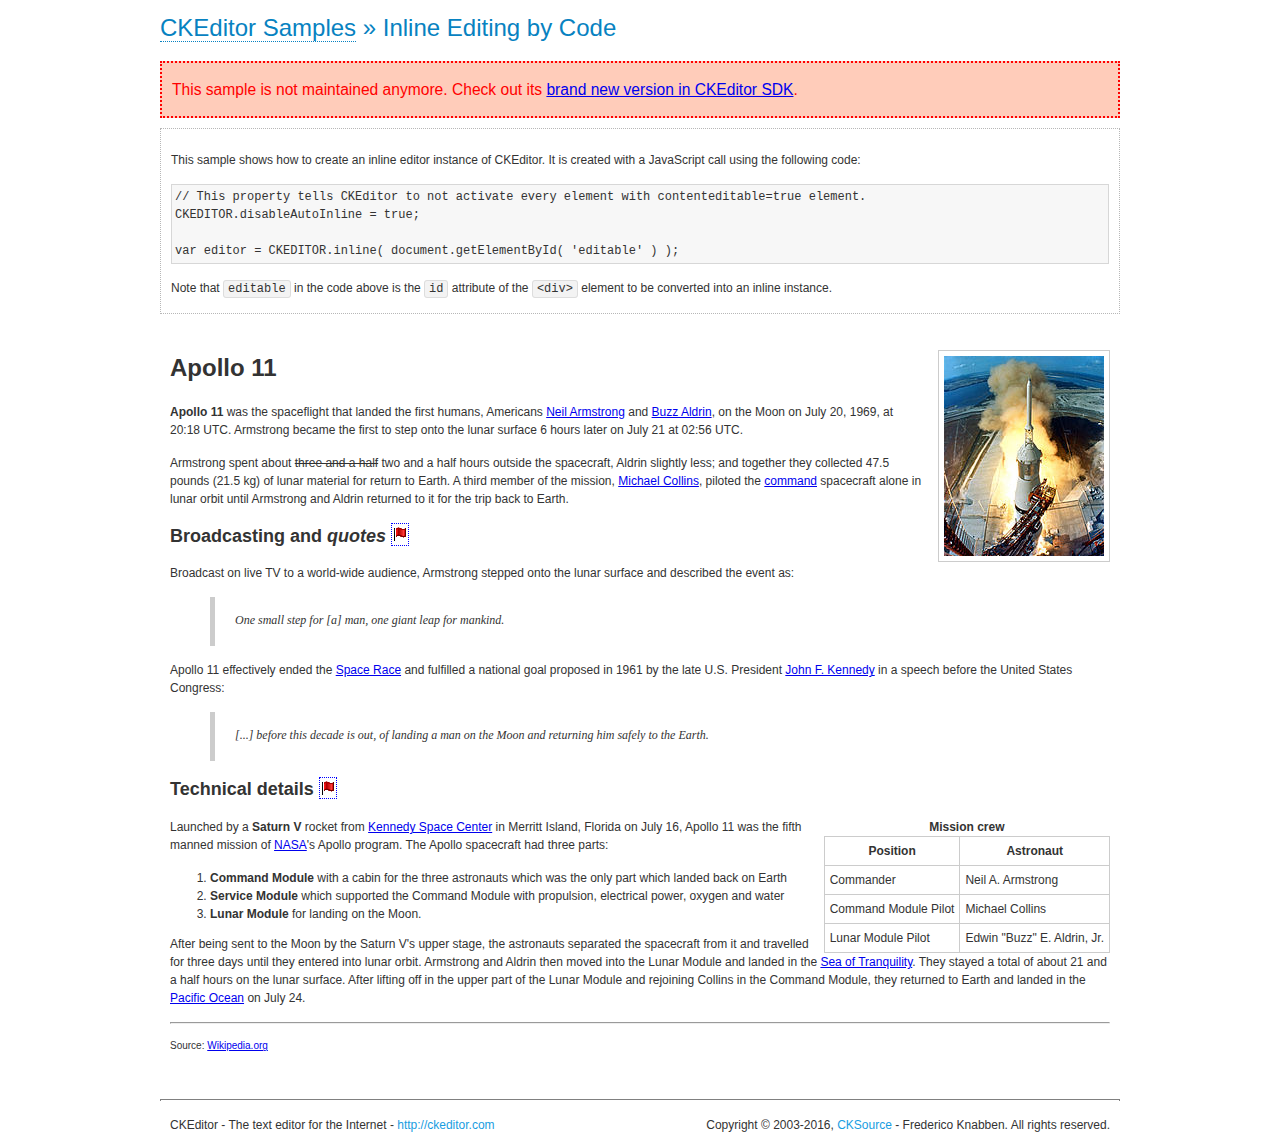
<file: src/main/webapp/js/ckeditor/samples/old/inlinebycode.html>
<!DOCTYPE html>
<!--
Copyright (c) 2003-2016, CKSource - Frederico Knabben. All rights reserved.
For licensing, see LICENSE.md or http://ckeditor.com/license
-->
<html>
<head>
	<meta charset="utf-8">
	<title>Inline Editing by Code &mdash; CKEditor Sample</title>
	<script src="../../ckeditor.js"></script>
	<link href="sample.css" rel="stylesheet">
	<style>

		#editable
		{
			padding: 10px;
			float: left;
		}

	</style>
</head>
<body>
	<h1 class="samples">
		<a href="index.html">CKEditor Samples</a> &raquo; Inline Editing by Code
	</h1>
	<div class="warning deprecated">
		This sample is not maintained anymore. Check out its <a href="http://sdk.ckeditor.com/samples/inline.html">brand new version in CKEditor SDK</a>.
	</div>
	<div class="description">
		<p>
			This sample shows how to create an inline editor instance of CKEditor. It is created
			with a JavaScript call using the following code:
		</p>
<pre class="samples">
// This property tells CKEditor to not activate every element with contenteditable=true element.
CKEDITOR.disableAutoInline = true;

var editor = CKEDITOR.inline( document.getElementById( 'editable' ) );
</pre>
		<p>
			Note that <code>editable</code> in the code above is the <code>id</code>
			attribute of the <code>&lt;div&gt;</code> element to be converted into an inline instance.
		</p>
	</div>
	<div id="editable" contenteditable="true">
		<h1><img alt="Saturn V carrying Apollo 11" class="right" src="assets/sample.jpg" /> Apollo 11</h1>

		<p><b>Apollo 11</b> was the spaceflight that landed the first humans, Americans <a href="http://en.wikipedia.org/wiki/Neil_Armstrong" title="Neil Armstrong">Neil Armstrong</a> and <a href="http://en.wikipedia.org/wiki/Buzz_Aldrin" title="Buzz Aldrin">Buzz Aldrin</a>, on the Moon on July 20, 1969, at 20:18 UTC. Armstrong became the first to step onto the lunar surface 6 hours later on July 21 at 02:56 UTC.</p>

		<p>Armstrong spent about <s>three and a half</s> two and a half hours outside the spacecraft, Aldrin slightly less; and together they collected 47.5 pounds (21.5&nbsp;kg) of lunar material for return to Earth. A third member of the mission, <a href="http://en.wikipedia.org/wiki/Michael_Collins_(astronaut)" title="Michael Collins (astronaut)">Michael Collins</a>, piloted the <a href="http://en.wikipedia.org/wiki/Apollo_Command/Service_Module" title="Apollo Command/Service Module">command</a> spacecraft alone in lunar orbit until Armstrong and Aldrin returned to it for the trip back to Earth.</p>

		<h2>Broadcasting and <em>quotes</em> <a id="quotes" name="quotes"></a></h2>

		<p>Broadcast on live TV to a world-wide audience, Armstrong stepped onto the lunar surface and described the event as:</p>

		<blockquote>
			<p>One small step for [a] man, one giant leap for mankind.</p>
		</blockquote>

		<p>Apollo 11 effectively ended the <a href="http://en.wikipedia.org/wiki/Space_Race" title="Space Race">Space Race</a> and fulfilled a national goal proposed in 1961 by the late U.S. President <a href="http://en.wikipedia.org/wiki/John_F._Kennedy" title="John F. Kennedy">John F. Kennedy</a> in a speech before the United States Congress:</p>

		<blockquote>
			<p>[...] before this decade is out, of landing a man on the Moon and returning him safely to the Earth.</p>
		</blockquote>

		<h2>Technical details <a id="tech-details" name="tech-details"></a></h2>

		<table align="right" border="1" bordercolor="#ccc" cellpadding="5" cellspacing="0" style="border-collapse:collapse;margin:10px 0 10px 15px;">
			<caption><strong>Mission crew</strong></caption>
			<thead>
			<tr>
				<th scope="col">Position</th>
				<th scope="col">Astronaut</th>
			</tr>
			</thead>
			<tbody>
			<tr>
				<td>Commander</td>
				<td>Neil A. Armstrong</td>
			</tr>
			<tr>
				<td>Command Module Pilot</td>
				<td>Michael Collins</td>
			</tr>
			<tr>
				<td>Lunar Module Pilot</td>
				<td>Edwin &quot;Buzz&quot; E. Aldrin, Jr.</td>
			</tr>
			</tbody>
		</table>

		<p>Launched by a <strong>Saturn V</strong> rocket from <a href="http://en.wikipedia.org/wiki/Kennedy_Space_Center" title="Kennedy Space Center">Kennedy Space Center</a> in Merritt Island, Florida on July 16, Apollo 11 was the fifth manned mission of <a href="http://en.wikipedia.org/wiki/NASA" title="NASA">NASA</a>&#39;s Apollo program. The Apollo spacecraft had three parts:</p>

		<ol>
			<li><strong>Command Module</strong> with a cabin for the three astronauts which was the only part which landed back on Earth</li>
			<li><strong>Service Module</strong> which supported the Command Module with propulsion, electrical power, oxygen and water</li>
			<li><strong>Lunar Module</strong> for landing on the Moon.</li>
		</ol>

		<p>After being sent to the Moon by the Saturn V&#39;s upper stage, the astronauts separated the spacecraft from it and travelled for three days until they entered into lunar orbit. Armstrong and Aldrin then moved into the Lunar Module and landed in the <a href="http://en.wikipedia.org/wiki/Mare_Tranquillitatis" title="Mare Tranquillitatis">Sea of Tranquility</a>. They stayed a total of about 21 and a half hours on the lunar surface. After lifting off in the upper part of the Lunar Module and rejoining Collins in the Command Module, they returned to Earth and landed in the <a href="http://en.wikipedia.org/wiki/Pacific_Ocean" title="Pacific Ocean">Pacific Ocean</a> on July 24.</p>

		<hr />
		<p style="text-align: right;"><small>Source: <a href="http://en.wikipedia.org/wiki/Apollo_11">Wikipedia.org</a></small></p>
	</div>

	<script>
		// We need to turn off the automatic editor creation first.
		CKEDITOR.disableAutoInline = true;

		var editor = CKEDITOR.inline( 'editable' );
	</script>
	<div id="footer">
		<hr>
		<p contenteditable="true">
			CKEditor - The text editor for the Internet - <a class="samples" href="http://ckeditor.com/">
				http://ckeditor.com</a>
		</p>
		<p id="copy">
			Copyright &copy; 2003-2016, <a class="samples" href="http://cksource.com/">CKSource</a>
			- Frederico Knabben. All rights reserved.
		</p>
	</div>
</body>
</html>
</file>
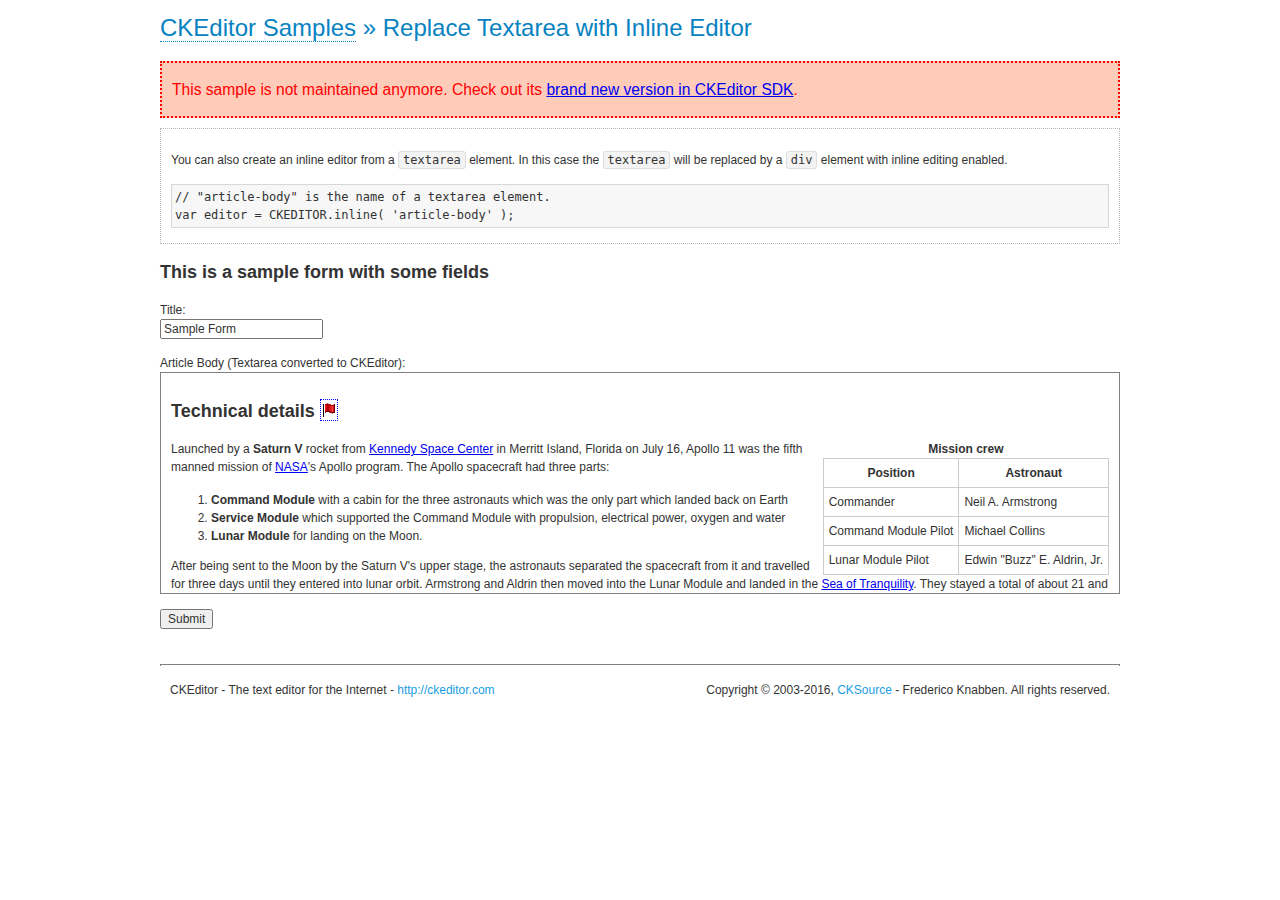
<file: src/main/webapp/js/ckeditor/samples/old/inlinetextarea.html>
<!DOCTYPE html>
<!--
Copyright (c) 2003-2016, CKSource - Frederico Knabben. All rights reserved.
For licensing, see LICENSE.md or http://ckeditor.com/license
-->
<html>
<head>
	<meta charset="utf-8">
	<title>Replace Textarea with Inline Editor &mdash; CKEditor Sample</title>
	<script src="../../ckeditor.js"></script>
	<link href="sample.css" rel="stylesheet">
	<style>

		/* Style the CKEditor element to look like a textfield */
		.cke_textarea_inline
		{
			padding: 10px;
			height: 200px;
			overflow: auto;

			border: 1px solid gray;
			-webkit-appearance: textfield;
		}

	</style>
</head>
<body>
	<h1 class="samples">
		<a href="index.html">CKEditor Samples</a> &raquo; Replace Textarea with Inline Editor
	</h1>
	<div class="warning deprecated">
		This sample is not maintained anymore. Check out its <a href="http://sdk.ckeditor.com/samples/inline.html">brand new version in CKEditor SDK</a>.
	</div>
	<div class="description">
		<p>
			You can also create an inline editor from a <code>textarea</code>
			element. In this case the <code>textarea</code> will be replaced
			by a <code>div</code> element with inline editing enabled.
		</p>
<pre class="samples">
// "article-body" is the name of a textarea element.
var editor = CKEDITOR.inline( 'article-body' );
</pre>
	</div>
	<form action="sample_posteddata.php" method="post">
		<h2>This is a sample form with some fields</h2>
		<p>
			Title:<br>
			<input type="text" name="title" value="Sample Form"></p>
		<p>
			Article Body (Textarea converted to CKEditor):<br>
			<textarea name="article-body" style="height: 200px">
				&lt;h2&gt;Technical details &lt;a id="tech-details" name="tech-details"&gt;&lt;/a&gt;&lt;/h2&gt;

				&lt;table align="right" border="1" bordercolor="#ccc" cellpadding="5" cellspacing="0" style="border-collapse:collapse;margin:10px 0 10px 15px;"&gt;
					&lt;caption&gt;&lt;strong&gt;Mission crew&lt;/strong&gt;&lt;/caption&gt;
					&lt;thead&gt;
					&lt;tr&gt;
						&lt;th scope="col"&gt;Position&lt;/th&gt;
						&lt;th scope="col"&gt;Astronaut&lt;/th&gt;
					&lt;/tr&gt;
					&lt;/thead&gt;
					&lt;tbody&gt;
					&lt;tr&gt;
						&lt;td&gt;Commander&lt;/td&gt;
						&lt;td&gt;Neil A. Armstrong&lt;/td&gt;
					&lt;/tr&gt;
					&lt;tr&gt;
						&lt;td&gt;Command Module Pilot&lt;/td&gt;
						&lt;td&gt;Michael Collins&lt;/td&gt;
					&lt;/tr&gt;
					&lt;tr&gt;
						&lt;td&gt;Lunar Module Pilot&lt;/td&gt;
						&lt;td&gt;Edwin &quot;Buzz&quot; E. Aldrin, Jr.&lt;/td&gt;
					&lt;/tr&gt;
					&lt;/tbody&gt;
				&lt;/table&gt;

				&lt;p&gt;Launched by a &lt;strong&gt;Saturn V&lt;/strong&gt; rocket from &lt;a href="http://en.wikipedia.org/wiki/Kennedy_Space_Center" title="Kennedy Space Center"&gt;Kennedy Space Center&lt;/a&gt; in Merritt Island, Florida on July 16, Apollo 11 was the fifth manned mission of &lt;a href="http://en.wikipedia.org/wiki/NASA" title="NASA"&gt;NASA&lt;/a&gt;&#39;s Apollo program. The Apollo spacecraft had three parts:&lt;/p&gt;

				&lt;ol&gt;
					&lt;li&gt;&lt;strong&gt;Command Module&lt;/strong&gt; with a cabin for the three astronauts which was the only part which landed back on Earth&lt;/li&gt;
					&lt;li&gt;&lt;strong&gt;Service Module&lt;/strong&gt; which supported the Command Module with propulsion, electrical power, oxygen and water&lt;/li&gt;
					&lt;li&gt;&lt;strong&gt;Lunar Module&lt;/strong&gt; for landing on the Moon.&lt;/li&gt;
				&lt;/ol&gt;

				&lt;p&gt;After being sent to the Moon by the Saturn V&#39;s upper stage, the astronauts separated the spacecraft from it and travelled for three days until they entered into lunar orbit. Armstrong and Aldrin then moved into the Lunar Module and landed in the &lt;a href="http://en.wikipedia.org/wiki/Mare_Tranquillitatis" title="Mare Tranquillitatis"&gt;Sea of Tranquility&lt;/a&gt;. They stayed a total of about 21 and a half hours on the lunar surface. After lifting off in the upper part of the Lunar Module and rejoining Collins in the Command Module, they returned to Earth and landed in the &lt;a href="http://en.wikipedia.org/wiki/Pacific_Ocean" title="Pacific Ocean"&gt;Pacific Ocean&lt;/a&gt; on July 24.&lt;/p&gt;

				&lt;hr /&gt;
				&lt;p style="text-align: right;"&gt;&lt;small&gt;Source: &lt;a href="http://en.wikipedia.org/wiki/Apollo_11"&gt;Wikipedia.org&lt;/a&gt;&lt;/small&gt;&lt;/p&gt;
			</textarea>
		</p>
		<p>
			<input type="submit" value="Submit">
		</p>
	</form>

	<script>
		CKEDITOR.inline( 'article-body' );
	</script>
	<div id="footer">
		<hr>
		<p>
			CKEditor - The text editor for the Internet - <a class="samples" href="http://ckeditor.com/">
				http://ckeditor.com</a>
		</p>
		<p id="copy">
			Copyright &copy; 2003-2016, <a class="samples" href="http://cksource.com/">CKSource</a>
			- Frederico Knabben. All rights reserved.
		</p>
	</div>
</body>
</html>
</file>
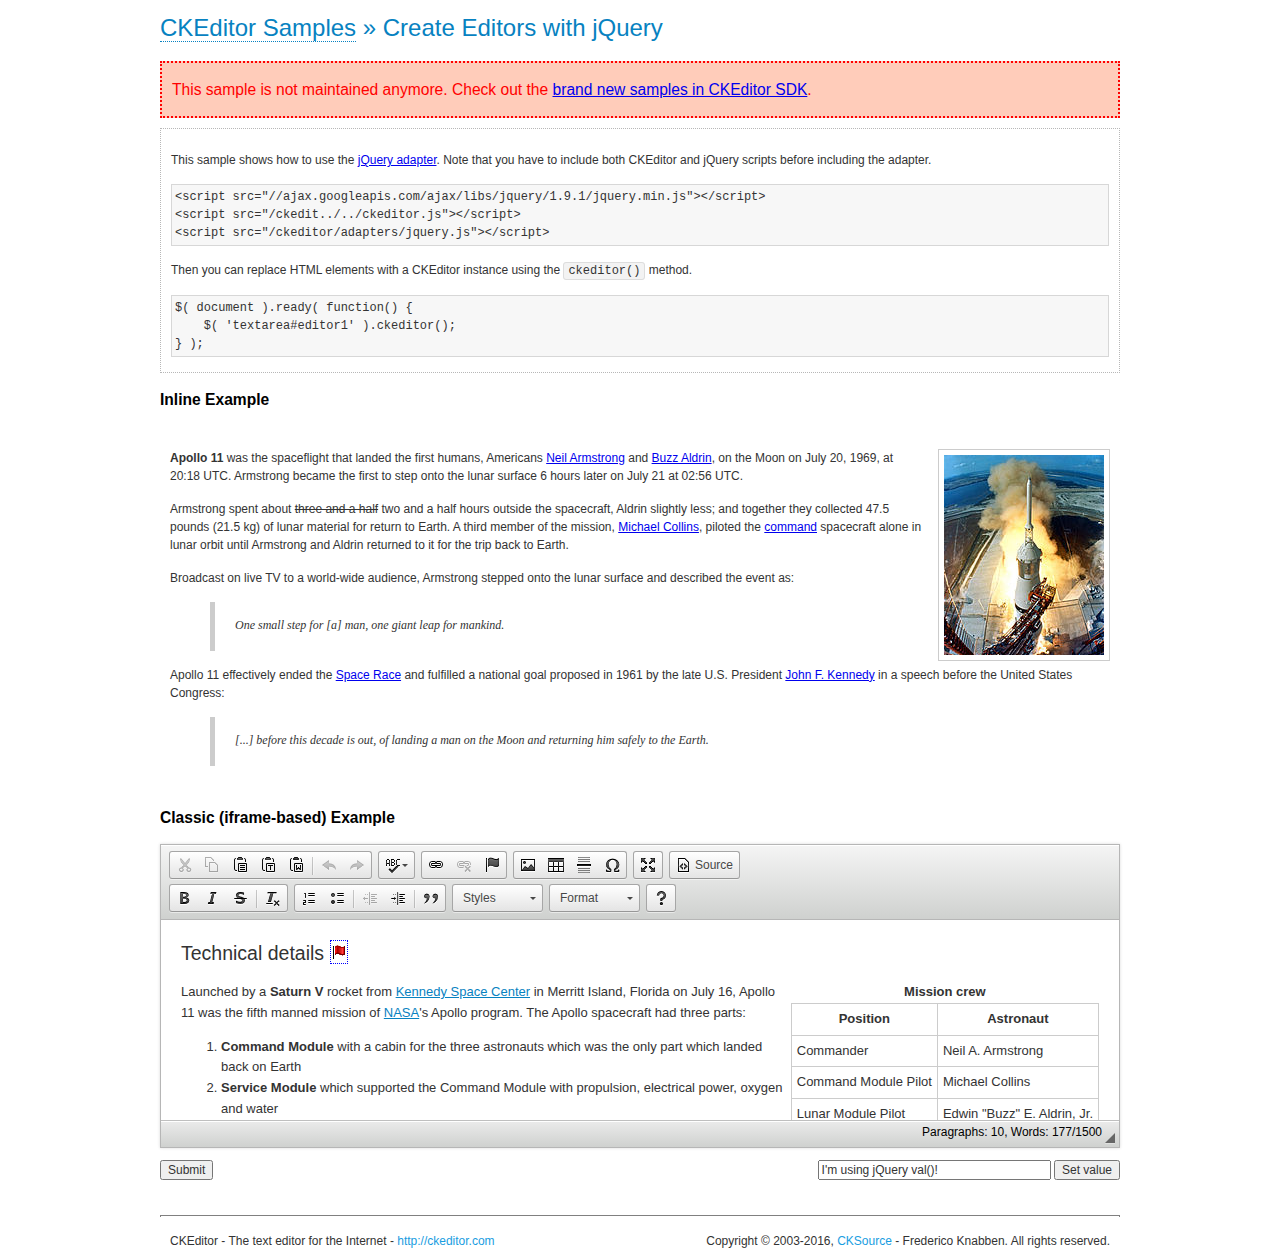
<file: src/main/webapp/js/ckeditor/samples/old/jquery.html>
<!DOCTYPE html>
<!--
Copyright (c) 2003-2016, CKSource - Frederico Knabben. All rights reserved.
For licensing, see LICENSE.md or http://ckeditor.com/license
-->
<html>
<head>
	<meta charset="utf-8">
	<title>jQuery Adapter &mdash; CKEditor Sample</title>
	<script src="http://code.jquery.com/jquery-1.11.0.min.js"></script>
	<script src="../../ckeditor.js"></script>
	<script src="../../adapters/jquery.js"></script>
	<link href="sample.css" rel="stylesheet">
	<style>

		#editable
		{
			padding: 10px;
			float: left;
		}

	</style>
	<script>

		CKEDITOR.disableAutoInline = true;

		$( document ).ready( function() {
			$( '#editor1' ).ckeditor(); // Use CKEDITOR.replace() if element is <textarea>.
			$( '#editable' ).ckeditor(); // Use CKEDITOR.inline().
		} );

		function setValue() {
			$( '#editor1' ).val( $( 'input#val' ).val() );
		}

	</script>
</head>
<body>
	<h1 class="samples">
		<a href="index.html" id="a-test">CKEditor Samples</a> &raquo; Create Editors with jQuery
	</h1>
	<div class="warning deprecated">
		This sample is not maintained anymore. Check out the <a href="http://sdk.ckeditor.com/">brand new samples in CKEditor SDK</a>.
	</div>
	<form action="sample_posteddata.php" method="post">
		<div class="description">
			<p>
				This sample shows how to use the <a href="http://docs.ckeditor.com/#!/guide/dev_jquery">jQuery adapter</a>.
				Note that you have to include both CKEditor and jQuery scripts before including the adapter.
			</p>

<pre class="samples">
&lt;script src="//ajax.googleapis.com/ajax/libs/jquery/1.9.1/jquery.min.js"&gt;&lt;/script&gt;
&lt;script src="/ckedit../../ckeditor.js"&gt;&lt;/script&gt;
&lt;script src="/ckeditor/adapters/jquery.js"&gt;&lt;/script&gt;
</pre>

			<p>Then you can replace HTML elements with a CKEditor instance using the <code>ckeditor()</code> method.</p>

<pre class="samples">
$( document ).ready( function() {
	$( 'textarea#editor1' ).ckeditor();
} );
</pre>
		</div>

		<h2 class="samples">Inline Example</h2>

		<div id="editable" contenteditable="true">
			<p><img alt="Saturn V carrying Apollo 11" class="right" src="assets/sample.jpg"/><b>Apollo 11</b> was the spaceflight that landed the first humans, Americans <a href="http://en.wikipedia.org/wiki/Neil_Armstrong" title="Neil Armstrong">Neil Armstrong</a> and <a href="http://en.wikipedia.org/wiki/Buzz_Aldrin" title="Buzz Aldrin">Buzz Aldrin</a>, on the Moon on July 20, 1969, at 20:18 UTC. Armstrong became the first to step onto the lunar surface 6 hours later on July 21 at 02:56 UTC.</p>
			<p>Armstrong spent about <s>three and a half</s> two and a half hours outside the spacecraft, Aldrin slightly less; and together they collected 47.5 pounds (21.5&nbsp;kg) of lunar material for return to Earth. A third member of the mission, <a href="http://en.wikipedia.org/wiki/Michael_Collins_(astronaut)" title="Michael Collins (astronaut)">Michael Collins</a>, piloted the <a href="http://en.wikipedia.org/wiki/Apollo_Command/Service_Module" title="Apollo Command/Service Module">command</a> spacecraft alone in lunar orbit until Armstrong and Aldrin returned to it for the trip back to Earth.
			<p>Broadcast on live TV to a world-wide audience, Armstrong stepped onto the lunar surface and described the event as:</p>
			<blockquote><p>One small step for [a] man, one giant leap for mankind.</p></blockquote> <p>Apollo 11 effectively ended the <a href="http://en.wikipedia.org/wiki/Space_Race" title="Space Race">Space Race</a> and fulfilled a national goal proposed in 1961 by the late U.S. President <a href="http://en.wikipedia.org/wiki/John_F._Kennedy" title="John F. Kennedy">John F. Kennedy</a> in a speech before the United States Congress:</p> <blockquote><p>[...] before this decade is out, of landing a man on the Moon and returning him safely to the Earth.</p></blockquote>
		</div>

		<br style="clear: both">

		<h2 class="samples">Classic (iframe-based) Example</h2>

		<textarea cols="80" id="editor1" name="editor1" rows="10">
			&lt;h2&gt;Technical details &lt;a id=&quot;tech-details&quot; name=&quot;tech-details&quot;&gt;&lt;/a&gt;&lt;/h2&gt; &lt;table align=&quot;right&quot; border=&quot;1&quot; bordercolor=&quot;#ccc&quot; cellpadding=&quot;5&quot; cellspacing=&quot;0&quot; style=&quot;border-collapse:collapse;margin:10px 0 10px 15px;&quot;&gt; &lt;caption&gt;&lt;strong&gt;Mission crew&lt;/strong&gt;&lt;/caption&gt; &lt;thead&gt; &lt;tr&gt; &lt;th scope=&quot;col&quot;&gt;Position&lt;/th&gt; &lt;th scope=&quot;col&quot;&gt;Astronaut&lt;/th&gt; &lt;/tr&gt; &lt;/thead&gt; &lt;tbody&gt; &lt;tr&gt; &lt;td&gt;Commander&lt;/td&gt; &lt;td&gt;Neil A. Armstrong&lt;/td&gt; &lt;/tr&gt; &lt;tr&gt; &lt;td&gt;Command Module Pilot&lt;/td&gt; &lt;td&gt;Michael Collins&lt;/td&gt; &lt;/tr&gt; &lt;tr&gt; &lt;td&gt;Lunar Module Pilot&lt;/td&gt; &lt;td&gt;Edwin &amp;quot;Buzz&amp;quot; E. Aldrin, Jr.&lt;/td&gt; &lt;/tr&gt; &lt;/tbody&gt; &lt;/table&gt; &lt;p&gt;Launched by a &lt;strong&gt;Saturn V&lt;/strong&gt; rocket from &lt;a href=&quot;http://en.wikipedia.org/wiki/Kennedy_Space_Center&quot; title=&quot;Kennedy Space Center&quot;&gt;Kennedy Space Center&lt;/a&gt; in Merritt Island, Florida on July 16, Apollo 11 was the fifth manned mission of &lt;a href=&quot;http://en.wikipedia.org/wiki/NASA&quot; title=&quot;NASA&quot;&gt;NASA&lt;/a&gt;&amp;#39;s Apollo program. The Apollo spacecraft had three parts:&lt;/p&gt; &lt;ol&gt; &lt;li&gt;&lt;strong&gt;Command Module&lt;/strong&gt; with a cabin for the three astronauts which was the only part which landed back on Earth&lt;/li&gt; &lt;li&gt;&lt;strong&gt;Service Module&lt;/strong&gt; which supported the Command Module with propulsion, electrical power, oxygen and water&lt;/li&gt; &lt;li&gt;&lt;strong&gt;Lunar Module&lt;/strong&gt; for landing on the Moon.&lt;/li&gt; &lt;/ol&gt; &lt;p&gt;After being sent to the Moon by the Saturn V&amp;#39;s upper stage, the astronauts separated the spacecraft from it and travelled for three days until they entered into lunar orbit. Armstrong and Aldrin then moved into the Lunar Module and landed in the &lt;a href=&quot;http://en.wikipedia.org/wiki/Mare_Tranquillitatis&quot; title=&quot;Mare Tranquillitatis&quot;&gt;Sea of Tranquility&lt;/a&gt;. They stayed a total of about 21 and a half hours on the lunar surface. After lifting off in the upper part of the Lunar Module and rejoining Collins in the Command Module, they returned to Earth and landed in the &lt;a href=&quot;http://en.wikipedia.org/wiki/Pacific_Ocean&quot; title=&quot;Pacific Ocean&quot;&gt;Pacific Ocean&lt;/a&gt; on July 24.&lt;/p&gt; &lt;hr/&gt; &lt;p style=&quot;text-align: right;&quot;&gt;&lt;small&gt;Source: &lt;a href=&quot;http://en.wikipedia.org/wiki/Apollo_11&quot;&gt;Wikipedia.org&lt;/a&gt;&lt;/small&gt;&lt;/p&gt;
		</textarea>

		<p style="overflow: hidden">
			<input style="float: left" type="submit" value="Submit">
			<span style="float: right">
				<input type="text" id="val" value="I'm using jQuery val()!" size="30">
				<input onclick="setValue();" type="button" value="Set value">
			</span>
		</p>
	</form>
	<div id="footer">
		<hr>
		<p>
			CKEditor - The text editor for the Internet - <a class="samples" href="http://ckeditor.com/">http://ckeditor.com</a>
		</p>
		<p id="copy">
			Copyright &copy; 2003-2016, <a class="samples" href="http://cksource.com/">CKSource</a> - Frederico
			Knabben. All rights reserved.
		</p>
	</div>
</body>
</html>
</file>
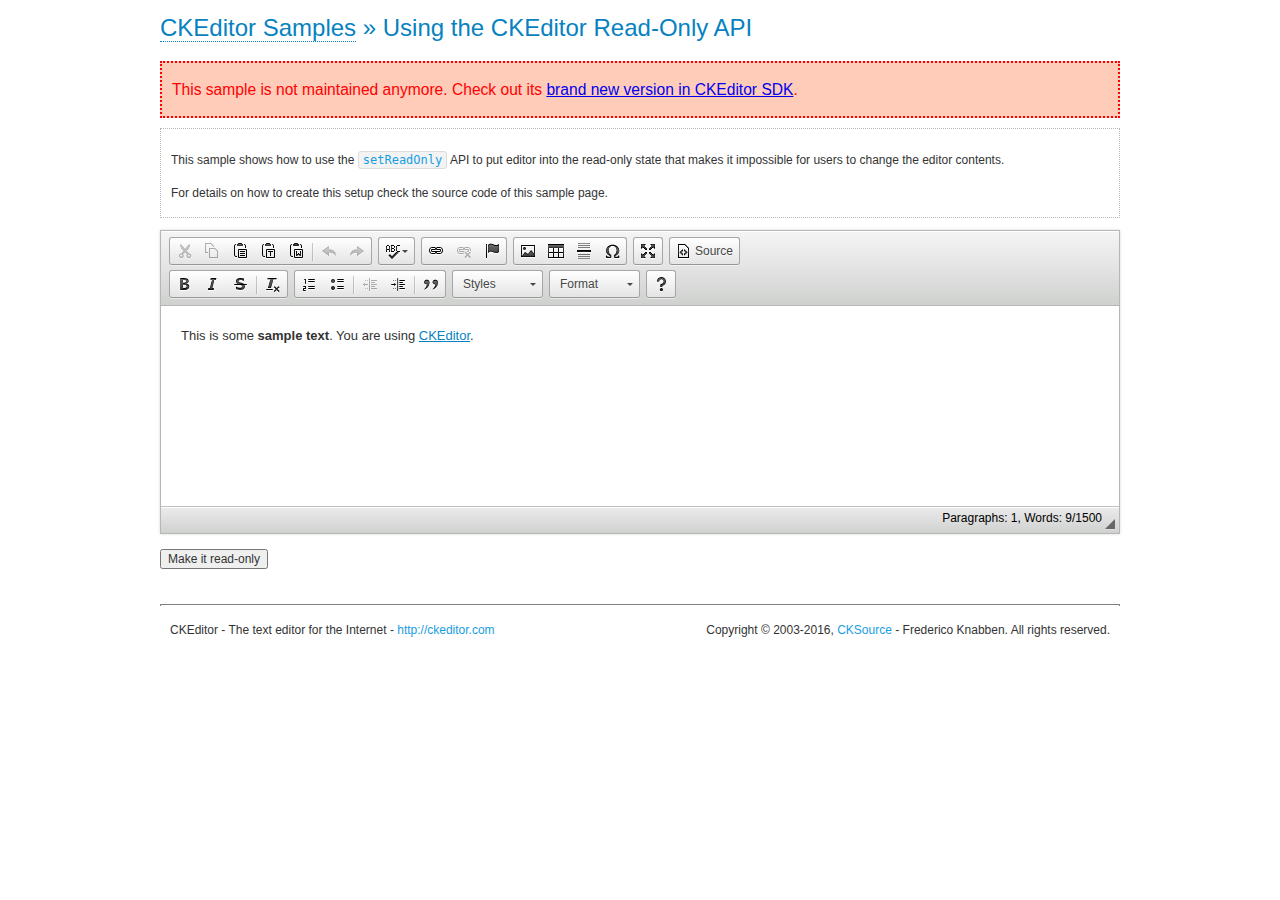
<file: src/main/webapp/js/ckeditor/samples/old/readonly.html>
<!DOCTYPE html>
<!--
Copyright (c) 2003-2016, CKSource - Frederico Knabben. All rights reserved.
For licensing, see LICENSE.md or http://ckeditor.com/license
-->
<html>
<head>
	<meta charset="utf-8">
	<title>Using the CKEditor Read-Only API &mdash; CKEditor Sample</title>
	<script src="../../ckeditor.js"></script>
	<link rel="stylesheet" href="sample.css">
	<script>

		var editor;

		// The instanceReady event is fired, when an instance of CKEditor has finished
		// its initialization.
		CKEDITOR.on( 'instanceReady', function( ev ) {
			editor = ev.editor;

			// Show this "on" button.
			document.getElementById( 'readOnlyOn' ).style.display = '';

			// Event fired when the readOnly property changes.
			editor.on( 'readOnly', function() {
				document.getElementById( 'readOnlyOn' ).style.display = this.readOnly ? 'none' : '';
				document.getElementById( 'readOnlyOff' ).style.display = this.readOnly ? '' : 'none';
			});
		});

		function toggleReadOnly( isReadOnly ) {
			// Change the read-only state of the editor.
			// http://docs.ckeditor.com/#!/api/CKEDITOR.editor-method-setReadOnly
			editor.setReadOnly( isReadOnly );
		}

	</script>
</head>
<body>
	<h1 class="samples">
		<a href="index.html">CKEditor Samples</a> &raquo; Using the CKEditor Read-Only API
	</h1>
	<div class="warning deprecated">
		This sample is not maintained anymore. Check out its <a href="http://sdk.ckeditor.com/samples/readonly.html">brand new version in CKEditor SDK</a>.
	</div>
	<div class="description">
		<p>
			This sample shows how to use the
			<code><a class="samples" href="http://docs.ckeditor.com/#!/api/CKEDITOR.editor-method-setReadOnly">setReadOnly</a></code>
			API to put editor into the read-only state that makes it impossible for users to change the editor contents.
		</p>
		<p>
			For details on how to create this setup check the source code of this sample page.
		</p>
	</div>
	<form action="sample_posteddata.php" method="post">
		<p>
			<textarea class="ckeditor" id="editor1" name="editor1" cols="100" rows="10">&lt;p&gt;This is some &lt;strong&gt;sample text&lt;/strong&gt;. You are using &lt;a href="http://ckeditor.com/"&gt;CKEditor&lt;/a&gt;.&lt;/p&gt;</textarea>
		</p>
		<p>
			<input id="readOnlyOn" onclick="toggleReadOnly();" type="button" value="Make it read-only" style="display:none">
			<input id="readOnlyOff" onclick="toggleReadOnly( false );" type="button" value="Make it editable again" style="display:none">
		</p>
	</form>
	<div id="footer">
		<hr>
		<p>
			CKEditor - The text editor for the Internet - <a class="samples" href="http://ckeditor.com/">http://ckeditor.com</a>
		</p>
		<p id="copy">
			Copyright &copy; 2003-2016, <a class="samples" href="http://cksource.com/">CKSource</a> - Frederico
			Knabben. All rights reserved.
		</p>
	</div>
</body>
</html>
</file>
<file: src/main/webapp/js/ckeditor/samples/css/samples.css>
/**
 * @license Copyright (c) 2003-2016, CKSource - Frederico Knabben. All rights reserved.
 * For licensing, see LICENSE.md or http://ckeditor.com/license
 */
@media (max-width: 900px) {
  .global-is-mobile-hidden {
    display: none !important;
  }
}
article,
aside,
details,
figcaption,
figure,
footer,
header,
hgroup,
main,
menu,
nav,
section {
  display: block;
}
body,
html {
  margin: 0;
  padding: 0;
  font: 16px / 1.8 Arial, 'Helvetica Neue', Helvetica, sans-serif;
  font-weight: 300;
  color: #575757;
}
.grid-width-10 {
  width: 10%;
}
.grid-width-20 {
  width: 20%;
}
.grid-width-30 {
  width: 30%;
}
.grid-width-40 {
  width: 40%;
}
.grid-width-50 {
  width: 50%;
}
.grid-width-60 {
  width: 60%;
}
.grid-width-70 {
  width: 70%;
}
.grid-width-80 {
  width: 80%;
}
.grid-width-90 {
  width: 90%;
}
.grid-width-100 {
  width: 100%;
}
@media (max-width: 900px) {
  .grid-width-10,
  .grid-width-20,
  .grid-width-30,
  .grid-width-40,
  .grid-width-50,
  .grid-width-60,
  .grid-width-70,
  .grid-width-80,
  .grid-width-90,
  .grid-width-100 {
    width: 100%;
  }
}
*[class*="grid-width"] {
  -webkit-box-sizing: border-box;
  -moz-box-sizing: border-box;
  box-sizing: border-box;
  padding-left: 4%;
  padding-right: 4%;
  float: left;
}
*[class*="grid-width"]:after,
.grid-container:after,
*[class*="grid-width"]:before,
.grid-container:before {
  content: '';
  display: block;
  overflow: hidden;
  visibility: hidden;
  font-size: 0;
  line-height: 0;
  width: 0;
  height: 0;
}
*[class*="grid-width"]:after,
.grid-container:after {
  clear: both;
}
.grid-container {
  -webkit-box-sizing: border-box;
  -moz-box-sizing: border-box;
  box-sizing: border-box;
  margin-left: auto;
  margin-right: auto;
}
.grid-container-nested *[class*="grid-width"]:first-child {
  padding-left: 0;
}
.grid-container-nested *[class*="grid-width"]:last-child {
  padding-right: 0;
}
@media (max-width: 900px) {
  .grid-container-nested *[class*="grid-width"]:first-child {
    padding-left: 4%;
  }
  .grid-container-nested *[class*="grid-width"]:last-child {
    padding-right: 4%;
  }
}
.header-a {
  min-height: 140px;
  overflow: hidden;
}
.header-a .header-a-logo {
  margin: 40px 0 0;
}
@media (max-width: 900px) {
  .header-a .header-a-logo {
    text-align: center;
  }
}
.header-a .header-a-logo img {
  border: transparent;
}
.navigation-a {
  height: 30px;
  background: #3d3d3d;
  position: absolute;
  left: 0;
  right: 0;
  top: 0;
  padding: 0;
  overflow: hidden;
}
@media (max-width: 900px) {
  .navigation-a {
    text-align: center;
  }
}
.navigation-a ul {
  list-style: none;
  margin: 0;
  overflow: hidden;
}
.navigation-a ul li,
.navigation-a ul li a {
  display: inline-block;
}
@media (max-width: 900px) {
  .navigation-a ul {
    width: auto;
    text-overflow: ellipsis;
    white-space: nowrap;
    display: inline-block;
    float: none;
  }
  .navigation-a ul:before,
  .navigation-a ul:after {
    display: none;
  }
}
.navigation-a ul.navigation-a-left {
  text-align: left;
}
@media (max-width: 900px) {
  .navigation-a ul.navigation-a-left {
    padding-right: 0;
  }
}
.navigation-a ul.navigation-a-right {
  text-align: right;
}
@media (max-width: 900px) {
  .navigation-a ul.navigation-a-right {
    padding-left: 23px;
  }
}
.navigation-a ul li + li {
  margin-left: 23px;
}
.navigation-a ul li a {
  font-size: 10px;
  font-size: 0.625rem;
  line-height: 18px;
  line-height: 1.13rem;
  line-height: 30px;
  float: left;
  color: #dddddd;
  font-weight: bold;
  text-decoration: none;
  text-transform: uppercase;
}
.navigation-a ul li a:hover {
  cursor: pointer;
  color: #ffffff;
}
.icon-navigation-a-github:before,
.icon-navigation-a-github:after {
  background-image: url("[data-uri]");
}
.navigation-b {
  text-align: right;
  margin: 52px 0 0;
  overflow: visible;
}
@media (max-width: 900px) {
  .navigation-b {
    text-align: center;
    margin-top: 20px;
    padding: 0;
  }
}
.navigation-b ul {
  padding: 0;
  list-style: none;
  margin: 0;
  overflow: visible;
}
.navigation-b ul li,
.navigation-b ul li a {
  display: inline-block;
}
@media (max-width: 900px) {
  .navigation-b ul {
    display: table;
    width: 100%;
    padding-bottom: 1.5em;
  }
}
@media (max-width: 900px) {
  .navigation-b ul li {
    display: table-row;
  }
}
.navigation-b ul li + li {
  margin-left: 20px;
}
@media (max-width: 900px) {
  .navigation-b ul li + li {
    margin-left: 0;
  }
}
.navigation-b ul li a {
  -webkit-box-sizing: border-box;
  -moz-box-sizing: border-box;
  box-sizing: border-box;
  text-transform: uppercase;
  text-decoration: none;
  outline: none;
}
@media (max-width: 900px) {
  .navigation-b ul li a {
    width: 100%;
    -webkit-border-radius: 0;
    -webkit-background-clip: padding-box;
    -moz-border-radius: 0;
    -moz-background-clip: padding;
    border-radius: 0;
    background-clip: padding-box;
  }
}
.footer-a {
  font-size: 13px;
  font-size: 0.8125rem;
  line-height: 23.4px;
  line-height: 1.46rem;
  padding-top: 2.25em;
  padding-bottom: 2.25em;
  overflow: hidden;
  color: #8a8a8a;
}
.footer-a a {
  color: #27c0d8;
  text-decoration: none;
  border-bottom: 1px dotted #27c0d8;
}
.footer-a a:hover {
  color: #23adc2;
}
.footer-a p {
  margin: 0;
  display: inline-block;
  text-align: center;
}
.content {
  font-size: 14px;
  font-size: 0.875rem;
  line-height: 25.2px;
  line-height: 1.57rem;
  overflow: hidden;
  padding-top: 1.5em;
  padding-bottom: 1.5em;
}
.content p {
  margin: 0.75em 0;
}
.content ul,
.content ol,
.content pre,
.content blockquote,
.content textarea:not([class^="cke"]),
.content .cke {
  margin: 1.875em 0;
}
.content code,
.content kbd {
  -webkit-border-radius: 3px;
  -webkit-background-clip: padding-box;
  -moz-border-radius: 3px;
  -moz-background-clip: padding;
  border-radius: 3px;
  background-clip: padding-box;
  padding: 3px 4px;
}
.content pre,
.content code,
.content kbd,
.content blockquote {
  background: #f5f5f5;
}
.content blockquote,
.content pre {
  background: none;
  border-left: 4px solid #27c0d8;
  padding: 1.5em 2.25em;
}
.content p a,
.content ul a,
.content ol a,
.content blockquote a,
.content h1 a,
.content h2 a,
.content h3 a,
.content h4 a,
.content h5 a {
  color: #27c0d8;
  text-decoration: none;
  border-bottom: 1px dotted #27c0d8;
}
.content p a:hover,
.content ul a:hover,
.content ol a:hover,
.content blockquote a:hover,
.content h1 a:hover,
.content h2 a:hover,
.content h3 a:hover,
.content h4 a:hover,
.content h5 a:hover {
  color: #23adc2;
}
.content h1,
.content h2,
.content h3,
.content h4,
.content h5 {
  color: #000;
  font-weight: 100;
}
.content h1 code,
.content h2 code,
.content h3 code,
.content h4 code,
.content h5 code,
.content h1 kbd,
.content h2 kbd,
.content h3 kbd,
.content h4 kbd,
.content h5 kbd {
  font-size: inherit;
}
.content h1 a.content-heading-anchor,
.content h2 a.content-heading-anchor,
.content h3 a.content-heading-anchor,
.content h4 a.content-heading-anchor,
.content h5 a.content-heading-anchor {
  font-weight: 100;
  vertical-align: middle;
  opacity: 0;
  border: 0;
}
.content h1:hover a.content-heading-anchor,
.content h2:hover a.content-heading-anchor,
.content h3:hover a.content-heading-anchor,
.content h4:hover a.content-heading-anchor,
.content h5:hover a.content-heading-anchor {
  opacity: 1;
}
.content h1:target a,
.content h2:target a,
.content h3:target a,
.content h4:target a,
.content h5:target a {
  -webkit-animation: targetLinkOpacity 0.5s linear alternate;
  -moz-animation: targetLinkOpacity 0.5s linear alternate;
  -o-animation: targetLinkOpacity 0.5s linear alternate;
  animation: targetLinkOpacity 0.5s linear alternate;
  opacity: 1;
}
.content input,
.content select,
.content textarea:not([class^="cke"]) {
  -webkit-border-radius: 3px;
  -webkit-background-clip: padding-box;
  -moz-border-radius: 3px;
  -moz-background-clip: padding;
  border-radius: 3px;
  background-clip: padding-box;
  -webkit-box-shadow: inset 0 1px 1px rgba(0, 0, 0, 0.08);
  -moz-box-shadow: inset 0 1px 1px rgba(0, 0, 0, 0.08);
  box-shadow: inset 0 1px 1px rgba(0, 0, 0, 0.08);
  font: inherit;
  color: inherit;
  border: 1px solid #d9d9d9;
  padding: .2em .5em;
}
.content input:focus,
.content select:focus,
.content textarea:not([class^="cke"]):focus {
  border-color: #66afe9;
  outline: 0;
  -webkit-box-shadow: inset 0 1px 1px rgba(0, 0, 0, 0.08), 0 0 8px #93c6ef;
  -moz-box-shadow: inset 0 1px 1px rgba(0, 0, 0, 0.08), 0 0 8px #93c6ef;
  box-shadow: inset 0 1px 1px rgba(0, 0, 0, 0.08), 0 0 8px #93c6ef;
}
.content abbr {
  border-bottom: 1px dotted #666;
  cursor: pointer;
}
.content blockquote {
  font-style: italic;
  font-family: Georgia, Times, "Times New Roman", serif;
  font-size: 16px;
  font-size: 1rem;
  line-height: 28.8px;
  line-height: 1.8rem;
}
.content em {
  font-style: italic;
}
.content h1 {
  font-size: 36px;
  font-size: 2.25rem;
  line-height: 64.8px;
  line-height: 4.05rem;
  margin: 1.125em 0 0;
}
.content h2 {
  font-size: 27.2px;
  font-size: 1.7rem;
  line-height: 48.96px;
  line-height: 3.06rem;
  margin: 0.9em 0 0;
}
.content h3 {
  font-size: 24px;
  font-size: 1.5rem;
  line-height: 43.2px;
  line-height: 2.7rem;
  font-weight: 500;
  margin: 0.75em 0 0;
}
.content h4 {
  font-size: 19.2px;
  font-size: 1.2rem;
  line-height: 34.56px;
  line-height: 2.16rem;
  font-weight: 500;
  margin: 0.75em 0 0;
}
.content h5 {
  font-size: 17.6px;
  font-size: 1.1rem;
  line-height: 31.68px;
  line-height: 1.98rem;
  font-weight: 500;
  margin: 0.75em 0 0;
}
.content hr {
  border: 0;
  border-top: 4px solid #d9d9d9;
  margin: 1.5em 0;
}
.content input[type="text"] {
  height: 1.8em;
  line-height: 1.8em;
}
.content input[type="button"] {
  -webkit-appearance: button;
  -moz-appearance: button;
  appearance: button;
}
.content kbd {
  font-size: 12px;
  font-size: 0.75rem;
  line-height: 21.6px;
  line-height: 1.35rem;
  font-family: Arial, 'Helvetica Neue', Helvetica, sans-serif;
  padding: 2px 6px;
  -webkit-box-shadow: 0 0 4px #ffffff inset, 0 2px 0 #d9d9d9;
  -moz-box-shadow: 0 0 4px #ffffff inset, 0 2px 0 #d9d9d9;
  box-shadow: 0 0 4px #ffffff inset, 0 2px 0 #d9d9d9;
}
.content p img {
  vertical-align: middle;
}
.content p pre {
  padding: 1.5em;
}
.content pre {
  padding: 0;
  border: 0;
  tab-size: 4;
  -o-tab-size: 4;
  -moz-tab-size: 4;
}
.content pre,
.content code {
  font-size: 11.89px;
  font-size: 0.743rem;
  line-height: 21.4px;
  line-height: 1.34rem;
  font-family: Consolas, Menlo, Monaco, Lucida Console, Liberation Mono, DejaVu Sans Mono, Bitstream Vera Sans Mono, Courier New, monospace, serif;
}
.content pre a,
.content code a {
  border: 0;
}
.content pre code {
  padding: 0.75em;
  display: block;
}
.content strong {
  color: #000;
}
.content ul ul,
.content ol ul,
.content ul ol,
.content ol ol {
  margin: 0.75em 0;
}
.content ul li,
.content ol li {
  font-size: 14px;
  font-size: 0.875rem;
  line-height: 30.24px;
  line-height: 1.89rem;
}
.content textarea:not([class^="cke"]) {
  width: 100%;
}
.content div.todo {
  border: 2px dotted #444;
  padding: 10px;
  margin: 60px 0 10px 0;
  /* Remove me some day */
}
.content div.todo:before {
  content: "TODO";
  font-weight: bold;
}
body a.button-a,
body button.button-a,
body input.button-a {
  -webkit-border-radius: 3px;
  -webkit-background-clip: padding-box;
  -moz-border-radius: 3px;
  -moz-background-clip: padding;
  border-radius: 3px;
  background-clip: padding-box;
  font-size: 14px;
  font-size: 0.875rem;
  line-height: 25.2px;
  line-height: 1.57rem;
  height: 36px;
  line-height: 36px;
  padding: 0 1.1em;
  font-weight: 700;
  color: #3e3e3e;
  white-space: nowrap;
  text-decoration: none;
  display: inline-block;
  cursor: pointer;
  border: 0;
  vertical-align: middle;
  margin: 1px 0;
  background: transparent;
}
body a.button-a.icon-pos-left,
body button.button-a.icon-pos-left,
body input.button-a.icon-pos-left {
  padding-left: .8em;
}
body a.button-a.icon-pos-right,
body button.button-a.icon-pos-right,
body input.button-a.icon-pos-right {
  padding-right: .8em;
}
body a.button-a.button-a-no-text,
body button.button-a.button-a-no-text,
body input.button-a.button-a-no-text {
  -webkit-border-radius: 100px;
  -webkit-background-clip: padding-box;
  -moz-border-radius: 100px;
  -moz-background-clip: padding;
  border-radius: 100px;
  background-clip: padding-box;
  width: 36px;
  padding: 0;
  text-indent: -999px;
  overflow: hidden;
  position: relative;
  text-align: center;
}
body a.button-a.button-a-no-text:before,
body button.button-a.button-a-no-text:before,
body input.button-a.button-a-no-text:before {
  position: absolute;
  left: 50%;
  top: 50%;
  margin: -9px 0 0 -9px;
}
@media (max-width: 900px) {
  body a.button-a.button-a-mobile-collapsed,
  body button.button-a.button-a-mobile-collapsed,
  body input.button-a.button-a-mobile-collapsed {
    -webkit-border-radius: 100px;
    -webkit-background-clip: padding-box;
    -moz-border-radius: 100px;
    -moz-background-clip: padding;
    border-radius: 100px;
    background-clip: padding-box;
    width: 36px;
    padding: 0;
    text-indent: -999px;
    overflow: hidden;
    position: relative;
    text-align: center;
  }
  body a.button-a.button-a-mobile-collapsed:before,
  body button.button-a.button-a-mobile-collapsed:before,
  body input.button-a.button-a-mobile-collapsed:before {
    position: absolute;
    left: 50%;
    top: 50%;
    margin: -9px 0 0 -9px;
  }
  body a.button-a.button-a-mobile-collapsed:before,
  body button.button-a.button-a-mobile-collapsed:before,
  body input.button-a.button-a-mobile-collapsed:before {
    position: absolute;
    left: 50%;
    top: 50%;
    margin: -9px 0 0 -9px;
  }
}
body a.button-a:active,
body button.button-a:active,
body input.button-a:active,
body a.button-a:hover,
body button.button-a:hover,
body input.button-a:hover {
  color: #fff;
  background: #23adc2;
}
body a.button-a:focus,
body button.button-a:focus,
body input.button-a:focus {
  border-color: #66afe9;
  outline: 0;
  -webkit-box-shadow: inset 0 1px 1px rgba(0, 0, 0, 0.075), 0 0 8px #93c6ef;
  -moz-box-shadow: inset 0 1px 1px rgba(0, 0, 0, 0.075), 0 0 8px #93c6ef;
  box-shadow: inset 0 1px 1px rgba(0, 0, 0, 0.075), 0 0 8px #93c6ef;
}
body a.button-a-soft,
body button.button-a-soft,
body input.button-a-soft {
  background: #e7e7e7;
}
body a.button-a-soft:active,
body button.button-a-soft:active,
body input.button-a-soft:active,
body a.button-a-soft:hover,
body button.button-a-soft:hover,
body input.button-a-soft:hover {
  color: #3e3e3e;
  background: #cecece;
}
body a.button-a-background,
body button.button-a-background,
body input.button-a-background,
body a.navigation-b ul li a:hover,
body button.navigation-b ul li a:hover,
body input.navigation-b ul li a:hover {
  color: #fff;
  background: #27c0d8;
}
body a.button-a-background:active,
body button.button-a-background:active,
body input.button-a-background:active,
body a.button-a-background:hover,
body button.button-a-background:hover,
body input.button-a-background:hover,
body a.navigation-b ul li a:hover:active,
body button.navigation-b ul li a:hover:active,
body input.navigation-b ul li a:hover:active,
body a.navigation-b ul li a:hover:hover,
body button.navigation-b ul li a:hover:hover,
body input.navigation-b ul li a:hover:hover {
  color: #fff;
  background: #23adc2;
}
.balloon-a {
  font-size: 12px;
  font-size: 0.75rem;
  line-height: 21.6px;
  line-height: 1.35rem;
  -webkit-border-radius: 3px;
  -webkit-background-clip: padding-box;
  -moz-border-radius: 3px;
  -moz-background-clip: padding;
  border-radius: 3px;
  background-clip: padding-box;
  border-bottom: 3px solid #d4d4d4;
  background: #ebebeb;
  display: inline-block;
  white-space: nowrap;
  padding: .4em 1.2em .2em;
  font-weight: 700;
  position: relative;
  z-index: 1000;
  text-transform: none;
  color: #575757;
}
.balloon-a:hover {
  color: #575757;
}
.balloon-a:before {
  content: '';
  width: 0;
  height: 0;
  border-style: solid;
  position: absolute;
}
.balloon-a-ne:before,
.balloon-a-nw:before {
  top: -13px;
  border-width: 0 9px 15.6px 9px;
  border-color: transparent transparent #ebebeb transparent;
}
.balloon-a-se:before,
.balloon-a-sw:before {
  bottom: -13px;
  border-width: 15.6px 9px 0 9px;
  border-color: #ebebeb transparent transparent transparent;
}
.balloon-a-nw:before,
.balloon-a-sw:before {
  left: 20px;
}
.balloon-a-ne:before,
.balloon-a-se:before {
  right: 20px;
}
.icon-pos-left:before,
.icon-pos-right:after {
  content: '';
  display: inline-block;
  width: 18px;
  height: 18px;
  vertical-align: middle;
  background-repeat: no-repeat;
}
.icon-pos-left:before {
  margin-right: 10px;
}
.icon-pos-right:after {
  margin-left: 10px;
}
.icon-download:before,
.icon-download:after {
  background-image: url("[data-uri]");
}
.icon-question-mark:before,
.icon-question-mark:after {
  background-image: url("[data-uri]");
}
.icon-close:before,
.icon-close:after {
  background-image: url("[data-uri]");
}
.ie8 .switch > * {
  vertical-align: middle;
}
.ie8 .switch input[type="radio"] {
  margin: 0 0.25em;
  display: inline-block;
}
.ie8 .switch label {
  margin-left: 0 !important;
  margin-right: 0 !important;
}
.ie8 .switch label[data-for="1"] {
  float: left;
}
.ie8 .switch label[data-for="2"] {
  float: right;
}
.ie8 .switch .switch-inner {
  display: none;
}
.switch {
  font-size: 14px;
  font-size: 0.875rem;
  line-height: 25.2px;
  line-height: 1.57rem;
  font-weight: bold;
  background-color: #27c0d8;
  overflow: hidden;
  display: inline-block;
  padding: 0.75em 0.25em;
  color: #fff;
  -webkit-border-radius: 3px;
  -webkit-background-clip: padding-box;
  -moz-border-radius: 3px;
  -moz-background-clip: padding;
  border-radius: 3px;
  background-clip: padding-box;
  position: relative;
}
.switch input[type="radio"] {
  display: none;
}
.switch label {
  position: relative;
  z-index: 2;
  float: left;
  cursor: pointer;
  padding: 0 0.75em;
}
.switch label:hover {
  text-decoration: underline;
}
.switch .switch-inner {
  float: left;
  background-color: #FFF;
  height: 1.5em;
  width: 4.125em;
  padding: 2px;
  margin: 0 0.25em;
  -webkit-border-radius: 5.5px;
  -webkit-background-clip: padding-box;
  -moz-border-radius: 5.5px;
  -moz-background-clip: padding;
  border-radius: 5.5px;
  background-clip: padding-box;
}
.switch .switch-inner .handler {
  overflow: hidden;
  position: relative;
  display: block;
  height: 1.5em;
  width: 1.5em;
  background: #25b4cb;
  -webkit-border-radius: 4.5px;
  -webkit-background-clip: padding-box;
  -moz-border-radius: 4.5px;
  -moz-background-clip: padding;
  border-radius: 4.5px;
  background-clip: padding-box;
}
.switch .switch-inner .handler:before {
  content: '';
  display: block;
  position: absolute;
  top: 0;
  right: 0;
  bottom: 3px;
  left: 0;
  background-color: #34c4da;
  -webkit-border-bottom-left-radius: 4.5px;
  -moz-border-radius-bottomleft: 4.5px;
  border-bottom-left-radius: 4.5px;
  -webkit-border-bottom-right-radius: 4.5px;
  -webkit-background-clip: padding-box;
  -moz-border-radius-bottomright: 4.5px;
  -moz-background-clip: padding;
  border-bottom-right-radius: 4.5px;
  background-clip: padding-box;
}
.switch:hover .switch-inner .handler:before {
  background: #45c9dd;
}
.switch input[data-num="2"]:checked ~ .switch-inner > .handler {
  margin-left: auto;
}
.switch input[data-num="2"]:checked ~ label[data-for="1"] {
  padding-right: 5.125em;
  margin-right: -4.375em;
}
.switch input[data-num="1"]:checked ~ label[data-for="2"] {
  padding-left: 5.125em;
  margin-left: -4.375em;
}
.toggler {
  -webkit-user-select: none;
  -moz-user-select: none;
  -ms-user-select: none;
  user-select: none;
}
.toggler label {
  cursor: pointer;
}
.toggler [data-collapse] {
  display: inherit;
}
.toggler [data-expand] {
  display: none;
}
.toggler.collapsed [data-collapse] {
  display: none;
}
.toggler.collapsed [data-expand] {
  display: inherit;
}
.toggler-container {
  overflow: hidden;
}
.toggler-container.collapsed {
  height: 0;
}
.icon-toggler-expanded:before,
.icon-toggler-collapsed:before,
.icon-toggler-expanded:after,
.icon-toggler-collapsed:after {
  background-image: url("[data-uri]");
}
.icon-toggler-expanded.icon-light:before,
.icon-toggler-collapsed.icon-light:before,
.icon-toggler-expanded.icon-light:after,
.icon-toggler-collapsed.icon-light:after {
  background-image: url("[data-uri]");
}
.icon-toggler-expanded:before,
.icon-toggler-expanded:after {
  background-position: top left;
}
.icon-toggler-collapsed:before,
.icon-toggler-collapsed:after {
  background-position: bottom left;
}
.modal {
  padding: 20px;
  border-radius: 3px;
  background-color: white;
  max-width: 700px;
  -webkit-box-sizing: border-box;
  -moz-box-sizing: border-box;
  box-sizing: border-box;
  width: 80% !important;
  top: 50% !important;
  -webkit-transform: translate(-50%, -50%) !important;
  -moz-transform: translate(-50%, -50%) !important;
  -o-transform: translate(-50%, -50%) !important;
  -ms-transform: translate(-50%, -50%) !important;
  transform: translate(-50%, -50%) !important;
}
.modal-close {
  -webkit-border-radius: 100px;
  -webkit-background-clip: padding-box;
  -moz-border-radius: 100px;
  -moz-background-clip: padding;
  border-radius: 100px;
  background-clip: padding-box;
  cursor: pointer;
  height: 18px;
  width: 18px;
  position: absolute;
  top: 10px;
  right: 10px;
  font-size: 17px;
  text-align: center;
  line-height: 19px;
  background: #cccccc;
}
main .grid-container,
header .grid-container,
.navigation-a > div,
footer > div {
  max-width: 968px;
}
.header-a {
  margin-top: 30px;
}
.footer-a {
  border-top: 1px solid #d9d9d9;
}
.adjoined-top {
  background-color: #27c0d8;
  color: #fff;
}
.adjoined-top .content h1,
.adjoined-top .content h2,
.adjoined-top .content h3,
.adjoined-top .content h4,
.adjoined-top .content h5 {
  color: #fff;
}
.adjoined-top .content p {
  font-size: 18px;
  font-size: 1.125rem;
  line-height: 32.4px;
  line-height: 2.02rem;
  font-weight: 100;
}
.adjoined-top .content p a {
  text-decoration: none;
  border-bottom: 1px dotted #fff;
  color: inherit;
}
.adjoined-top .content p a:hover {
  color: #e6e6e6;
}
.adjoined-top .content button {
  color: #fff;
}
.adjoined-top .content strong {
  color: #fff;
}
.adjoined-top .content code {
  font-size: inherit;
  color: #27c0d8;
}
.adjoined-bottom {
  position: relative;
}
.adjoined-bottom:before {
  z-index: -1;
  content: '';
  background: #27c0d8;
  position: absolute;
  top: 0;
  left: 0;
  right: 0;
  height: 50%;
}
main .grid-container,
header .grid-container,
.navigation-a > div,
footer > div {
  max-width: 1052px;
}
main .grid-container.freed-width {
  max-width: none;
}
.switch {
  background: #25b4cb;
  float: right;
  overflow: visible;
}
.switch .balloon-a {
  position: absolute;
  top: -40px;
  right: 50%;
  margin-right: -15px;
  background: #FFEFC1;
  border-bottom-color: #DCDCA4;
}
.switch .balloon-a:before {
  border-color: #FFEFC1 transparent transparent transparent;
}
#toolbar .editors-container {
  overflow: hidden;
  height: 0;
  transition: height 200ms;
}
#toolbar .editors-container.active {
  height: auto;
}
#main #editor {
  background: #FFF;
  padding: 2% 4%;
  border: dashed 5px #27c0d8;
}
div.cke a.cke_button,
div.cke .cke_combo_button {
  border-bottom: none;
}
div.cke a.cke_button.cke_combo_button,
div.cke .cke_combo_button.cke_combo_button {
  border-bottom: 1px solid #a6a6a6;
}
#main .adjoined-top:before {
  height: 335px;
}
#toolbar .adjoined-top:before {
  height: 219px;
}
#toolbar .adjoined-top .grid-container-nested {
  height: 147px;
}
.content .grid-switch-magic {
  margin: 3.5em 0 0;
}
#info-box {
  padding-bottom: 0;
}
#info-box > div {
  width: 100%;
  text-align: right;
}
#info-box > div .toggler {
  padding-right: 0;
}
#info-box > div .toggler:hover {
  background: transparent;
  color: #000;
}
#info-box > div .toggler:hover > label {
  text-decoration: underline;
}
#info-box > div h2 {
  float: left;
  margin-top: 0;
}
#info-box > div#instructions-container {
  text-align: left;
}
#toolbarModifierWrapper {
  overflow: hidden;
  height: 0;
  opacity: 0;
  transition: height 200ms;
}
#toolbarModifierWrapper.active {
  height: auto;
  opacity: 1;
}
header {
  overflow: visible;
}
header div.grid-container {
  overflow: visible;
}
header .navigation-b {
  overflow: visible;
}
header .navigation-b ul {
  overflow: visible;
}
header .navigation-b a {
  position: relative;
}
header .balloon-a {
  position: absolute;
  top: 48px;
  left: 50%;
  margin-left: -35px;
}
@media (max-width: 1140px) {
  header .balloon-a {
    left: auto;
    margin-left: auto;
    right: 50%;
    margin-right: -35px;
  }
  header .balloon-a:before {
    left: auto;
    right: 22px;
  }
}
@media (max-width: 900px) {
  header .balloon-a {
    display: none;
  }
}
#toolbar .cke_toolbar {
  pointer-events: none;
  -webkit-user-select: none;
  -moz-user-select: none;
  -ms-user-select: none;
  user-select: none;
  cursor: default;
}
.some-toolbar-active .cke_toolbar {
  zoom: 1;
  filter: alpha(opacity=50);
  -webkit-opacity: 0.5;
  -moz-opacity: 0.5;
  opacity: 0.5;
}
.cke_toolbar.active {
  position: relative;
  zoom: 1;
  filter: alpha(opacity=100);
  -webkit-opacity: 1;
  -moz-opacity: 1;
  opacity: 1;
}
.cke_toolbar.active:after {
  content: '';
  display: block;
  position: absolute;
  top: 0;
  right: 6px;
  bottom: 5px;
  left: 0;
  -webkit-border-radius: 5px;
  -webkit-background-clip: padding-box;
  -moz-border-radius: 5px;
  -moz-background-clip: padding;
  border-radius: 5px;
  background-clip: padding-box;
  -webkit-box-shadow: 0px 0px 15px 3px #fff4b0;
  -moz-box-shadow: 0px 0px 15px 3px #fff4b0;
  box-shadow: 0px 0px 15px 3px #fff4b0;
}
.cke_toolbar.active .cke_toolgroup {
  -webkit-box-shadow: none;
  -moz-box-shadow: none;
  box-shadow: none;
  border-color: #e3c300;
}
.cke_toolbar.active .cke_combo,
.cke_toolbar.active .cke_toolgroup {
  position: relative;
  z-index: 2;
}
.cke_toolbar.active .cke_combo_button {
  -webkit-box-shadow: none;
  -moz-box-shadow: none;
  box-shadow: none;
}
.unselectable {
  -webkit-user-select: none;
  -moz-user-select: none;
  -ms-user-select: none;
  user-select: none;
}
.toolbar {
  padding: 5px 0;
  margin-bottom: 2.4em;
  overflow: hidden;
  background: #fff;
}
.toolbar button.button-a.cke_button {
  cursor: pointer;
  display: inline-block;
  padding: 4px 6px;
  outline: 0;
  border: 1px solid #a6a6a6;
}
.toolbar button.button-a.hidden {
  display: none;
}
.toolbar button.button-a.left {
  float: left;
  margin-right: 8px;
}
.toolbar button.button-a.right {
  float: right;
  margin-left: 8px;
}
.toolbar button.button-a .highlight {
  color: #ffefc1;
}
.configContainer.hidden,
.toolbarModifier.hidden,
.toolbarModifier-hints.hidden {
  display: none;
}
.toolbarModifier :focus,
.toolbar button:focus,
.configContainer textarea.configCode:focus {
  outline: none;
}
div.toolbarModifier {
  padding: 0;
  overflow: hidden;
  width: 100%;
  position: relative;
  display: table;
  border-collapse: collapse;
}
div.toolbarModifier ::-moz-focus-inner {
  border: 0;
}
div.toolbarModifier .empty {
  display: none;
}
div.toolbarModifier.empty-visible .empty {
  display: table-row;
  zoom: 1;
  filter: alpha(opacity=60);
  -webkit-opacity: 0.6;
  -moz-opacity: 0.6;
  opacity: 0.6;
}
div.toolbarModifier .empty > p {
  line-height: 31px;
}
div.toolbarModifier > ul {
  padding: 0;
  margin: 0;
  border-top: 1px solid #cccccc;
  width: 100%;
}
div.toolbarModifier > ul[data-type="table-header"] {
  display: table-header-group;
}
div.toolbarModifier > ul[data-type="table-body"] {
  display: table-row-group;
}
div.toolbarModifier > ul p {
  padding: 0;
  margin: 0;
}
div.toolbarModifier > ul > li {
  display: table-row;
}
div.toolbarModifier > ul > li[data-type="header"] {
  font-weight: bold;
  user-select: none;
  cursor: default;
}
div.toolbarModifier > ul > li[data-type="group"],
div.toolbarModifier > ul > li[data-type="separator"] {
  border-bottom: 1px solid #cccccc;
}
div.toolbarModifier > ul > li[data-type="subgroup"] {
  border-top: 1px solid #eee;
}
div.toolbarModifier > ul > li[data-type="subgroup"]:first-child {
  border-top: none;
}
div.toolbarModifier > ul > li[data-type="group"].active,
div.toolbarModifier > ul > li[data-type="group"]:hover,
div.toolbarModifier > ul > li[data-type="separator"].active,
div.toolbarModifier > ul > li[data-type="separator"]:hover {
  overflow: hidden;
  z-index: 2;
}
div.toolbarModifier > ul > li[data-type="group"].active,
div.toolbarModifier > ul > li[data-type="separator"].active,
div.toolbarModifier > ul > li[data-type="group"].active:hover,
div.toolbarModifier > ul > li[data-type="separator"].active:hover {
  background: #f0fafb;
}
div.toolbarModifier > ul > li[data-type="group"]:hover,
div.toolbarModifier > ul > li[data-type="separator"]:hover {
  background: #fffbe3;
}
div.toolbarModifier > ul > li[data-type="separator"] {
  background: #f5f5f5;
}
div.toolbarModifier > ul > li[data-type="separator"]:after {
  content: '';
  width: 100%;
}
div.toolbarModifier > ul > li[data-type="separator"] > p {
  padding: 2px 5px;
}
div.toolbarModifier > ul > li > p,
div.toolbarModifier > ul > li > ul {
  display: table-cell;
  vertical-align: middle;
}
div.toolbarModifier > ul > li p {
  padding-left: 5px;
  min-width: 200px;
}
div.toolbarModifier > ul > li p span {
  white-space: nowrap;
  cursor: default;
}
div.toolbarModifier > ul > li p span button {
  font-size: 12.666px;
  margin-right: 5px;
  cursor: pointer;
  background: #fff;
  -webkit-border-radius: 5px;
  -webkit-background-clip: padding-box;
  -moz-border-radius: 5px;
  -moz-background-clip: padding;
  border-radius: 5px;
  background-clip: padding-box;
  border: 1px solid #bbb;
  padding: 0 7px;
  line-height: 12px;
  height: 20px;
}
div.toolbarModifier > ul > li p span button:not(.disabled):hover,
div.toolbarModifier > ul > li p span button:not(.disabled):focus {
  color: #fff;
  background-color: #454545;
  border-color: transparent;
}
div.toolbarModifier > ul > li p span button.move.disabled {
  cursor: default;
  zoom: 1;
  filter: alpha(opacity=20);
  -webkit-opacity: 0.2;
  -moz-opacity: 0.2;
  opacity: 0.2;
}
div.toolbarModifier > ul > li ul {
  border-collapse: collapse;
  padding: 0;
  width: 100%;
}
div.toolbarModifier > ul > li ul li {
  display: table-row;
  list-style-type: none;
  line-height: 1;
}
div.toolbarModifier > ul > li ul li[data-type="subgroup"] {
  border-top: 1px solid #dddddd;
}
div.toolbarModifier > ul > li ul li[data-type="subgroup"]:first-child {
  border-top: 0;
}
div.toolbarModifier > ul > li ul li[data-type="subgroup"] [data-type="button"] {
  -webkit-border-radius: 3px;
  -webkit-background-clip: padding-box;
  -moz-border-radius: 3px;
  -moz-background-clip: padding;
  border-radius: 3px;
  background-clip: padding-box;
  padding: 0 2px;
}
div.toolbarModifier > ul > li ul li[data-type="subgroup"] [data-type="button"]:focus {
  background: rgba(0, 0, 0, 0.04);
}
div.toolbarModifier > ul > li ul li[data-type="subgroup"] [data-type="button"] input {
  vertical-align: middle;
}
div.toolbarModifier > ul > li ul li > p,
div.toolbarModifier > ul > li ul li > ul {
  display: table-cell;
  vertical-align: middle;
}
div.toolbarModifier > ul > li ul li ul {
  padding: 0;
}
div.toolbarModifier > ul > li ul li ul li {
  padding: 0;
  display: inline-block;
  cursor: pointer;
  margin: 2px 5px 2px 0;
}
div.toolbarModifier > ul > li ul li ul li .cke_combo_text {
  cursor: pointer;
  white-space: nowrap;
}
div.toolbarModifier > ul > li ul li ul li .cke_toolgroup,
div.toolbarModifier > ul > li ul li ul li .cke_combo_button {
  cursor: pointer;
  margin: 0;
  vertical-align: middle;
  border: 1px solid #ddd;
  font-size: 11.41px;
  font-size: 0.713rem;
  line-height: 20.54px;
  line-height: 1.28rem;
}
div.toolbarModifier > .codemirror-wrapper {
  overflow-y: auto;
}
div.toolbarModifier-hints {
  float: right;
  width: 350px;
  min-width: 150px;
  overflow-y: auto;
  margin-left: 1.5em;
}
div.toolbarModifier-hints h3 {
  font-size: 18.08px;
  font-size: 1.13rem;
  line-height: 32.54px;
  line-height: 2.03rem;
  padding: 0.36em 1.5em;
  background: #f5f5f5;
  border-bottom: 1px solid #dddddd;
  margin-top: 0;
  margin-bottom: 1.2em;
}
div.toolbarModifier-hints dl {
  margin-bottom: 1.2em;
  overflow: hidden;
}
div.toolbarModifier-hints dl .list-header {
  font-weight: bold;
  border: 0;
  padding-bottom: 0.6em;
}
div.toolbarModifier-hints dl > p {
  text-align: center;
}
div.toolbarModifier-hints dl dt {
  float: left;
  width: 9em;
  clear: both;
  text-align: right;
  border-top: 1px solid #dddddd;
  padding-left: 1.5em;
  padding-right: .1em;
  -webkit-box-sizing: border-box;
  -moz-box-sizing: border-box;
  box-sizing: border-box;
}
div.toolbarModifier-hints dl dt code {
  background: none;
  border: none;
  vertical-align: middle;
}
div.toolbarModifier-hints dl dd {
  margin-left: 10em;
  clear: right;
  padding-right: 1.5em;
}
div.toolbarModifier-hints dl dd code {
  line-height: 2.2em;
}
div.toolbarModifier-hints dl dd:after {
  content: '\00a0';
  display: block;
  clear: left;
  float: right;
  height: 0;
  width: 0;
}
.toolbarModifier-hints,
.configContainer textarea.configCode,
.CodeMirror {
  -webkit-border-radius: 3px;
  -webkit-background-clip: padding-box;
  -moz-border-radius: 3px;
  -moz-background-clip: padding;
  border-radius: 3px;
  background-clip: padding-box;
  border: 1px solid #ccc;
  font-size: 13.01px;
  font-size: 0.813rem;
  line-height: 23.42px;
  line-height: 1.46rem;
}
.configContainer textarea.configCode,
.CodeMirror pre,
.CodeMirror-linenumber {
  font-size: 13.01px;
  font-size: 0.813rem;
  line-height: 23.42px;
  line-height: 1.46rem;
  font-family: Consolas, Menlo, Monaco, Lucida Console, Liberation Mono, DejaVu Sans Mono, Bitstream Vera Sans Mono, Courier New, monospace, serif;
}
.CodeMirror pre {
  border: none;
  padding: 0;
  margin: 0;
}
.configContainer textarea.configCode {
  -webkit-box-sizing: border-box;
  -moz-box-sizing: border-box;
  box-sizing: border-box;
  color: #575757;
  padding: 10px;
  width: 100%;
  min-height: 500px;
  margin: 0;
  resize: none;
  outline: none;
  -moz-tab-size: 4;
  tab-size: 4;
  white-space: pre;
  word-wrap: normal;
  overflow: auto;
}
.CodeMirror-hints.toolbar-modifier {
  padding: 0;
  color: #575757;
  font-size: 14px;
  font-size: 0.875rem;
  line-height: 25.2px;
  line-height: 1.57rem;
  font-family: Consolas, Menlo, Monaco, Lucida Console, Liberation Mono, DejaVu Sans Mono, Bitstream Vera Sans Mono, Courier New, monospace, serif;
}
.CodeMirror-hints.toolbar-modifier .CodeMirror-hint-active {
  color: #575757;
  background: #f0fafb;
}
.CodeMirror-hints.toolbar-modifier > li:hover {
  background: #fffbe3;
}
/* Text modifier */
#toolbarModifierWrapper {
  margin-bottom: 1.2em;
}
#toolbarModifierWrapper .invalid .CodeMirror {
  background: #fff8f8;
  border-color: red;
}
#toolbarModifierWrapper .CodeMirror {
  height: auto;
  padding: 0 0.6em;
}
.staticContainer {
  position: fixed;
  top: 0;
  width: 100%;
  z-index: 10;
}
.staticContainer > .grid-container {
  max-width: 1052px;
}
.staticContainer > .grid-container .inner {
  background: #fff;
}
.staticContainer > .grid-container .inner .toolbar {
  margin-bottom: 0;
}
#help {
  position: relative;
  top: -15px;
  left: -5px;
}
#help-content {
  display: none;
}
/*# sourceMappingURL=[data-uri] */
</file>
<file: src/main/webapp/js/ckeditor/samples/toolbarconfigurator/lib/codemirror/neo.css>
/* neo theme for codemirror */

/* Color scheme */

.cm-s-neo.CodeMirror {
  background-color:#ffffff;
  color:#2e383c;
  line-height:1.4375;
}
.cm-s-neo .cm-comment {color:#75787b}
.cm-s-neo .cm-keyword, .cm-s-neo .cm-property {color:#1d75b3}
.cm-s-neo .cm-atom,.cm-s-neo .cm-number {color:#75438a}
.cm-s-neo .cm-node,.cm-s-neo .cm-tag {color:#9c3328}
.cm-s-neo .cm-string {color:#b35e14}
.cm-s-neo .cm-variable,.cm-s-neo .cm-qualifier {color:#047d65}


/* Editor styling */

.cm-s-neo pre {
  padding:0;
}

.cm-s-neo .CodeMirror-gutters {
  border:none;
  border-right:10px solid transparent;
  background-color:transparent;
}

.cm-s-neo .CodeMirror-linenumber {
  padding:0;
  color:#e0e2e5;
}

.cm-s-neo .CodeMirror-guttermarker { color: #1d75b3; }
.cm-s-neo .CodeMirror-guttermarker-subtle { color: #e0e2e5; }
</file>
<file: src/main/webapp/js/ckeditor/samples/old/sample.css>
/*
Copyright (c) 2003-2016, CKSource - Frederico Knabben. All rights reserved.
For licensing, see LICENSE.md or http://ckeditor.com/license
*/

html, body, h1, h2, h3, h4, h5, h6, div, span, blockquote, p, address, form, fieldset, img, ul, ol, dl, dt, dd, li, hr, table, td, th, strong, em, sup, sub, dfn, ins, del, q, cite, var, samp, code, kbd, tt, pre
{
	line-height: 1.5;
}

body
{
	padding: 10px 30px;
}

input, textarea, select, option, optgroup, button, td, th
{
	font-size: 100%;
}

pre
{
	-moz-tab-size: 4;
	tab-size: 4;
}

pre, code, kbd, samp, tt
{
	font-family: monospace,monospace;
	font-size: 1em;
}

body {
	width: 960px;
	margin: 0 auto;
}

code
{
	background: #f3f3f3;
	border: 1px solid #ddd;
	padding: 1px 4px;
	border-radius: 3px;
}

abbr
{
	border-bottom: 1px dotted #555;
	cursor: pointer;
}

.new, .beta
{
	text-transform: uppercase;
	font-size: 10px;
	font-weight: bold;
	padding: 1px 4px;
	margin: 0 0 0 5px;
	color: #fff;
	float: right;
	border-radius: 3px;
}

.new
{
	background: #FF7E00;
	border: 1px solid #DA8028;
	text-shadow: 0 1px 0 #C97626;

	box-shadow: 0 2px 3px 0 #FFA54E inset;
}

.beta
{
	background: #18C0DF;
	border: 1px solid #19AAD8;
	text-shadow: 0 1px 0 #048CAD;
	font-style: italic;

	box-shadow: 0 2px 3px 0 #50D4FD inset;
}

h1.samples
{
	color: #0782C1;
	font-size: 200%;
	font-weight: normal;
	margin: 0;
	padding: 0;
}

h1.samples a
{
	color: #0782C1;
	text-decoration: none;
	border-bottom: 1px dotted #0782C1;
}

.samples a:hover
{
	border-bottom: 1px dotted #0782C1;
}

h2.samples
{
	color: #000000;
	font-size: 130%;
	margin: 15px 0 0 0;
	padding: 0;
}

p, blockquote, address, form, pre, dl, h1.samples, h2.samples
{
	margin-bottom: 15px;
}

ul.samples
{
	margin-bottom: 15px;
}

.clear
{
	clear: both;
}

fieldset
{
	margin: 0;
	padding: 10px;
}

body, input, textarea
{
	color: #333333;
	font-family: Arial, Helvetica, sans-serif;
}

body
{
	font-size: 75%;
}

a.samples
{
	color: #189DE1;
	text-decoration: none;
}

form
{
	margin: 0;
	padding: 0;
}

pre.samples
{
	background-color: #F7F7F7;
	border: 1px solid #D7D7D7;
	overflow: auto;
	padding: 0.25em;
	white-space: pre-wrap; /* CSS 2.1 */
	word-wrap: break-word; /* IE7 */
}

#footer
{
	clear: both;
	padding-top: 10px;
}

#footer hr
{
	margin: 10px 0 15px 0;
	height: 1px;
	border: solid 1px gray;
	border-bottom: none;
}

#footer p
{
	margin: 0 10px 10px 10px;
	float: left;
}

#footer #copy
{
	float: right;
}

#outputSample
{
	width: 100%;
	table-layout: fixed;
}

#outputSample thead th
{
	color: #dddddd;
	background-color: #999999;
	padding: 4px;
	white-space: nowrap;
}

#outputSample tbody th
{
	vertical-align: top;
	text-align: left;
}

#outputSample pre
{
	margin: 0;
	padding: 0;
}

.description
{
	border: 1px dotted #B7B7B7;
	margin-bottom: 10px;
	padding: 10px 10px 0;
	overflow: hidden;
}

label
{
	display: block;
	margin-bottom: 6px;
}

/**
 *	CKEditor editables are automatically set with the "cke_editable" class
 *	plus cke_editable_(inline|themed) depending on the editor type.
 */

/* Style a bit the inline editables. */
.cke_editable.cke_editable_inline
{
	cursor: pointer;
}

/* Once an editable element gets focused, the "cke_focus" class is
   added to it, so we can style it differently. */
.cke_editable.cke_editable_inline.cke_focus
{
	box-shadow: inset 0px 0px 20px 3px #ddd, inset 0 0 1px #000;
	outline: none;
	background: #eee;
	cursor: text;
}

/* Avoid pre-formatted overflows inline editable. */
.cke_editable_inline pre
{
	white-space: pre-wrap;
	word-wrap: break-word;
}

/**
 *	Samples index styles.
 */

.twoColumns,
.twoColumnsLeft,
.twoColumnsRight
{
	overflow: hidden;
}

.twoColumnsLeft,
.twoColumnsRight
{
	width: 45%;
}

.twoColumnsLeft
{
	float: left;
}

.twoColumnsRight
{
	float: right;
}

dl.samples
{
	padding: 0 0 0 40px;
}
dl.samples > dt
{
	display: list-item;
	list-style-type: disc;
	list-style-position: outside;
	margin: 0 0 3px;
}
dl.samples > dd
{
	margin: 0 0 3px;
}
.warning
{
	color: #ff0000;
	background-color: #FFCCBA;
	border: 2px dotted #ff0000;
	padding: 15px 10px;
	margin: 10px 0;
}

.warning.deprecated {
	font-size: 1.3em;
}

/* Used on inline samples */

blockquote
{
	font-style: italic;
	font-family: Georgia, Times, "Times New Roman", serif;
	padding: 2px 0;
	border-style: solid;
	border-color: #ccc;
	border-width: 0;
}

.cke_contents_ltr blockquote
{
	padding-left: 20px;
	padding-right: 8px;
	border-left-width: 5px;
}

.cke_contents_rtl blockquote
{
	padding-left: 8px;
	padding-right: 20px;
	border-right-width: 5px;
}

img.right {
	border: 1px solid #ccc;
	float: right;
	margin-left: 15px;
	padding: 5px;
}

img.left {
	border: 1px solid #ccc;
	float: left;
	margin-right: 15px;
	padding: 5px;
}

.marker
{
	background-color: Yellow;
}
</file>
<file: src/main/webapp/js/ckeditor/samples/toolbarconfigurator/lib/codemirror/codemirror.css>
/* BASICS */

.CodeMirror {
  /* Set height, width, borders, and global font properties here */
  font-family: monospace;
  height: 300px;
  color: black;
}

/* PADDING */

.CodeMirror-lines {
  padding: 4px 0; /* Vertical padding around content */
}
.CodeMirror pre {
  padding: 0 4px; /* Horizontal padding of content */
}

.CodeMirror-scrollbar-filler, .CodeMirror-gutter-filler {
  background-color: white; /* The little square between H and V scrollbars */
}

/* GUTTER */

.CodeMirror-gutters {
  border-right: 1px solid #ddd;
  background-color: #f7f7f7;
  white-space: nowrap;
}
.CodeMirror-linenumbers {}
.CodeMirror-linenumber {
  padding: 0 3px 0 5px;
  min-width: 20px;
  text-align: right;
  color: #999;
  white-space: nowrap;
}

.CodeMirror-guttermarker { color: black; }
.CodeMirror-guttermarker-subtle { color: #999; }

/* CURSOR */

.CodeMirror div.CodeMirror-cursor {
  border-left: 1px solid black;
}
/* Shown when moving in bi-directional text */
.CodeMirror div.CodeMirror-secondarycursor {
  border-left: 1px solid silver;
}
.CodeMirror.cm-fat-cursor div.CodeMirror-cursor {
  width: auto;
  border: 0;
  background: #7e7;
}
.CodeMirror.cm-fat-cursor div.CodeMirror-cursors {
  z-index: 1;
}

.cm-animate-fat-cursor {
  width: auto;
  border: 0;
  -webkit-animation: blink 1.06s steps(1) infinite;
  -moz-animation: blink 1.06s steps(1) infinite;
  animation: blink 1.06s steps(1) infinite;
}
@-moz-keyframes blink {
  0% { background: #7e7; }
  50% { background: none; }
  100% { background: #7e7; }
}
@-webkit-keyframes blink {
  0% { background: #7e7; }
  50% { background: none; }
  100% { background: #7e7; }
}
@keyframes blink {
  0% { background: #7e7; }
  50% { background: none; }
  100% { background: #7e7; }
}

/* Can style cursor different in overwrite (non-insert) mode */
div.CodeMirror-overwrite div.CodeMirror-cursor {}

.cm-tab { display: inline-block; text-decoration: inherit; }

.CodeMirror-ruler {
  border-left: 1px solid #ccc;
  position: absolute;
}

/* DEFAULT THEME */

.cm-s-default .cm-keyword {color: #708;}
.cm-s-default .cm-atom {color: #219;}
.cm-s-default .cm-number {color: #164;}
.cm-s-default .cm-def {color: #00f;}
.cm-s-default .cm-variable,
.cm-s-default .cm-punctuation,
.cm-s-default .cm-property,
.cm-s-default .cm-operator {}
.cm-s-default .cm-variable-2 {color: #05a;}
.cm-s-default .cm-variable-3 {color: #085;}
.cm-s-default .cm-comment {color: #a50;}
.cm-s-default .cm-string {color: #a11;}
.cm-s-default .cm-string-2 {color: #f50;}
.cm-s-default .cm-meta {color: #555;}
.cm-s-default .cm-qualifier {color: #555;}
.cm-s-default .cm-builtin {color: #30a;}
.cm-s-default .cm-bracket {color: #997;}
.cm-s-default .cm-tag {color: #170;}
.cm-s-default .cm-attribute {color: #00c;}
.cm-s-default .cm-header {color: blue;}
.cm-s-default .cm-quote {color: #090;}
.cm-s-default .cm-hr {color: #999;}
.cm-s-default .cm-link {color: #00c;}

.cm-negative {color: #d44;}
.cm-positive {color: #292;}
.cm-header, .cm-strong {font-weight: bold;}
.cm-em {font-style: italic;}
.cm-link {text-decoration: underline;}
.cm-strikethrough {text-decoration: line-through;}

.cm-s-default .cm-error {color: #f00;}
.cm-invalidchar {color: #f00;}

.CodeMirror-composing { border-bottom: 2px solid; }

/* Default styles for common addons */

div.CodeMirror span.CodeMirror-matchingbracket {color: #0f0;}
div.CodeMirror span.CodeMirror-nonmatchingbracket {color: #f22;}
.CodeMirror-matchingtag { background: rgba(255, 150, 0, .3); }
.CodeMirror-activeline-background {background: #e8f2ff;}

/* STOP */

/* The rest of this file contains styles related to the mechanics of
   the editor. You probably shouldn't touch them. */

.CodeMirror {
  position: relative;
  overflow: hidden;
  background: white;
}

.CodeMirror-scroll {
  overflow: scroll !important; /* Things will break if this is overridden */
  /* 30px is the magic margin used to hide the element's real scrollbars */
  /* See overflow: hidden in .CodeMirror */
  margin-bottom: -30px; margin-right: -30px;
  padding-bottom: 30px;
  height: 100%;
  outline: none; /* Prevent dragging from highlighting the element */
  position: relative;
}
.CodeMirror-sizer {
  position: relative;
  border-right: 30px solid transparent;
}

/* The fake, visible scrollbars. Used to force redraw during scrolling
   before actuall scrolling happens, thus preventing shaking and
   flickering artifacts. */
.CodeMirror-vscrollbar, .CodeMirror-hscrollbar, .CodeMirror-scrollbar-filler, .CodeMirror-gutter-filler {
  position: absolute;
  z-index: 6;
  display: none;
}
.CodeMirror-vscrollbar {
  right: 0; top: 0;
  overflow-x: hidden;
  overflow-y: scroll;
}
.CodeMirror-hscrollbar {
  bottom: 0; left: 0;
  overflow-y: hidden;
  overflow-x: scroll;
}
.CodeMirror-scrollbar-filler {
  right: 0; bottom: 0;
}
.CodeMirror-gutter-filler {
  left: 0; bottom: 0;
}

.CodeMirror-gutters {
  position: absolute; left: 0; top: 0;
  z-index: 3;
}
.CodeMirror-gutter {
  white-space: normal;
  height: 100%;
  display: inline-block;
  margin-bottom: -30px;
  /* Hack to make IE7 behave */
  *zoom:1;
  *display:inline;
}
.CodeMirror-gutter-wrapper {
  position: absolute;
  z-index: 4;
  height: 100%;
}
.CodeMirror-gutter-elt {
  position: absolute;
  cursor: default;
  z-index: 4;
}
.CodeMirror-gutter-wrapper {
  -webkit-user-select: none;
  -moz-user-select: none;
  user-select: none;
}

.CodeMirror-lines {
  cursor: text;
  min-height: 1px; /* prevents collapsing before first draw */
}
.CodeMirror pre {
  /* Reset some styles that the rest of the page might have set */
  -moz-border-radius: 0; -webkit-border-radius: 0; border-radius: 0;
  border-width: 0;
  background: transparent;
  font-family: inherit;
  font-size: inherit;
  margin: 0;
  white-space: pre;
  word-wrap: normal;
  line-height: inherit;
  color: inherit;
  z-index: 2;
  position: relative;
  overflow: visible;
  -webkit-tap-highlight-color: transparent;
}
.CodeMirror-wrap pre {
  word-wrap: break-word;
  white-space: pre-wrap;
  word-break: normal;
}

.CodeMirror-linebackground {
  position: absolute;
  left: 0; right: 0; top: 0; bottom: 0;
  z-index: 0;
}

.CodeMirror-linewidget {
  position: relative;
  z-index: 2;
  overflow: auto;
}

.CodeMirror-widget {}

.CodeMirror-code {
  outline: none;
}

/* Force content-box sizing for the elements where we expect it */
.CodeMirror-scroll,
.CodeMirror-sizer,
.CodeMirror-gutter,
.CodeMirror-gutters,
.CodeMirror-linenumber {
  -moz-box-sizing: content-box;
  box-sizing: content-box;
}

.CodeMirror-measure {
  position: absolute;
  width: 100%;
  height: 0;
  overflow: hidden;
  visibility: hidden;
}
.CodeMirror-measure pre { position: static; }

.CodeMirror div.CodeMirror-cursor {
  position: absolute;
  border-right: none;
  width: 0;
}

div.CodeMirror-cursors {
  visibility: hidden;
  position: relative;
  z-index: 3;
}
.CodeMirror-focused div.CodeMirror-cursors {
  visibility: visible;
}

.CodeMirror-selected { background: #d9d9d9; }
.CodeMirror-focused .CodeMirror-selected { background: #d7d4f0; }
.CodeMirror-crosshair { cursor: crosshair; }
.CodeMirror ::selection { background: #d7d4f0; }
.CodeMirror ::-moz-selection { background: #d7d4f0; }

.cm-searching {
  background: #ffa;
  background: rgba(255, 255, 0, .4);
}

/* IE7 hack to prevent it from returning funny offsetTops on the spans */
.CodeMirror span { *vertical-align: text-bottom; }

/* Used to force a border model for a node */
.cm-force-border { padding-right: .1px; }

@media print {
  /* Hide the cursor when printing */
  .CodeMirror div.CodeMirror-cursors {
    visibility: hidden;
  }
}

/* See issue #2901 */
.cm-tab-wrap-hack:after { content: ''; }

/* Help users use markselection to safely style text background */
span.CodeMirror-selectedtext { background: none; }
</file>
<file: src/main/webapp/js/ckeditor/samples/toolbarconfigurator/lib/codemirror/show-hint.css>
.CodeMirror-hints {
  position: absolute;
  z-index: 10;
  overflow: hidden;
  list-style: none;

  margin: 0;
  padding: 2px;

  -webkit-box-shadow: 2px 3px 5px rgba(0,0,0,.2);
  -moz-box-shadow: 2px 3px 5px rgba(0,0,0,.2);
  box-shadow: 2px 3px 5px rgba(0,0,0,.2);
  border-radius: 3px;
  border: 1px solid silver;

  background: white;
  font-size: 90%;
  font-family: monospace;

  max-height: 20em;
  overflow-y: auto;
}

.CodeMirror-hint {
  margin: 0;
  padding: 0 4px;
  border-radius: 2px;
  max-width: 19em;
  overflow: hidden;
  white-space: pre;
  color: black;
  cursor: pointer;
}

li.CodeMirror-hint-active {
  background: #08f;
  color: white;
}
</file>
<file: src/main/webapp/js/ckeditor/samples/toolbarconfigurator/css/fontello.css>
@font-face {
  font-family: 'fontello';
  src: url('../font/fontello.eot?89024372');
  src: url('../font/fontello.eot?89024372#iefix') format('embedded-opentype'),
       url('../font/fontello.woff?89024372') format('woff'),
       url('../font/fontello.ttf?89024372') format('truetype'),
       url('../font/fontello.svg?89024372#fontello') format('svg');
  font-weight: normal;
  font-style: normal;
}
/* Chrome hack: SVG is rendered more smooth in Windozze. 100% magic, uncomment if you need it. */
/* Note, that will break hinting! In other OS-es font will be not as sharp as it could be */
/*
@media screen and (-webkit-min-device-pixel-ratio:0) {
  @font-face {
    font-family: 'fontello';
    src: url('../font/fontello.svg?89024372#fontello') format('svg');
  }
}
*/

 [class^="icon-"]:before, [class*=" icon-"]:before {
  font-family: "fontello";
  font-style: normal;
  font-weight: normal;
  speak: none;

  display: inline-block;
  text-decoration: inherit;
  width: 1em;
  margin-right: .2em;
  text-align: center;
  /* opacity: .8; */

  /* For safety - reset parent styles, that can break glyph codes*/
  font-variant: normal;
  text-transform: none;

  /* fix buttons height, for twitter bootstrap */
  line-height: 1em;

  /* Animation center compensation - margins should be symmetric */
  /* remove if not needed */
  margin-left: .2em;

  /* you can be more comfortable with increased icons size */
  /* font-size: 120%; */

  /* Uncomment for 3D effect */
  /* text-shadow: 1px 1px 1px rgba(127, 127, 127, 0.3); */
}

.icon-trash:before { content: '\e802'; } /* '' */
.icon-down-big:before { content: '\e800'; } /* '' */
.icon-up-big:before { content: '\e801'; } /* '' */
</file>
